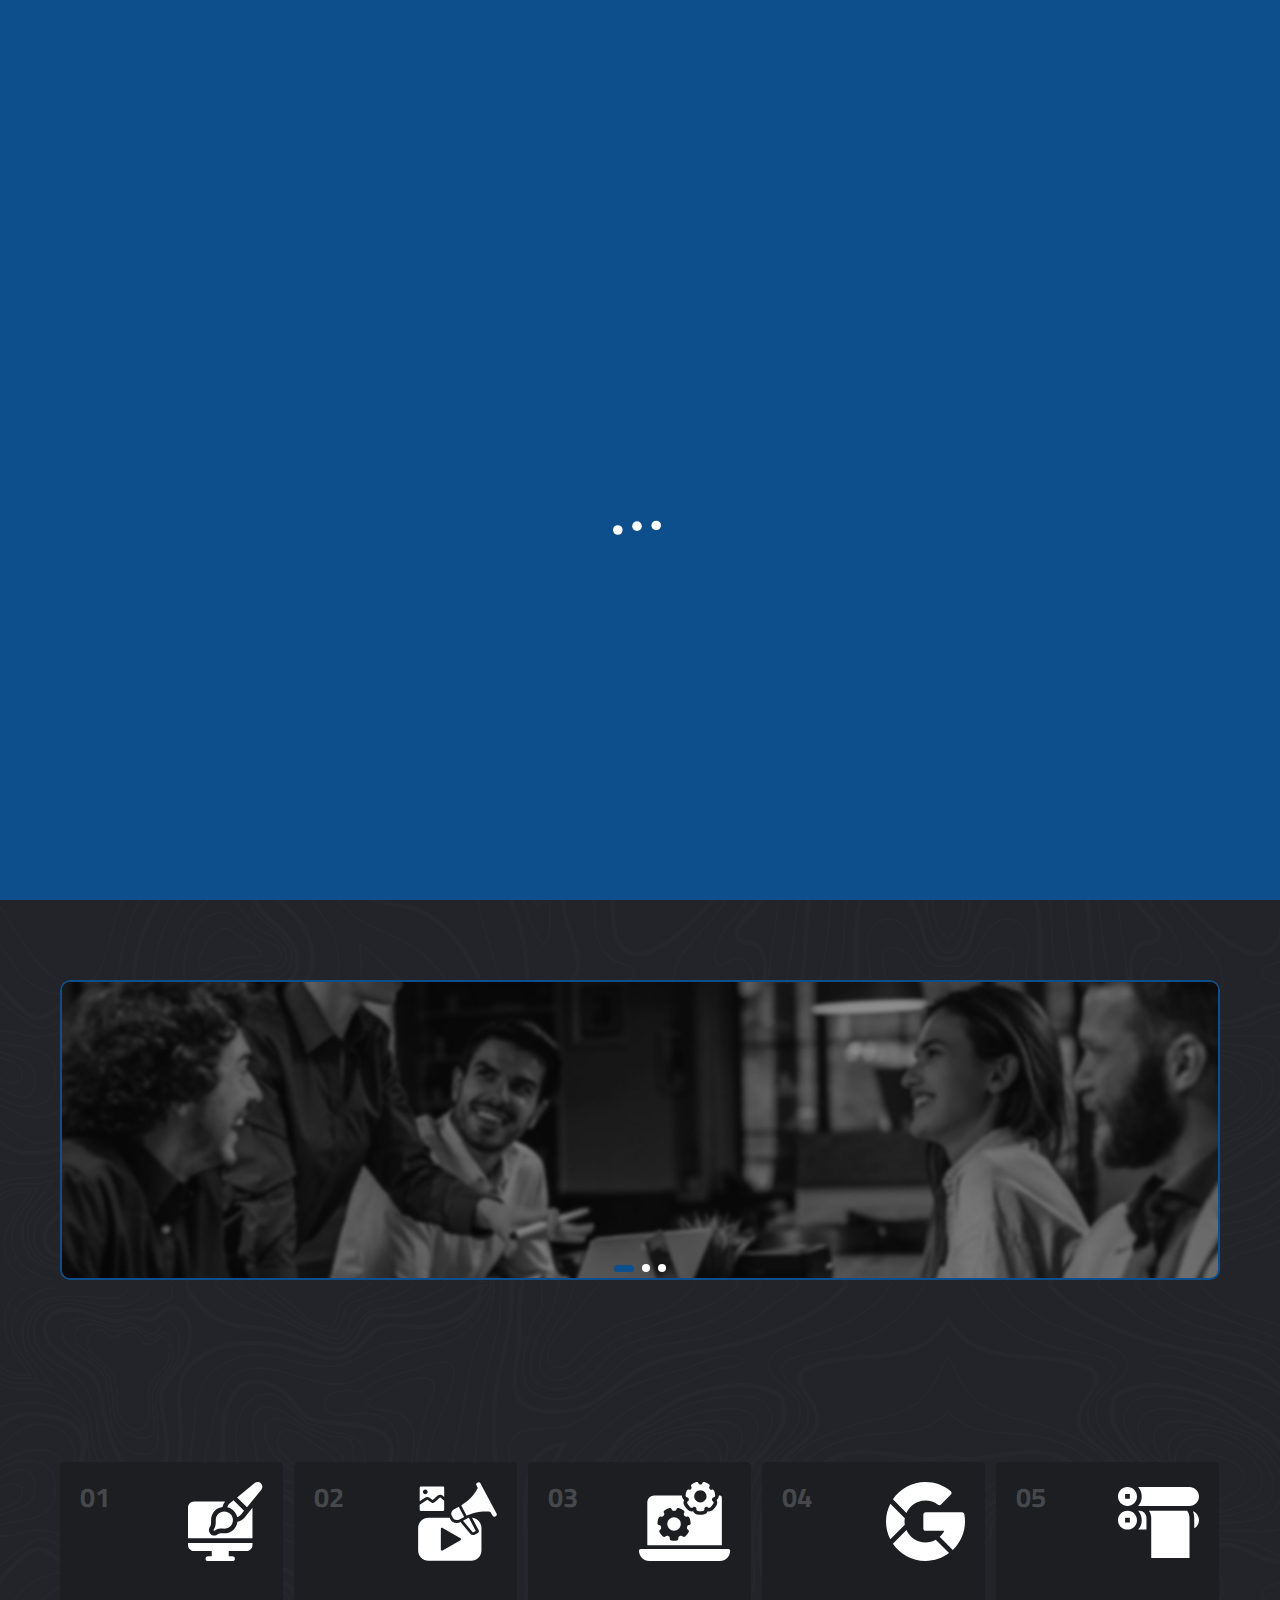
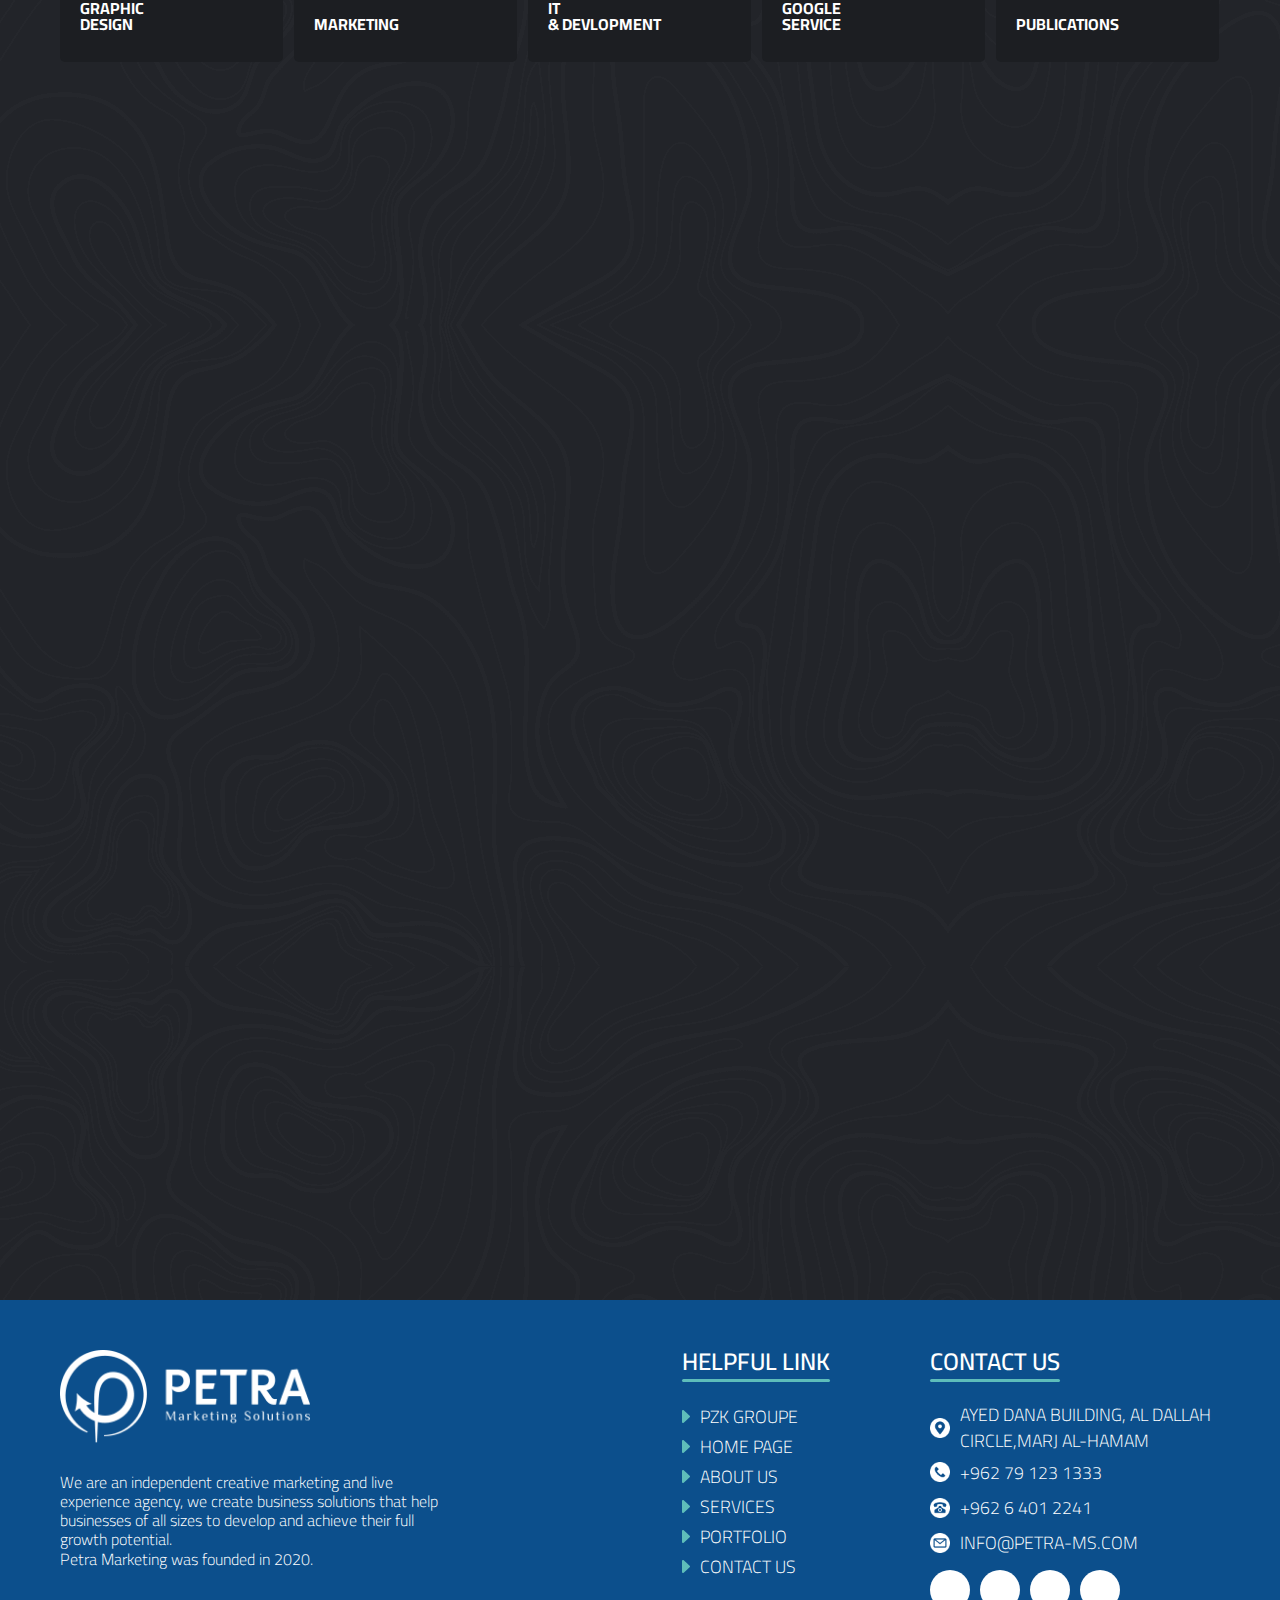
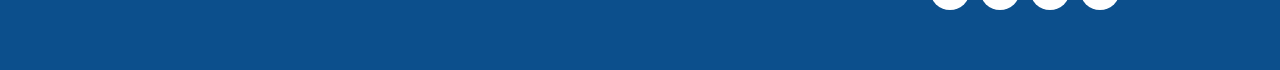
<file: index.html>
<!DOCTYPE html>
<html lang="en">

<head>
  <meta charset="UTF-8">
  <meta name="viewport" content="width=device-width, initial-scale=1.0">
  <link rel="icon" href="./media/tap-icon.svg" type="image/x-icon" />
  <link rel="shortcut icon" href="./media/tap-icon.svg" />
  <link rel="apple-touch-icon" href="./media/tap-icon.svg" />
  <meta name="color-scheme" content="light only">
  <link rel="stylesheet" href="https://site-assets.fontawesome.com/releases/v6.4.2/css/all.css">
  <link rel="stylesheet" href="./js/swiper-bundle.min.css">
  <link rel="stylesheet" href="./scss/style.css">
  <title>Petra</title>
</head>

<body>
    <!-- Start Loader -->
    <div class="loader">
      <div class="loaderLogo"><img src="./media/about-logo.png" alt=""></div>
      <img src="./media/icons/loader.svg" alt="">
    </div>
    <!--End Loader -->

  <!-- Start Nav -->
  <nav>
    <div class="box f-s">
      <a href="./index.html" class="logo">
        <img src="./media/logo.png" alt="">
      </a>
      <div class="links">
        <div class="ls">
          <ul class="mainLinks">
            <li><a class="link active" href="./index.html">Home</a></li>
            <li><a class="link" href="./pages/about.html">about us</a></li>
            <li><a class="link" href="./pages/services.html">services</a></li>
            <li><a class="link" href="./pages/portfolio.html">portfolio</a></li>
            <li><a class="link" href="./pages/contact.html">contact</a></li>
          </ul>
          <div class="mLinks">
            <a href="tel:+9620791231333">
              <img src="./media/icons/callany.png" alt="">
              <div class="ll">
                <span>call anytime</span>
                <span>079 123 1333</span>
              </div>
            </a>
            <div class="drop"><a href="##">
                <img class="lang" src="./media/icons/language.png" alt="">EN<img class="drop-icon"
                  src="./media/icons/arrow.png" alt=""></a>
              <span class="dropMenu">
                <a href="./ar-index.html"><img class="lang" src="./media/icons/language.png" alt=""> AR </a>
              </span>
            </div>
          </div>
        </div>
      </div>
      <div class="last">
        <div class="mLinks">
          <a href="tel:+9620791231333">
            <img src="./media/icons/callany.png" alt="">
            <div class="ll">
              <span>call anytime</span>
              <span>079 123 1333</span>
            </div>
          </a>
          <div class="drop"><a href="##">
              <img class="lang" src="./media/icons/language.png" alt="">EN<img class="drop-icon"
                src="./media/icons/arrow.png" alt=""></a>
            <span class="dropMenu">
              <a href="./ar-index.html"><img class="lang" src="./media/icons/language.png" alt=""> AR </a>
            </span>
          </div>
        </div>
        <button class="menu">
          <span></span>
          <span></span>
          <span></span>
        </button>
      </div>
    </div>
  </nav>
  <!-- End Nav -->


  <!-- start home -->
  <div class="home">
    <img class="homeImg homeAnimation2" src="./media/home.jpg" alt="">
    <img class="layer layerAnimation2" src="./media/layer.png" alt="">
    <div class="box hm">
      <h4 class="btmAni20002">welcome to Petra marketing solutions</h4>
      <h1 class="btmAni25002">Petra marketing <br>
        <span>solutions</span>
      </h1>
      <a href="./pages/about.html" class="btn btmAni30002">
        <span>about us</span>
        <img src="./media/icons/about.png" alt="">
        <i></i>
      </a>
    </div>
    <div class="homeMedia" id="homeMedia">
      <div class="icon"><i class="fa-duotone fa-share-nodes"></i></div>
      <div class="hlk">
        <a class="fadeL" href="##"><img src="./media/icons/facebook.png" alt=""></a>
        <a class="fadeL200" href="##"><img src="./media/icons/instagram.png" alt=""></a>
        <a class="fadeL400" href="##"><img src="./media/icons/whatsapp.png" alt=""></a>
        <a class="fadeL600" href="##"><img src="./media/icons/linkedin.png" alt=""></a>
      </div>
    </div>
  </div>
  <!-- end home -->

  <div class="goTop">
    <span>
      <i class="fa-solid fa-angle-up"></i>
    </span>
  </div>

  <div class="container">
    <!-- Start Ads Slider -->
    <div class="section">
      <div class="box ads">
        <div class="swiper adsSw">
          <div class="swiper-wrapper">
            <div class="swiper-slide">
              <img src="./media/home.jpg" alt="">
            </div>
            <div class="swiper-slide">
              <img src="./media/home.jpg" alt="">
            </div>
            <div class="swiper-slide">
              <img src="./media/home.jpg" alt="">
            </div>
          </div>
          <div class="swiper-pagination"></div>
        </div>
      </div>
    </div>
    <!-- End Ads Slider -->

    <!-- start services -->
    <div class="section">
      <div class="box sec">
        <header class="js-scroll fade-top">our services</header>
        <div class="sw">
          <div class="swiper mySwiper3">
            <div class="swiper-wrapper">
              <div class="swiper-slide">
                <div class="cat mainPage" id="GD">
                  <span class="num">01</span>
                  <span class="title">
                    <span>Graphic</span>
                    <span>Design</span>
                  </span>
                  <svg width="75" height="79" viewBox="0 0 75 79" fill="none" xmlns="http://www.w3.org/2000/svg">
                    <path
                      d="M49.42 39.8299C49.0652 42.7292 47.7614 45.4926 45.6135 47.6405C43.0028 50.2527 39.3537 51.4825 34.771 51.2973C31.557 51.1692 30.0727 52.0102 29.8289 52.1629C28.8445 53.0254 27.5947 53.4976 26.2754 53.4976C24.8328 53.4976 23.4765 52.936 22.4566 51.916C20.696 50.1555 20.4121 47.4399 21.6141 45.3708L22.4766 44.0037C22.7698 43.2893 23.1663 41.879 23.0738 39.6C22.8901 35.0159 24.1199 31.3683 26.7306 28.7575C28.8692 26.6205 31.6033 25.2967 34.5597 24.9433C34.9778 22.9328 35.8835 21.0519 37.1904 19.4719H6.17973C2.77285 19.4719 0.00012207 22.2431 0.00012207 25.65V56.2919H64.4656V25.866L56.6319 35.4664C54.7896 37.7176 52.2313 39.2498 49.42 39.8299Z"
                      fill="white" />
                    <path
                      d="M0.00015436 62.8959C0.00015436 66.3013 2.77288 69.0724 6.17977 69.0724H23.7417V74.371H19.8491C18.5709 74.371 17.5347 75.4073 17.5347 76.6855C17.5347 77.9637 18.5709 78.9999 19.8491 78.9999H44.6159C45.8941 78.9999 46.9303 77.9637 46.9303 76.6855C46.9303 75.4073 45.8941 74.371 44.6159 74.371H40.7233V69.0724H58.2859C61.6927 69.0724 64.4655 66.3013 64.4655 62.8959V60.9209H0V62.8959H0.00015436Z"
                      fill="white" />
                    <path
                      d="M25.7857 47.4982C25.7853 47.4985 25.7848 47.4989 25.7845 47.4994C25.7842 47.4996 25.784 47.4997 25.7839 47.5L25.7833 47.5006C25.7829 47.5008 25.7828 47.5011 25.7825 47.5014C25.7823 47.5019 25.7822 47.5019 25.7817 47.5022L25.7816 47.5023C25.7814 47.5026 25.7811 47.5028 25.7808 47.5031C25.7808 47.5031 25.7808 47.5031 25.7806 47.5033C25.7805 47.5034 25.7802 47.5037 25.78 47.504C25.78 47.504 25.78 47.504 25.7799 47.5042C25.7796 47.5043 25.7794 47.5047 25.7791 47.505C25.7791 47.505 25.7791 47.505 25.7789 47.5051L25.7782 47.5059C25.4856 47.8078 25.4885 48.2897 25.7868 48.5881C25.9376 48.7387 26.1349 48.814 26.3324 48.814C26.528 48.814 26.7237 48.7401 26.8738 48.5921C26.921 48.5474 29.2582 46.3868 35.0156 46.6182C38.2547 46.7488 40.7383 45.9728 42.3981 44.3132C45.7992 40.912 45.7992 35.378 42.3981 31.9769C40.7505 30.3293 38.5599 29.4219 36.2299 29.4219C33.8999 29.4219 31.7093 30.3291 30.0617 31.9769C28.4021 33.6365 27.6265 36.1203 27.7567 39.3593C27.9894 45.1481 25.8044 47.4789 25.7868 47.4971C25.7862 47.4976 25.786 47.4979 25.7857 47.4982Z"
                      fill="white" />
                    <path
                      d="M49.2194 35.0715C50.7284 34.6194 52.0878 33.7245 53.1015 32.4855L56.0588 28.8614L45.524 18.3267L41.915 21.2743C40.6729 22.2865 39.7749 23.6443 39.3213 25.1534C41.7067 25.7135 43.8946 26.9278 45.6706 28.7037C47.4882 30.5213 48.6717 32.7355 49.2194 35.0715Z"
                      fill="white" />
                    <path
                      d="M72.9858 1.38979C71.2623 -0.333703 68.5374 -0.471027 66.6488 1.07194L49.1272 15.3834L59.0002 25.2564L73.3052 7.72536C74.8466 5.83816 74.7093 3.11328 72.9858 1.38979Z"
                      fill="white" />
                  </svg>
                </div>
              </div>
              <div class="swiper-slide">
                <div class="cat" id="sub">
                  <span class="num">02</span>
                  <span class="title">
                    <span>Marketing</span>
                  </span>
                  <svg width="79" height="79" viewBox="0 0 79 79" fill="none" xmlns="http://www.w3.org/2000/svg">
                    <g clip-path="url(#clip0_156_148)">
                      <path
                        d="M33.6367 33.4824C33.1275 32.5258 33.0967 31.3531 33.5287 30.2267C34.007 29.0078 34.9637 27.9586 36.2135 27.3105L40.7961 24.8726L42.3854 27.866C42.3854 27.8814 42.4008 27.8814 42.4008 27.8814C42.4162 27.8969 42.4162 27.9277 42.4316 27.9586L46.1656 34.9636L42.4471 36.9386L42.1539 37.0929L41.583 37.3861C40.6109 37.9107 39.5463 38.1576 38.5125 38.0959C36.9541 38.0342 35.6426 37.2781 35.01 36.0746L33.6367 33.4824ZM63.4623 46.0422V68.5387C63.4623 74.2322 58.8488 78.8457 53.1707 78.8457H10.4613C4.76777 78.8457 0.154297 74.2322 0.154297 68.5387V46.0422C0.154297 40.364 4.76777 35.7506 10.4459 35.7506H31.6309L32.5103 37.4015C33.6213 39.5 35.8123 40.8115 38.3891 40.9195C38.5279 40.9349 38.6822 40.9349 38.8211 40.9349C40.0555 40.9349 41.3053 40.6418 42.4625 40.0863L52.4764 51.998C53.0936 52.7232 54.0039 53.0935 54.9605 53.0935C55.5469 53.0935 56.1641 52.9392 56.7195 52.6461L59.8518 50.9797C60.8084 50.4859 61.2096 49.3133 60.7158 48.3566L54.0193 35.7814C59.2963 36.2135 63.4623 40.6418 63.4623 46.0422ZM42.4779 56.272L24.6104 45.9496C23.8234 45.5021 22.8359 46.0576 22.8359 46.9679V67.5974C22.8359 68.5078 23.8234 69.0787 24.6104 68.6158L42.4779 58.2933C43.2648 57.8613 43.2648 56.7195 42.4779 56.272ZM55.3926 50.1619L57.7996 48.8812L50.8408 35.7969C50.81 35.8123 50.7791 35.8123 50.7482 35.8277C50.5477 35.9049 50.3625 35.982 50.1773 36.0746C50.0076 36.1517 49.8533 36.2289 49.699 36.2906C49.6219 36.3215 49.5293 36.3678 49.4521 36.3986C49.3287 36.4603 49.2207 36.5066 49.1127 36.5683C49.0047 36.6146 48.9121 36.6763 48.8195 36.7226C48.7887 36.7381 48.7578 36.7535 48.7424 36.7689L45.0238 38.7439L54.652 50.1619C54.7445 50.2853 55.0531 50.347 55.3926 50.1619ZM7.35996 15.5531L1.69727 19.3025V5.66267C1.69727 4.98377 2.2373 4.4283 2.91621 4.4283H24.9652C25.6441 4.4283 26.1842 4.98377 26.1842 5.66267V14.9668L24.5332 13.5164C23.1754 12.3437 21.1387 12.3746 19.7809 13.5627L14.6736 18.1144L11.526 15.692C10.3225 14.7662 8.64062 14.7045 7.35996 15.5531ZM7.31367 12.1431C8.60977 12.1431 9.65898 11.0939 9.65898 9.7824C9.65898 8.48631 8.60977 7.43709 7.31367 7.43709C6.00215 7.43709 4.95293 8.48631 4.95293 9.7824C4.96836 11.0939 6.01758 12.1431 7.31367 12.1431ZM78.568 31.5537C74.618 24.1012 70.6371 16.664 66.6717 9.2115C65.2522 6.54217 63.8018 3.90369 62.4131 1.21892C61.1633 -1.18811 57.1207 0.879471 58.4322 3.34822L59.2654 4.92205C59.4506 5.2615 59.6357 5.61638 59.8209 5.95584C58.6637 8.20857 57.2904 10.3842 55.6857 12.4363C54.5902 13.8558 53.4021 15.1828 52.0752 16.5252C50.918 17.6824 49.6682 18.7933 48.3412 19.858C46.7365 21.1387 45.0393 22.3422 43.234 23.4685L43.8666 24.6412C43.9437 24.7955 44.0209 24.9189 44.0672 25.0424L48.6652 33.683C48.7732 33.6213 48.8967 33.575 49.0047 33.5287C49.159 33.4515 49.3441 33.3744 49.5447 33.2972C49.6682 33.2355 49.7916 33.1892 49.9459 33.1275C50.1002 33.0658 50.2699 32.9887 50.4551 32.9115C50.5014 32.8961 50.5477 32.8806 50.5939 32.8498L50.918 32.7109C53.9885 31.4765 58.8643 29.9181 64.7584 29.5015C67.3043 29.3164 69.8193 29.3935 72.3035 29.6713C73.0441 31.0291 73.8002 32.356 74.5871 33.6676C75.9758 35.982 79.8949 34.007 78.568 31.5537ZM2.91621 28.9152H24.9652C25.6441 28.9152 26.1842 28.3597 26.1842 27.6808V18.7008L22.6816 15.6611C22.3885 15.4142 21.9564 15.4142 21.6633 15.6765L16.5715 20.2283C15.5531 21.1541 14.041 21.2004 12.9609 20.3672L9.81328 17.9601C9.55098 17.7596 9.19609 17.7595 8.91836 17.9293L1.69727 22.6971V27.6808C1.69727 28.3597 2.25273 28.9152 2.91621 28.9152Z"
                        fill="white" />
                    </g>
                    <defs>
                      <clipPath id="clip0_156_148">
                        <rect width="79" height="79" fill="white" />
                      </clipPath>
                    </defs>
                  </svg>
                </div>
              </div>
              <div class="swiper-slide">
                <div class="cat mainPage">
                  <span class="num">03</span>
                  <span class="title">
                    <span>it</span>
                    <span>& devlopment</span>
                  </span>
                  <svg width="92" height="79" viewBox="0 0 92 79" fill="none" xmlns="http://www.w3.org/2000/svg">
                    <path
                      d="M50.1557 7.71346C49.6999 7.49468 49.1711 7.45822 48.6971 7.64054C48.2231 7.82285 47.8584 8.18749 47.6579 8.64329C47.038 10.1748 46.6551 11.7974 46.564 13.5112C46.5458 14.0034 46.7281 14.4957 47.0745 14.8603C47.4027 15.225 47.8949 15.4255 48.3872 15.4255H48.4054C48.8977 15.4255 49.554 16.0272 49.7728 16.9935C50.0098 17.9597 49.6452 18.7802 49.2076 18.999C48.7518 19.1995 48.4054 19.6006 48.2413 20.0746C48.0955 20.5669 48.1502 21.0774 48.3872 21.5332C49.1894 22.9735 50.2286 24.2679 51.4866 25.3983C51.8694 25.7447 52.3617 25.9088 52.8722 25.8541C53.3645 25.8176 53.8203 25.5624 54.1484 25.1795C54.4401 24.7967 55.3335 24.6326 56.2268 25.0701C57.1202 25.4895 57.5395 26.2734 57.4301 26.7657C57.3208 27.258 57.4119 27.7685 57.6854 28.1878C57.9771 28.6071 58.4147 28.8988 58.9069 28.9718C59.7821 29.1176 60.6025 29.1905 61.3864 29.1905C62.1704 29.1905 62.9908 29.1176 63.866 28.9718C64.3582 28.8988 64.814 28.6071 65.0875 28.1878C65.361 27.7685 65.4521 27.258 65.3428 26.7657C65.2334 26.2734 65.6527 25.4895 66.5461 25.0701C67.4394 24.6326 68.3328 24.7784 68.6427 25.1795C68.9527 25.5624 69.4084 25.8176 69.9007 25.8541C70.4112 25.9088 70.9035 25.7447 71.2863 25.3983C72.5443 24.2679 73.5835 22.9735 74.3857 21.5332C74.641 21.0774 74.6774 20.5669 74.5316 20.0746C74.3675 19.6006 74.0211 19.1995 73.5653 18.999C73.2189 18.8349 72.9272 18.2879 72.9272 17.5769C72.9272 17.3946 72.9454 17.194 73.0001 16.9935C73.2189 16.0272 73.8752 15.4255 74.3857 15.4255C74.878 15.4255 75.3702 15.225 75.7166 14.8603C76.0631 14.4957 76.2271 14.0034 76.2089 13.5112C76.1177 11.7974 75.7531 10.1748 75.115 8.64329C74.9145 8.18749 74.5498 7.82285 74.0758 7.64054C73.6018 7.45822 73.073 7.49468 72.6172 7.71346C72.1797 7.93225 71.3228 7.69523 70.7029 6.91127C70.083 6.14553 70.0283 5.25217 70.3383 4.85107C70.6664 4.4682 70.7941 3.95771 70.7211 3.46545C70.6664 2.97319 70.393 2.5174 69.9736 2.22569C68.6062 1.25941 67.1112 0.530133 65.5068 0.0743376C65.0146 -0.0715168 64.5041 0.00140937 64.0665 0.256655C63.629 0.5119 63.319 0.931232 63.2096 1.42349C63.1002 1.91575 62.371 2.42624 61.3864 2.42624C60.4019 2.42624 59.6727 1.91575 59.5633 1.42349C59.4539 0.931232 59.1439 0.5119 58.7064 0.256655C58.287 0.00140937 57.7583 -0.0715168 57.2843 0.0743376C55.6617 0.530133 54.1667 1.25941 52.7993 2.22569C52.3799 2.5174 52.1065 2.97319 52.0518 3.46545C51.9788 3.95771 52.1247 4.4682 52.4346 4.85107C52.7446 5.25217 52.6899 6.14553 52.0882 6.91127C51.4683 7.69523 50.5932 7.93225 50.1557 7.71346ZM61.3864 8.18749C64.7776 8.18749 67.5306 10.9587 67.5306 14.3316C67.5306 17.7227 64.7776 20.4757 61.3864 20.4757C57.9953 20.4757 55.2423 17.7227 55.2423 14.3316C55.2423 10.9587 57.9953 8.18749 61.3864 8.18749Z"
                      fill="white" />
                    <path
                      d="M81.0222 13.6023H79.8371C79.8189 15.0244 79.2901 16.3735 78.3603 17.358C78.1233 17.5951 77.8681 17.8138 77.5946 18.0144C77.7587 18.2879 77.8681 18.5613 77.9775 18.8713C78.4515 20.4757 78.2874 21.9889 77.5581 23.3016C76.5736 25.0701 75.2791 26.6927 73.7294 28.0966C72.7267 28.9899 71.4322 29.5004 70.0831 29.5004C69.9008 29.5004 69.7002 29.4822 69.5179 29.464C69.208 29.4457 68.898 29.391 68.6063 29.2999C68.4787 29.6098 68.3146 29.8833 68.1323 30.1568C67.2936 31.4512 65.9262 32.3264 64.3948 32.5634C63.3738 32.7275 62.371 32.8186 61.3865 32.8186C60.402 32.8186 59.3992 32.7275 58.3053 32.5451C56.9015 32.3446 55.5523 31.5059 54.6954 30.2479C54.4949 29.938 54.3126 29.6281 54.1849 29.2999C53.8385 29.391 53.4921 29.4457 53.1457 29.464C53.0728 29.4822 52.8723 29.5004 52.6899 29.5004C51.3408 29.5004 50.0463 28.9899 49.0436 28.0783C47.4939 26.6927 46.1994 25.0701 45.1967 23.2834C44.4856 21.8978 44.3398 20.421 44.7409 19.0171C44.8685 18.6707 45.0144 18.3243 45.1784 18.0144C44.8867 17.8138 44.6132 17.5586 44.3762 17.2851C43.4646 16.3371 42.9542 14.9879 42.9359 13.6023H15.3877C11.4861 13.6023 8.31372 16.7746 8.31372 20.6762V63.211H82.8453V15.4984L82.8271 15.4802C82.8271 15.4619 82.8453 15.4437 82.8453 15.4437C82.8453 14.441 82.0249 13.6023 81.0222 13.6023ZM51.1767 42.4815C50.8303 42.8461 50.3563 43.0649 49.8458 43.0649C49.1712 43.0649 48.2961 43.7942 48.0226 45.0339C47.7309 46.2737 48.2049 47.3129 48.8066 47.6046C49.2624 47.8052 49.6088 48.2063 49.7728 48.6803C49.9369 49.1726 49.8822 49.683 49.627 50.1388C48.7336 51.7432 47.5668 53.22 46.1447 54.478C45.7801 54.8062 45.2878 54.9885 44.7773 54.9338C44.2851 54.8973 43.8111 54.6421 43.5011 54.2592C43.0818 53.7305 41.9696 53.5117 40.821 54.0587C39.6724 54.6056 39.1619 55.6084 39.3078 56.2647C39.4172 56.757 39.326 57.2857 39.0525 57.705C38.7791 58.1244 38.3233 58.3978 37.831 58.489C36.8465 58.6531 35.9349 58.726 35.0598 58.726C34.1664 58.726 33.2548 58.6531 32.2703 58.489C31.7781 58.3978 31.3405 58.1244 31.0488 57.705C30.7753 57.2857 30.6841 56.757 30.7935 56.2647C30.9576 55.6084 30.4289 54.6056 29.2803 54.0587C28.1317 53.4935 27.0196 53.7123 26.6002 54.2592C26.2903 54.6421 25.8345 54.8973 25.324 54.9338C24.8317 54.9885 24.3395 54.8244 23.9566 54.478C22.5345 53.22 21.3677 51.7432 20.4743 50.1388C20.2191 49.683 20.1826 49.1726 20.3285 48.6803C20.4926 48.2063 20.839 47.8052 21.2948 47.6046C21.8964 47.3129 22.3704 46.2737 22.0787 45.0339C21.8053 43.7942 20.9301 43.0649 20.2556 43.0649C19.7451 43.0649 19.271 42.8461 18.9246 42.4815C18.5782 42.1168 18.4141 41.6428 18.4324 41.1323C18.5418 39.218 18.9611 37.3948 19.6539 35.6992C19.8545 35.2252 20.2191 34.8606 20.6931 34.6783C21.1671 34.5142 21.6959 34.5324 22.1517 34.7512C22.7533 35.0611 23.8655 34.7694 24.6494 33.7849C25.4516 32.7822 25.4881 31.6518 25.0505 31.1231C24.7406 30.722 24.5947 30.2297 24.6677 29.7192C24.7406 29.227 25.0141 28.7712 25.4152 28.4794C26.9466 27.4038 28.6422 26.5833 30.4471 26.0728C30.9212 25.927 31.4499 25.9999 31.8692 26.2552C32.3068 26.5104 32.6167 26.9297 32.7261 27.422C32.872 28.0783 33.7836 28.7712 35.0598 28.7712C36.3178 28.7712 37.2294 28.0783 37.3752 27.422C37.4846 26.9297 37.7946 26.5104 38.2321 26.2552C38.6514 25.9999 39.1802 25.927 39.6724 26.0728C41.4591 26.5833 43.1547 27.4038 44.6862 28.4794C45.1055 28.7712 45.3608 29.227 45.4337 29.7192C45.5066 30.2297 45.3608 30.722 45.0508 31.1231C44.6315 31.6518 44.6679 32.7822 45.4519 33.7849C46.2541 34.7694 47.348 35.0611 47.9497 34.7512C48.4055 34.5324 48.9342 34.5142 49.4082 34.6783C49.8822 34.8606 50.2469 35.2252 50.4474 35.6992C51.1585 37.3948 51.5596 39.2362 51.669 41.1323C51.7054 41.6246 51.5231 42.1351 51.1767 42.4815Z"
                      fill="white" />
                    <path
                      d="M35.0597 35.3347C31.3404 35.3347 28.314 38.343 28.314 42.0623C28.314 45.7815 31.3404 48.808 35.0597 48.808C38.779 48.808 41.7873 45.7815 41.7873 42.0623C41.7873 38.3247 38.779 35.3347 35.0597 35.3347Z"
                      fill="white" />
                    <path
                      d="M89.3359 66.8757H1.82318C0.820431 66.8757 0 67.6962 0 68.6989C0 74.3872 4.61265 78.9999 10.301 78.9999H80.8581C86.5464 78.9999 91.159 74.3872 91.159 68.6989C91.159 67.6962 90.3386 66.8757 89.3359 66.8757Z"
                      fill="white" />
                  </svg>
                </div>
              </div>
              <div class="swiper-slide">
                <div class="cat mainPage" id="GS">
                  <span class="num">04</span>
                  <span class="title">
                    <span>Google </span>
                    <span>Service</span>
                  </span>
                  <svg width="79" height="79" viewBox="0 0 79 79" fill="none" xmlns="http://www.w3.org/2000/svg">
                    <path
                      d="M78.9998 39.4999C78.9998 37.0182 78.7669 34.5342 78.3059 32.1225C78.0979 31.0309 77.1419 30.2419 76.0322 30.2419H39.6542C38.3749 30.2419 37.3397 31.2771 37.3397 32.5564V46.4431C37.3397 47.7224 38.3749 48.7575 39.6542 48.7575H58.319C57.156 51.1118 55.5533 53.1545 53.6714 54.8731L66.7527 67.9543C74.2794 60.7834 78.9998 50.6924 78.9998 39.4999Z"
                      fill="white" />
                    <path
                      d="M39.4998 18.5156C44.0406 18.5156 48.3598 19.9576 51.9896 22.6879C52.9072 23.3773 54.2024 23.2937 55.016 22.4731L64.8932 12.596C65.352 12.1371 65.5983 11.5065 65.569 10.8578C65.5397 10.2092 65.2412 9.60342 64.7439 9.18527C57.6764 3.26152 48.7101 0 39.4998 0C25.945 0 13.9702 6.88996 6.89124 17.351L20.4767 30.9365C23.7179 23.6358 31.0103 18.5156 39.4998 18.5156Z"
                      fill="white" />
                    <path
                      d="M39.4998 78.9997C48.3353 78.9997 56.4713 76.0372 63.0458 71.1017L49.719 57.775C46.6729 59.4901 43.1913 60.4841 39.4998 60.4841C31.0103 60.4841 23.7179 55.3639 20.4767 48.0632L6.89124 61.6487C13.9702 72.1097 25.945 78.9997 39.4998 78.9997Z"
                      fill="white" />
                    <path
                      d="M18.8526 42.8335C18.6753 41.7412 18.5156 40.6412 18.5156 39.4999C18.5156 38.3586 18.6753 37.2586 18.8526 36.1663L4.32956 21.6433C1.58185 27.0097 0 33.0682 0 39.4999C0 45.9316 1.58185 51.99 4.32972 57.3563L18.8526 42.8335Z"
                      fill="white" />
                  </svg>
                </div>
              </div>
              <div class="swiper-slide">
                <div class="cat mainPage">
                  <span class="num">05</span>
                  <span class="title">
                    <span>Publications</span>
                  </span>
                  <svg width="81" height="81" viewBox="0 0 81 81" fill="none" xmlns="http://www.w3.org/2000/svg">
                    <path
                      d="M28.4766 35.7539V47.6191H20.095C22.3557 45.099 23.7305 41.7704 23.7305 38.127C23.7305 34.4835 22.3557 31.1549 20.095 28.6348H21.3574C25.2825 28.6348 28.4766 31.8289 28.4766 35.7539Z"
                      fill="white" />
                    <path
                      d="M76.2536 46.3519V35.7539C76.2536 33.5074 75.8122 31.3306 74.9563 29.3103C78.3687 30.6519 80.8177 33.8586 80.9902 37.6919C81.1547 41.4081 79.2025 44.6513 76.2536 46.3519Z"
                      fill="white" />
                    <path
                      d="M71.5076 23.8888H20.095C22.3557 21.3687 23.7305 18.0401 23.7305 14.3967C23.7305 10.7533 22.3557 7.42471 20.095 4.90454H71.3716C76.5385 4.90454 80.7625 8.88333 80.9903 13.9616C81.2339 19.4402 76.877 23.8888 71.5076 23.8888Z"
                      fill="white" />
                    <path
                      d="M69.1283 28.6348H30.8433C32.3367 30.6202 33.2226 33.085 33.2226 35.7539V76.0955H71.5076V35.7539C71.5076 33.085 70.6217 30.6202 69.1283 28.6348Z"
                      fill="white" />
                    <path
                      d="M9.49219 4.90454C4.25883 4.90454 0 9.16337 0 14.3967C0 19.6301 4.25883 23.8889 9.49219 23.8889C14.7255 23.8889 18.9844 19.6301 18.9844 14.3967C18.9844 9.16337 14.7255 4.90454 9.49219 4.90454ZM11.8652 16.7698H7.11914V12.0237H11.8652V16.7698Z"
                      fill="white" />
                    <path
                      d="M9.49219 28.6348C4.25883 28.6348 0 32.8936 0 38.127C0 43.3603 4.25883 47.6191 9.49219 47.6191C14.7255 47.6191 18.9844 43.3603 18.9844 38.127C18.9844 32.8936 14.7255 28.6348 9.49219 28.6348ZM11.8652 40.5H7.11914V35.7539H11.8652V40.5Z"
                      fill="white" />
                  </svg>
                </div>
              </div>
              <div class="swiper-slide">
                <div class="cat mainPage" id="PR">
                  <span class="num">06</span>
                  <span class="title">
                    <span>Public</span>
                    <span>Relations</span>
                  </span>
                  <svg width="78" height="78" viewBox="0 0 78 78" fill="none" xmlns="http://www.w3.org/2000/svg">
                    <path
                      d="M34.5312 30.5469C34.5312 32.3425 33.3386 33.8632 31.7037 34.3599C31.8152 33.9934 31.875 33.6055 31.875 33.2031C31.875 31.0064 30.0873 29.2188 27.8906 29.2188C25.6939 29.2188 23.9062 31.0064 23.9062 33.2031C23.9062 35.3998 25.6939 37.1875 27.8906 37.1875H30.5469C34.2085 37.1875 37.1875 34.2085 37.1875 30.5469V15.9375C37.1875 17.8952 36.1117 19.5898 34.5312 20.5116V30.5469Z"
                      fill="white" />
                    <path
                      d="M34.5312 15.9375C34.5312 14.4726 33.3399 13.2812 31.875 13.2812V18.5938C33.3399 18.5938 34.5312 17.4024 34.5312 15.9375Z"
                      fill="white" />
                    <path
                      d="M29.2188 18.5938V11.475C29.2188 10.8442 28.7698 10.2957 28.1509 10.1721L17.1434 7.97144C15.0025 8.03519 13.2812 9.79628 13.2812 11.9532V18.5938C13.2812 22.9885 16.8552 26.5625 21.25 26.5625C25.6448 26.5625 29.2188 22.9885 29.2188 18.5938ZM15.9375 11.9532C15.9375 11.22 16.5325 10.625 17.2656 10.625C17.9988 10.625 18.5938 11.22 18.5938 11.9532C18.5938 12.6863 17.9988 13.2813 17.2656 13.2813C16.5325 13.2813 15.9375 12.6863 15.9375 11.9532ZM25.2344 18.5938C25.2344 20.7945 23.4507 22.5782 21.25 22.5782C19.0493 22.5782 17.2656 20.7945 17.2656 18.5938V17.2657H25.2344V18.5938ZM25.2344 13.2813C24.5013 13.2813 23.9062 12.6863 23.9062 11.9532C23.9062 11.22 24.5013 10.625 25.2344 10.625C25.9675 10.625 26.5625 11.22 26.5625 11.9532C26.5625 12.6863 25.9675 13.2813 25.2344 13.2813Z"
                      fill="white" />
                    <path
                      d="M31.875 27.8933V21.25H31.5257C30.9811 23.3537 29.8071 25.2012 28.22 26.5891C29.584 26.6581 30.847 27.1216 31.875 27.8933Z"
                      fill="white" />
                    <path
                      d="M17.729 28.6064L17.3877 29.2891C18.0358 30.8443 19.5446 31.875 21.2499 31.875C21.2964 31.875 21.3402 31.8657 21.3854 31.8643C21.5979 30.8311 22.0733 29.904 22.7055 29.1058C22.2287 29.1736 21.7453 29.2187 21.2499 29.2187C20.0147 29.2187 18.8327 28.9956 17.729 28.6064Z"
                      fill="white" />
                    <path
                      d="M56.9965 42.2357C57.132 40.8717 58.2688 39.8438 59.6395 39.8438H62.548C63.9187 39.8438 65.0555 40.8717 65.191 42.237L65.7488 47.8125H71.7188V34.5312H50.4688V47.8125H56.4387L56.9965 42.2357Z"
                      fill="white" />
                    <path d="M59.6394 42.5L58.5769 53.125H63.6105L62.548 42.5H59.6394Z" fill="white" />
                    <path
                      d="M15.0317 28.0593L15.3491 27.4231C12.503 25.5159 10.625 22.27 10.625 18.5938V11.9531C10.625 8.74703 12.9107 6.06422 15.9375 5.44664V2.65625H18.5938V5.55156L28.6716 7.56766C30.2414 7.88109 31.438 9.10961 31.7714 10.625H31.875C32.8472 10.625 33.7463 10.9066 34.5312 11.3634V9.29688C34.5312 4.17031 30.3609 0 25.2344 0H17.2656C12.1391 0 7.96875 4.17031 7.96875 9.29688V23.5835C7.96875 25.5903 8.48539 27.5427 9.41906 29.3064L15.0317 28.0593Z"
                      fill="white" />
                    <path
                      d="M32.5444 47.2109C32.1061 47.8683 31.875 48.632 31.875 49.4209V53.125H37.1875V42.5H34.4821C34.3705 43.8281 33.9482 45.1045 33.2031 46.2227L32.5444 47.2109Z"
                      fill="white" />
                    <path d="M0 55.7812H77.0326V58.4375H0V55.7812Z" fill="white" />
                    <path
                      d="M7.96875 37.1875H21.25V42.7271C22.7959 43.2756 23.9062 44.7525 23.9062 46.4844C23.9062 48.2136 22.792 49.6745 21.25 50.2244V53.125H29.2188V49.4209C29.2188 48.106 29.6052 46.8324 30.3344 45.738L30.9931 44.7499C31.5709 43.8839 31.875 42.8759 31.875 41.8359C31.875 41.1281 31.7236 40.4401 31.4513 39.7986C31.1538 39.8265 30.8523 39.8438 30.5469 39.8438H27.8906C24.6805 39.8438 21.9964 37.5541 21.3828 34.522C21.339 34.5233 21.2952 34.5313 21.25 34.5313C18.6296 34.5313 16.2855 33.0477 15.134 30.7581L9.47352 32.0158C7.02313 32.5603 5.3125 34.6933 5.3125 37.2021V39.8438H7.96875V37.1875Z"
                      fill="white" />
                    <path
                      d="M37.1874 37.2021C37.1874 37.1516 37.1768 37.1052 37.1755 37.0547C36.2883 37.9578 35.2178 38.679 34.0251 39.1624C34.1048 39.3895 34.1991 39.6113 34.2602 39.8438H37.1874V37.2021Z"
                      fill="white" />
                    <path d="M5.3125 61.0938H71.7188V77.0312H5.3125V61.0938Z" fill="white" />
                    <path d="M10.625 50.4688H18.5938V53.125H10.625V50.4688Z" fill="white" />
                    <path d="M10.625 39.8438H18.5938V42.5H10.625V39.8438Z" fill="white" />
                    <path
                      d="M6.64062 47.8125H19.9219C20.6537 47.8125 21.25 47.2162 21.25 46.4844C21.25 45.7526 20.6537 45.1562 19.9219 45.1562H7.96875V42.5H5.3125V46.4844C5.3125 47.2162 5.90883 47.8125 6.64062 47.8125Z"
                      fill="white" />
                  </svg>
                </div>
              </div>
              <div class="swiper-slide">
                <div class="cat mainPage" id="CM">
                  <span class="num">07</span>
                  <span class="title">
                    <span>Celebrity</span>
                    <span>Management</span>
                  </span>
                  <svg width="68" height="83" viewBox="0 0 68 83" fill="none" xmlns="http://www.w3.org/2000/svg">
                    <path
                      d="M1.92371 74.8315V80.0681C1.92371 81.5732 3.15 82.7978 4.65745 82.7978H63.3423C64.8498 82.7978 66.0761 81.5732 66.0761 80.0681V74.8315H1.92371Z"
                      fill="white" />
                    <path
                      d="M30.3268 20.7957C28.7817 20.7957 27.5247 22.0507 27.5247 23.5935C27.5247 24.0868 27.1312 24.4902 26.6374 24.5031C25.403 24.5355 24.4297 24.9496 23.6619 25.7697C21.6772 27.8897 21.8185 31.8904 21.8201 31.9306C21.8206 31.9436 21.821 31.9566 21.821 31.9699C21.8131 36.0416 23.2136 37.4793 24.1925 37.9868V27.5699C24.4052 26.6888 24.9113 26.4626 25.7111 26.8915C30.3025 30.989 35.2117 34.225 41.717 32.279C42.4808 32.0482 43.633 31.9919 43.7409 33.0563V37.203C45.8682 34.6222 46.0549 30.7925 44.5219 27.8803C42.2217 23.5104 37.7214 20.7957 32.7769 20.7957H30.3268Z"
                      fill="white" />
                    <path
                      d="M26.0149 29.6033V39.0604C26.0149 43.4383 29.5819 47 33.9667 47C38.3514 47 41.9184 43.4385 41.9184 39.0604V34.1145C36.7321 35.5445 31.0682 34.189 27.0622 30.5377L26.0149 29.6033Z"
                      fill="white" />
                    <path
                      d="M33.3251 56.458L31.2861 68.3434L34 72.0973L36.7191 68.336L34.8907 56.458C34.5928 56.458 33.3251 56.458 33.3251 56.458Z"
                      fill="white" />
                    <path d="M44.6084 68.5212H50.0095V73.0119H44.6084V68.5212Z" fill="white" />
                    <path d="M17.9905 68.5212H23.3422V73.0119H17.9905V68.5212Z" fill="white" />
                    <path
                      d="M29.5847 69.099C29.4414 68.901 29.384 68.6536 29.4254 68.4128L31.5679 55.9241C29.3726 54.9102 28.1262 52.6687 28.1847 50.303C22.305 51.5723 17.9908 56.8255 17.9908 62.9274V66.7015H23.3426V62.8844C23.3426 62.382 23.7506 61.9745 24.2539 61.9745C24.7572 61.9745 25.1652 62.382 25.1652 62.8844V73.012H32.4139L29.5847 69.099Z"
                      fill="white" />
                    <path
                      d="M59.9709 35.8892H46.6062C46.0131 37.3498 45.0302 38.7755 43.7208 39.6903C43.5325 42.6243 42.0382 45.2078 39.8156 46.8713V48.4486C46.7197 49.7472 51.832 55.8338 51.832 62.9271V73.0117H62.7046V38.6188C62.7046 37.1137 61.4783 35.8892 59.9709 35.8892Z"
                      fill="white" />
                    <path
                      d="M39.8155 50.303C39.8738 52.5894 38.7157 54.7635 36.6371 55.8244L38.5772 68.4282C38.6135 68.6644 38.5553 68.9052 38.4153 69.099L35.5864 73.0122H42.7858V63.0609C42.7858 62.5585 43.1938 62.151 43.6971 62.151C44.2004 62.151 44.6084 62.5585 44.6084 63.0609V66.7017H50.0096V62.9275C50.0095 56.8255 45.6953 51.5723 39.8155 50.303Z"
                      fill="white" />
                    <path
                      d="M16.1682 62.9271C16.1682 55.8338 21.2805 49.7471 28.1846 48.4486V46.921C25.9898 45.3073 24.4906 42.8026 24.2324 39.9445C23.1623 39.6515 21.3864 38.7374 20.5112 35.8892H8.02915C6.5217 35.8892 5.29541 37.1137 5.29541 38.6188V73.0119H16.1682V62.9271Z"
                      fill="white" />
                    <path
                      d="M37.2805 48.2404C34.9355 49.0874 32.2864 48.9945 30.007 47.9839V50.6517C30.007 52.8501 31.7982 54.6385 33.9999 54.6385C36.2017 54.6385 37.9929 52.8499 37.9929 50.6517V47.9553C37.7706 48.0559 37.51 48.1577 37.2805 48.2404Z"
                      fill="white" />
                    <path
                      d="M6.66224 29.4294L10.7798 31.6054L9.99353 26.9965L13.3247 23.7327L8.72109 23.0603L6.66224 18.8672L4.60357 23.0603L0 23.7327L3.33112 26.9965L2.54471 31.6054L6.66224 29.4294Z"
                      fill="white" />
                    <path
                      d="M34 10.5622L38.1175 12.7382L37.3311 8.12952L40.6622 4.86552L36.0589 4.1931L34 0L31.9412 4.1931L27.3378 4.86552L30.6689 8.12952L29.8825 12.7382L34 10.5622Z"
                      fill="white" />
                    <path
                      d="M61.3377 27.6677L65.4552 29.8437L64.6688 25.2348L67.9999 21.971L63.3964 21.2986L61.3377 17.1055L59.2789 21.2986L54.6753 21.971L58.0064 25.2348L57.2202 29.8437L61.3377 27.6677Z"
                      fill="white" />
                  </svg>
                </div>
              </div>
            </div>
          </div>
        </div>
      </div>
    </div>
    <!-- End services -->


    <!-- start about -->
    <div class="section">
      <div class="box about">
        <img class="aImg js-scroll fade-left" src="./media/about-logo.png" alt="">
        <div class="aboutText js-scroll fade-right">
          <h1>about Petra <br>
            <span>marketing solutions</span>
          </h1>
          <article>
            <p>We are an independent creative marketing and live experience agency, we create business solutions that
              help businesses of all sizes to develop and achieve their full growth potential...</p>
          </article>
          <a href="./pages/about.html" class="btn">
            <span>Read more</span>
            <img src="./media/icons/arrow-left.png" alt="">
            <i></i>
          </a>
        </div>
      </div>
    </div>
    <!-- End about -->

    <!-- start client -->
    <div class="section">
      <div class="box sec clients">
        <header class="js-scroll fade-top">our Clinet</header>
        <div class="swiper mySwiper js-scroll fade-btm">
          <div class="swiper-wrapper">
            <div class="swiper-slide">
              <div class="client">
                <img src="./media/logos/arkan.png" alt="">
              </div>
            </div>
            <div class="swiper-slide">
              <div class="client">
                <img src="./media/logos/baseel.png" alt="">
              </div>
            </div>
            <div class="swiper-slide">
              <div class="client">
                <img src="./media/logos/ayeddana.png" alt="">
              </div>
            </div>
            <div class="swiper-slide">
              <div class="client">
                <img src="./media/logos/arkan.png" alt="">
              </div>
            </div>
            <div class="swiper-slide">
              <div class="client">
                <img src="./media/logos/baseel.png" alt="">
              </div>
            </div>
            <div class="swiper-slide">
              <div class="client">
                <img src="./media/logos/ayeddana.png" alt="">
              </div>
            </div>
            <div class="swiper-slide">
              <div class="client">
                <img src="./media/logos/arkan.png" alt="">
              </div>
            </div>
            <div class="swiper-slide">
              <div class="client">
                <img src="./media/logos/baseel.png" alt="">
              </div>
            </div>
            <div class="swiper-slide">
              <div class="client">
                <img src="./media/logos/ayeddana.png" alt="">
              </div>
            </div>
          </div>
        </div>
        <a href="./pages/clients.html" class="btn js-scroll fade-top">
          <span>View more</span>
          <img src="./media/icons/bold-arrow.png" alt="">
          <i></i>
        </a>
      </div>
    </div>
    <!-- end client -->

    <!-- start counter -->
    <div class="section">
      <div class="box sec">
        <header class="js-scroll fade-top">statistics</header>
        <div class="counter">
          <div class="counterCard js-scroll fade-btm">
            <h1 data-num="4">0</h1>
            <span>Departments</span>
          </div>
          <div class="counterCard js-scroll fade-btm">
            <h1 data-num="15">0</h1>
            <span>Employees</span>
          </div>
          <div class="counterCard js-scroll fade-btm">
            <h1 data-num="40">0</h1>
            <span>Clients</span>
          </div>
          <div class="counterCard js-scroll fade-btm">
            <h1 data-num="60">0</h1>
            <span>projects</span>
          </div>
        </div>
      </div>
    </div>
    <!-- start counter -->
  </div>

  <!-- start footer -->
  <footer>
    <div class="box footer">
      <div class="footerLogo">
        <img src="./media/logo.png" alt="">
        <div class="aboutText">
          <article>
            <p>We are an independent creative marketing and live experience agency, we create business solutions that
              help businesses of all sizes to develop and achieve their full growth potential.</p>
            <p>Petra Marketing was founded in 2020.</p>
          </article>
        </div>
      </div>
      <div class="footerLinkGroup">
        <div class="linkGroup">
          <h2>helpful link</h2>
          <ul>
            <li><a href="##"><img src="./media/icons/footerLink.png" alt=""> PZK Groupe</a></li>
            <li><a href="./index.html"><img src="./media/icons/footerLink.png" alt=""> Home Page </a></li>
            <li><a href="./pages/about.html"><img src="./media/icons/footerLink.png" alt=""> about us </a></li>
            <li><a href="./pages/services.html"><img src="./media/icons/footerLink.png" alt=""> services</a></li>
            <li><a href="./pages/portfolio.html"><img src="./media/icons/footerLink.png" alt=""> portfolio</a></li>
            <li><a href="./pages/contact.html"><img src="./media/icons/footerLink.png" alt=""> contact us</a></li>
          </ul>
        </div>
        <div class="linkGroup cont">
          <h2>Contact US</h2>
          <ul>
            <li><a href="https://www.google.com/maps?q=%D8%A7%D9%84%D8%A8%D8%AA%D8%B1%D8%A7%D8%A1+%D9%84%D9%84%D8%AD%D9%84%D9%88%D9%84+%D8%A7%D9%84%D8%AA%D8%B3%D9%88%D9%8A%D9%82%D9%8A%D8%A9+Petra+Marketing+Solution%D8%8C+%D9%85%D8%AC%D9%85%D8%B9+%D8%B9%D8%A7%D9%8A%D8%AF+%D8%AF%D8%B9%D9%86%D8%A7,+Dalleh+Cir,+Amman&ftid=0x151ca768dcae3b01:0xea37b12abb36fff4&entry=gps&lucs=,94207319,47071704,47069508,47084304,94208458&g_st=ic"><img src="./media/icons/location.png" alt="">Ayed Dana Building, Al Dallah Circle,Marj
                Al-Hamam</a></li>
            <li><a href="tel:+962791231333"><img src="./media/icons/call.png" alt=""> +962 79 123 1333 </a></li>
            <li><a href="tel:+96264012241"><img src="./media/icons/tel.png" alt=""> +962 6 401 2241 </a></li>
            <li><a href="mailto:info@petra-ms.com"><img src="./media/icons/mail.png" alt=""> info@petra-ms.com</a></li>
          </ul>
          <div class="media">
            <a href="https://www.facebook.com/petramsjo?mibextid=JRoKGi"><i class="fa-brands fa-facebook-f"></i></a>
            <a href="https://www.instagram.com/petra_marketing_?igsh=MWxxNmNjcDA4OWkzZQ=="><i class="fa-brands fa-instagram"></i></a>
            <a href="https://www.linkedin.com/company/90782606/admin/feed/posts/"><i class="fa-brands fa-linkedin-in"></i></a>
            <a href="https://api.whatsapp.com/send/?phone=%2B962791231333&text&type=phone_number&app_absent=0"><i class="fa-brands fa-whatsapp"></i></a>
          </div>
        </div>
      </div>
    </div>
  </footer>
  <!-- end footer -->
  
  <!--Start Pop Up Sub -->
  <div class="popInner" id="pop1">
    <div class="twoSUb">
      <div class="cat mainPage" id="DM">
        <span class="num">01</span>
        <span class="title">
          <span>digital</span>
          <span>marketing</span>
        </span>
        <svg width="79" height="79" viewBox="0 0 79 79" fill="none" xmlns="http://www.w3.org/2000/svg">
          <g clip-path="url(#clip0_513_3933)">
            <path
              d="M33.6367 33.4824C33.1275 32.5258 33.0967 31.3531 33.5287 30.2267C34.007 29.0078 34.9637 27.9586 36.2135 27.3105L40.7961 24.8726L42.3854 27.866C42.3854 27.8814 42.4008 27.8814 42.4008 27.8814C42.4162 27.8969 42.4162 27.9277 42.4316 27.9586L46.1656 34.9636L42.4471 36.9386L42.1539 37.0929L41.583 37.3861C40.6109 37.9107 39.5463 38.1576 38.5125 38.0959C36.9541 38.0342 35.6426 37.2781 35.01 36.0746L33.6367 33.4824ZM63.4623 46.0422V68.5387C63.4623 74.2322 58.8488 78.8457 53.1707 78.8457H10.4613C4.76777 78.8457 0.154297 74.2322 0.154297 68.5387V46.0422C0.154297 40.364 4.76777 35.7506 10.4459 35.7506H31.6309L32.5103 37.4015C33.6213 39.5 35.8123 40.8115 38.3891 40.9195C38.5279 40.9349 38.6822 40.9349 38.8211 40.9349C40.0555 40.9349 41.3053 40.6418 42.4625 40.0863L52.4764 51.998C53.0936 52.7232 54.0039 53.0935 54.9605 53.0935C55.5469 53.0935 56.1641 52.9392 56.7195 52.6461L59.8518 50.9797C60.8084 50.4859 61.2096 49.3133 60.7158 48.3566L54.0193 35.7814C59.2963 36.2135 63.4623 40.6418 63.4623 46.0422ZM42.4779 56.272L24.6104 45.9496C23.8234 45.5021 22.8359 46.0576 22.8359 46.9679V67.5974C22.8359 68.5078 23.8234 69.0787 24.6104 68.6158L42.4779 58.2933C43.2648 57.8613 43.2648 56.7195 42.4779 56.272ZM55.3926 50.1619L57.7996 48.8812L50.8408 35.7969C50.81 35.8123 50.7791 35.8123 50.7482 35.8277C50.5477 35.9049 50.3625 35.982 50.1773 36.0746C50.0076 36.1517 49.8533 36.2289 49.699 36.2906C49.6219 36.3215 49.5293 36.3678 49.4521 36.3986C49.3287 36.4603 49.2207 36.5066 49.1127 36.5683C49.0047 36.6146 48.9121 36.6763 48.8195 36.7226C48.7887 36.7381 48.7578 36.7535 48.7424 36.7689L45.0238 38.7439L54.652 50.1619C54.7445 50.2853 55.0531 50.347 55.3926 50.1619ZM7.35996 15.5531L1.69727 19.3025V5.66267C1.69727 4.98377 2.2373 4.4283 2.91621 4.4283H24.9652C25.6441 4.4283 26.1842 4.98377 26.1842 5.66267V14.9668L24.5332 13.5164C23.1754 12.3437 21.1387 12.3746 19.7809 13.5627L14.6736 18.1144L11.526 15.692C10.3225 14.7662 8.64062 14.7045 7.35996 15.5531ZM7.31367 12.1431C8.60977 12.1431 9.65898 11.0939 9.65898 9.7824C9.65898 8.48631 8.60977 7.43709 7.31367 7.43709C6.00215 7.43709 4.95293 8.48631 4.95293 9.7824C4.96836 11.0939 6.01758 12.1431 7.31367 12.1431ZM78.568 31.5537C74.618 24.1012 70.6371 16.664 66.6717 9.2115C65.2522 6.54217 63.8018 3.90369 62.4131 1.21892C61.1633 -1.18811 57.1207 0.879471 58.4322 3.34822L59.2654 4.92205C59.4506 5.2615 59.6357 5.61638 59.8209 5.95584C58.6637 8.20857 57.2904 10.3842 55.6857 12.4363C54.5902 13.8558 53.4021 15.1828 52.0752 16.5252C50.918 17.6824 49.6682 18.7933 48.3412 19.858C46.7365 21.1387 45.0393 22.3422 43.234 23.4685L43.8666 24.6412C43.9437 24.7955 44.0209 24.9189 44.0672 25.0424L48.6652 33.683C48.7732 33.6213 48.8967 33.575 49.0047 33.5287C49.159 33.4515 49.3441 33.3744 49.5447 33.2972C49.6682 33.2355 49.7916 33.1892 49.9459 33.1275C50.1002 33.0658 50.2699 32.9887 50.4551 32.9115C50.5014 32.8961 50.5477 32.8806 50.5939 32.8498L50.918 32.7109C53.9885 31.4765 58.8643 29.9181 64.7584 29.5015C67.3043 29.3164 69.8193 29.3935 72.3035 29.6713C73.0441 31.0291 73.8002 32.356 74.5871 33.6676C75.9758 35.982 79.8949 34.007 78.568 31.5537ZM2.91621 28.9152H24.9652C25.6441 28.9152 26.1842 28.3597 26.1842 27.6808V18.7008L22.6816 15.6611C22.3885 15.4142 21.9564 15.4142 21.6633 15.6765L16.5715 20.2283C15.5531 21.1541 14.041 21.2004 12.9609 20.3672L9.81328 17.9601C9.55098 17.7596 9.19609 17.7595 8.91836 17.9293L1.69727 22.6971V27.6808C1.69727 28.3597 2.25273 28.9152 2.91621 28.9152Z"
              fill="white" />
          </g>
          <defs>
            <clipPath id="clip0_513_3933">
              <rect width="79" height="79" fill="white" />
            </clipPath>
          </defs>
        </svg>
      </div>
      <div class="cat mainPage" id="OM">
        <span class="num">02</span>
        <span class="title">
          <span>offline</span>
          <span>marketing</span>
        </span>
        <svg width="78" height="75" viewBox="0 0 78 75" fill="none" xmlns="http://www.w3.org/2000/svg">
          <path
            d="M78 39.9926C78 40.6305 77.4866 41.1474 76.8529 41.1474H70.7722C70.1385 41.1474 69.6251 40.6305 69.6251 39.9926C69.6251 39.3546 70.1385 38.8377 70.7722 38.8377H76.8529C77.4866 38.8377 78 39.3546 78 39.9926ZM64.6875 31.3822C64.8682 31.4872 65.0655 31.5371 65.26 31.5371C65.6564 31.5371 66.042 31.33 66.2544 30.9595L69.2949 25.6575C69.6116 25.1051 69.4237 24.3988 68.8751 24.0799C68.3265 23.7611 67.6246 23.9501 67.3082 24.5026L64.2677 29.8046C63.951 30.3569 64.1389 31.0633 64.6875 31.3822ZM59.75 29.7299C60.3835 29.7299 60.897 29.213 60.897 28.575L60.8972 22.773C60.8972 22.1352 60.3838 21.6181 59.7501 21.6181C59.1167 21.6181 58.6031 22.1351 58.6031 22.773L58.6029 28.575C58.6029 29.2127 59.1164 29.7299 59.75 29.7299ZM68.2018 35.0798C68.4144 35.4503 68.7998 35.6574 69.1963 35.6574C69.3908 35.6574 69.5881 35.6075 69.7687 35.5025L75.1351 32.3829C75.6837 32.064 75.8717 31.3577 75.5549 30.8053C75.2382 30.2528 74.5363 30.0639 73.9881 30.3827L68.6217 33.5022C68.0731 33.8211 67.8849 34.5275 68.2018 35.0798ZM15.5514 13.9985H35.4935C36.1272 13.9985 36.6406 13.4816 36.6406 12.8436V6.24533C36.6406 5.60737 36.1272 5.09044 35.4935 5.09044H15.5514C14.9177 5.09044 14.4043 5.60737 14.4043 6.24533V12.8437C14.4043 13.4816 14.9177 13.9985 15.5514 13.9985ZM36.6404 26.0401C36.6404 25.4022 36.127 24.8852 35.4934 24.8852H5.87111C5.23747 24.8852 4.72405 25.4022 4.72405 26.0401C4.72405 26.6781 5.23747 27.195 5.87111 27.195H35.4935C36.127 27.195 36.6404 26.6779 36.6404 26.0401ZM68.8569 53.564C69.3313 54.3911 69.4567 55.3572 69.21 56.284C68.9633 57.2112 68.375 57.9846 67.5535 58.4622C67.0072 58.7797 66.3999 58.942 65.7835 58.942C65.473 58.942 65.1603 58.9007 64.8518 58.8176C63.9309 58.5692 63.1627 57.9768 62.6884 57.1497L62.5126 56.843L45.1303 60.7051L44.9846 60.7898L52.5662 68.4231C53.0539 68.9144 53.3226 69.5685 53.3226 70.2651C53.3226 70.9614 53.0539 71.6157 52.5662 72.1069L50.4493 74.2382C49.9614 74.7295 49.3118 75 48.6198 75C47.9279 75 47.2784 74.7295 46.7905 74.2382L37.6557 65.041C37.0636 65.3421 36.4289 65.4871 35.8014 65.4873C34.3714 65.4873 32.9793 64.7409 32.2145 63.4072L32.1828 63.3521C31.2633 63.8469 30.2547 64.1025 29.2307 64.1025C28.6795 64.1025 28.1245 64.0293 27.5768 63.8817C25.9433 63.441 24.5807 62.3908 23.7401 60.9248C22.9074 59.4728 22.6827 57.778 23.1039 56.1478H5.18731C4.55367 56.1478 4.04025 55.6308 4.04025 54.9929V52.0799H1.14706C0.513424 52.0799 0 51.563 0 50.925V10.6553C0 10.349 0.120824 10.0554 0.335859 9.83857L9.77187 0.338151C9.98706 0.121648 10.2787 0 10.5831 0H40.2174C40.851 0 41.3645 0.516928 41.3645 1.15489V4.06783H44.2575C44.8911 4.06783 45.4046 4.58475 45.4046 5.22271V30.516L46.6374 29.1588L46.4615 28.8522C45.9871 28.0251 45.8617 27.0589 46.1084 26.132C46.3551 25.2052 46.9435 24.4316 47.7651 23.9539C48.5867 23.4763 49.5462 23.3498 50.4666 23.5985C51.3875 23.8469 52.1557 24.4393 52.63 25.2663L57.0839 33.0334C57.6911 32.8784 58.3165 32.8001 58.9536 32.8001C63.1462 32.8001 66.5573 36.2344 66.5573 40.4556C66.5573 42.4842 65.7817 44.3745 64.4015 45.7946L68.8569 53.564ZM31.0364 61.3529L27.0201 54.3491C26.1881 54.8922 25.592 55.7192 25.331 56.699C25.0519 57.7478 25.1926 58.8385 25.7268 59.7701C26.2611 60.7017 27.129 61.3697 28.1707 61.6507C29.1434 61.9131 30.1531 61.8067 31.0364 61.3529ZM34.3463 40.3914H18.224V44.6799H30.6746L34.3463 42.5455V40.3914ZM36.6404 39.2365V40.1643L39.0704 37.4892V2.30978H11.7301V10.6553C11.7301 11.2933 11.2167 11.8102 10.5831 11.8102H2.29412V49.7702H25.3142C25.4291 48.7044 25.9491 47.6949 26.8086 46.9895H17.0771C16.4435 46.9895 15.93 46.4726 15.93 45.8346V39.2363C15.93 38.5984 16.4435 38.0815 17.0771 38.0815H35.4935C36.127 38.0816 36.6404 38.5985 36.6404 39.2365ZM42.9277 61.9855L39.7184 63.851L48.4129 72.6049C48.4828 72.6754 48.564 72.6902 48.62 72.6902C48.676 72.6902 48.7572 72.6754 48.8271 72.6049L50.9439 70.4736C51.014 70.4031 51.0287 70.3213 51.0287 70.2651C51.0287 70.2088 51.014 70.127 50.9439 70.0566L42.9277 61.9855ZM61.3094 54.7448L47.8405 31.2567L36.7648 43.4498L45.2836 58.3056L61.3094 54.7448ZM64.2631 40.4556C64.2631 37.5079 61.8814 35.1098 58.9536 35.1098C58.7328 35.1098 58.5145 35.1248 58.2984 35.1516L63.1896 43.6811C63.8815 42.7649 64.2631 41.6442 64.2631 40.4556ZM5.87111 20.5966H35.4935C36.1272 20.5966 36.6406 20.0797 36.6406 19.4417C36.6406 18.8037 36.1272 18.2868 35.4935 18.2868H5.87111C5.23747 18.2868 4.72405 18.8037 4.72405 19.4417C4.72405 20.0797 5.23747 20.5966 5.87111 20.5966ZM75.1351 47.6022L70.1445 44.7013C69.5956 44.3824 68.8942 44.5715 68.5776 45.124C68.2609 45.6763 68.4488 46.3826 68.9974 46.7015L73.9881 49.6025C74.1688 49.7075 74.366 49.7574 74.5605 49.7574C74.9569 49.7574 75.3425 49.5503 75.5549 49.1798C75.8717 48.6274 75.6836 47.9211 75.1351 47.6022ZM35.4934 31.4833H17.077C16.4433 31.4833 15.9299 32.0003 15.9299 32.6382C15.9299 33.2762 16.4433 33.7931 17.077 33.7931H35.4934C36.127 33.7931 36.6404 33.2762 36.6404 32.6382C36.6404 32.0003 36.127 31.4833 35.4934 31.4833ZM12.4243 31.4833H5.8708C5.23716 31.4833 4.72374 32.0003 4.72374 32.6382V45.8346C4.72374 46.4726 5.23716 46.9895 5.8708 46.9895H12.4243C13.058 46.9895 13.5714 46.4726 13.5714 45.8346V32.6382C13.5714 32.0004 13.058 31.4833 12.4243 31.4833Z"
            fill="white" />
        </svg>
      </div>
    </div>
    <div class="close">
      <img src="./media/icons/x.png" alt="">
    </div>
  </div>
  <!--End Pop Up Sub -->

  <!--Start Pop Up Page -->
  <div class="popInner" id="pop2">
    <div class="box itemsInner">
    </div>
    <div class="close">
      <img src="./media/icons/x.png" alt="">
    </div>
  </div>
  <!--End Pop Up Page -->


  <script src="./js/main.js"></script>
  <script src="./js/swiper-bundle.min.js"></script>
  <script src="./js/swiper.js"></script>
  <script src="./js/counter.js"></script>
  <script src="./js/scroll.js"></script>
  <script src="./js/pages.js"></script>

</body>

</html>
</file>
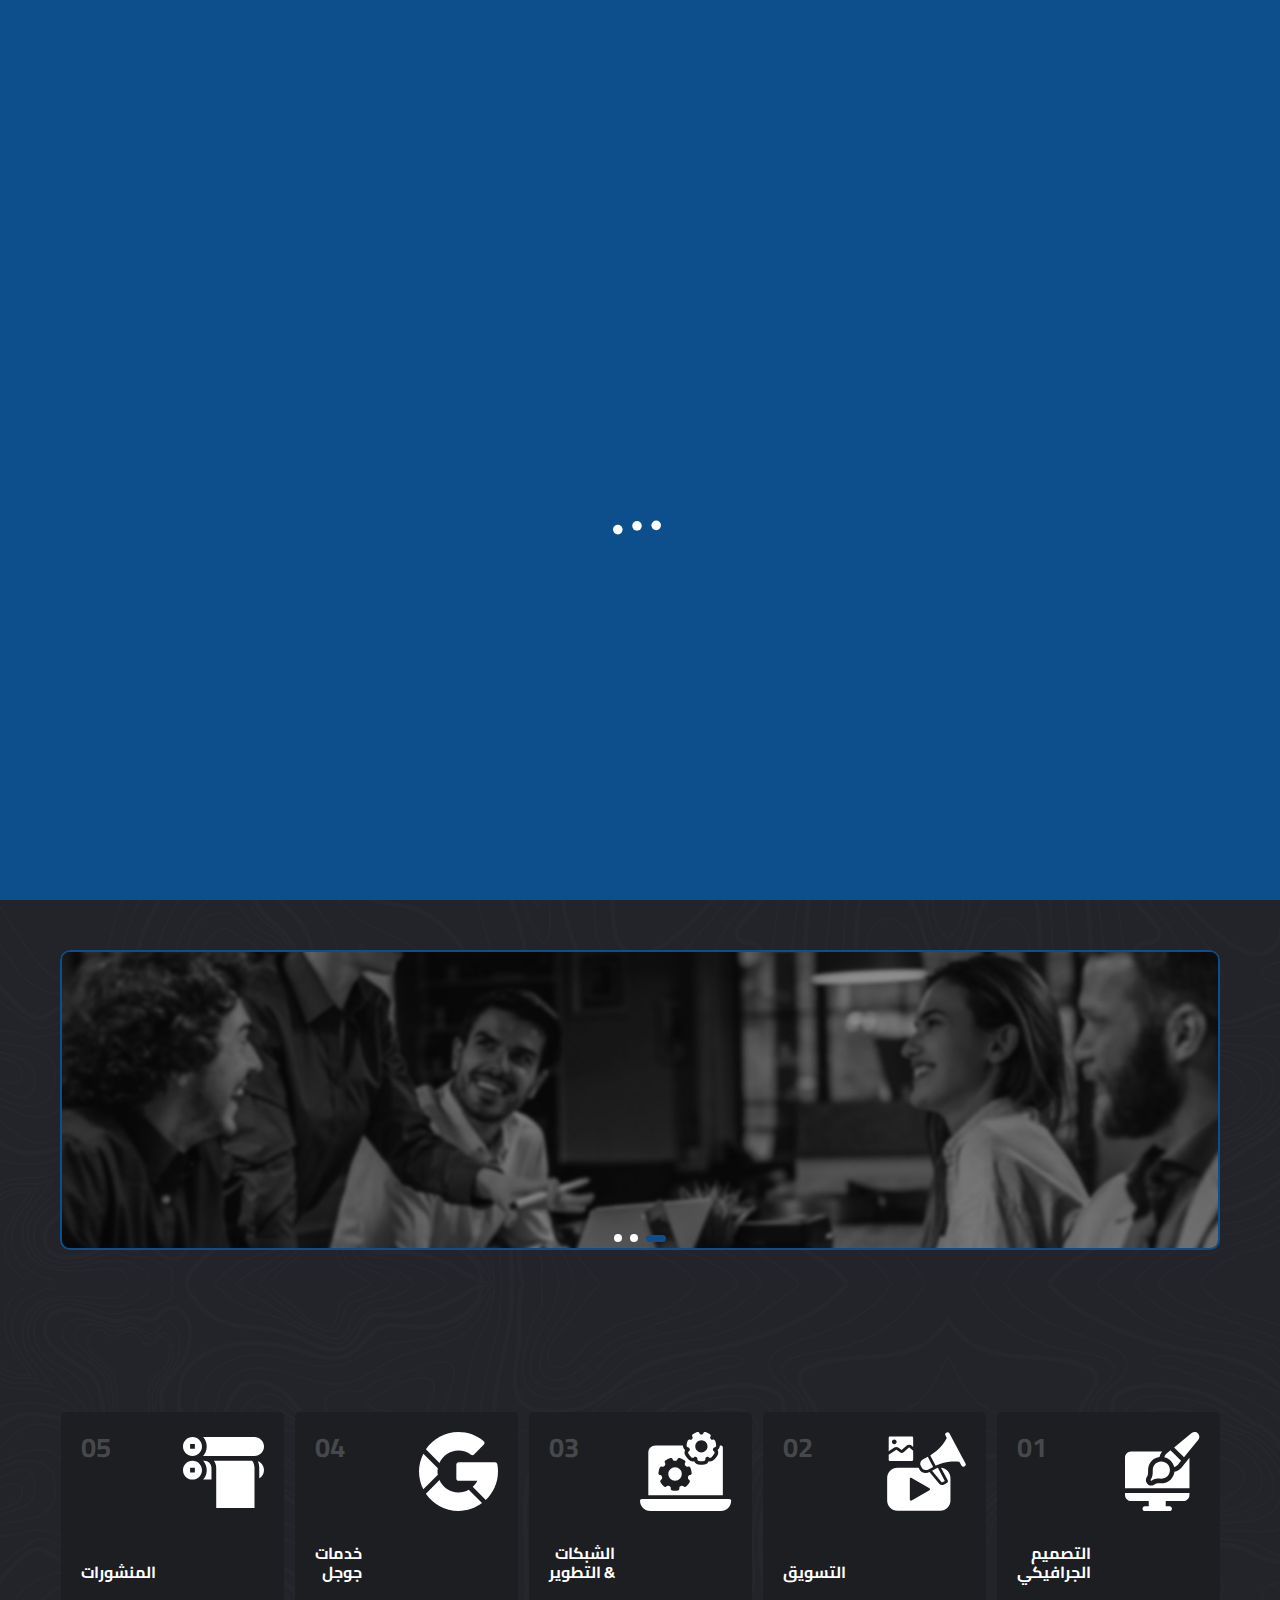
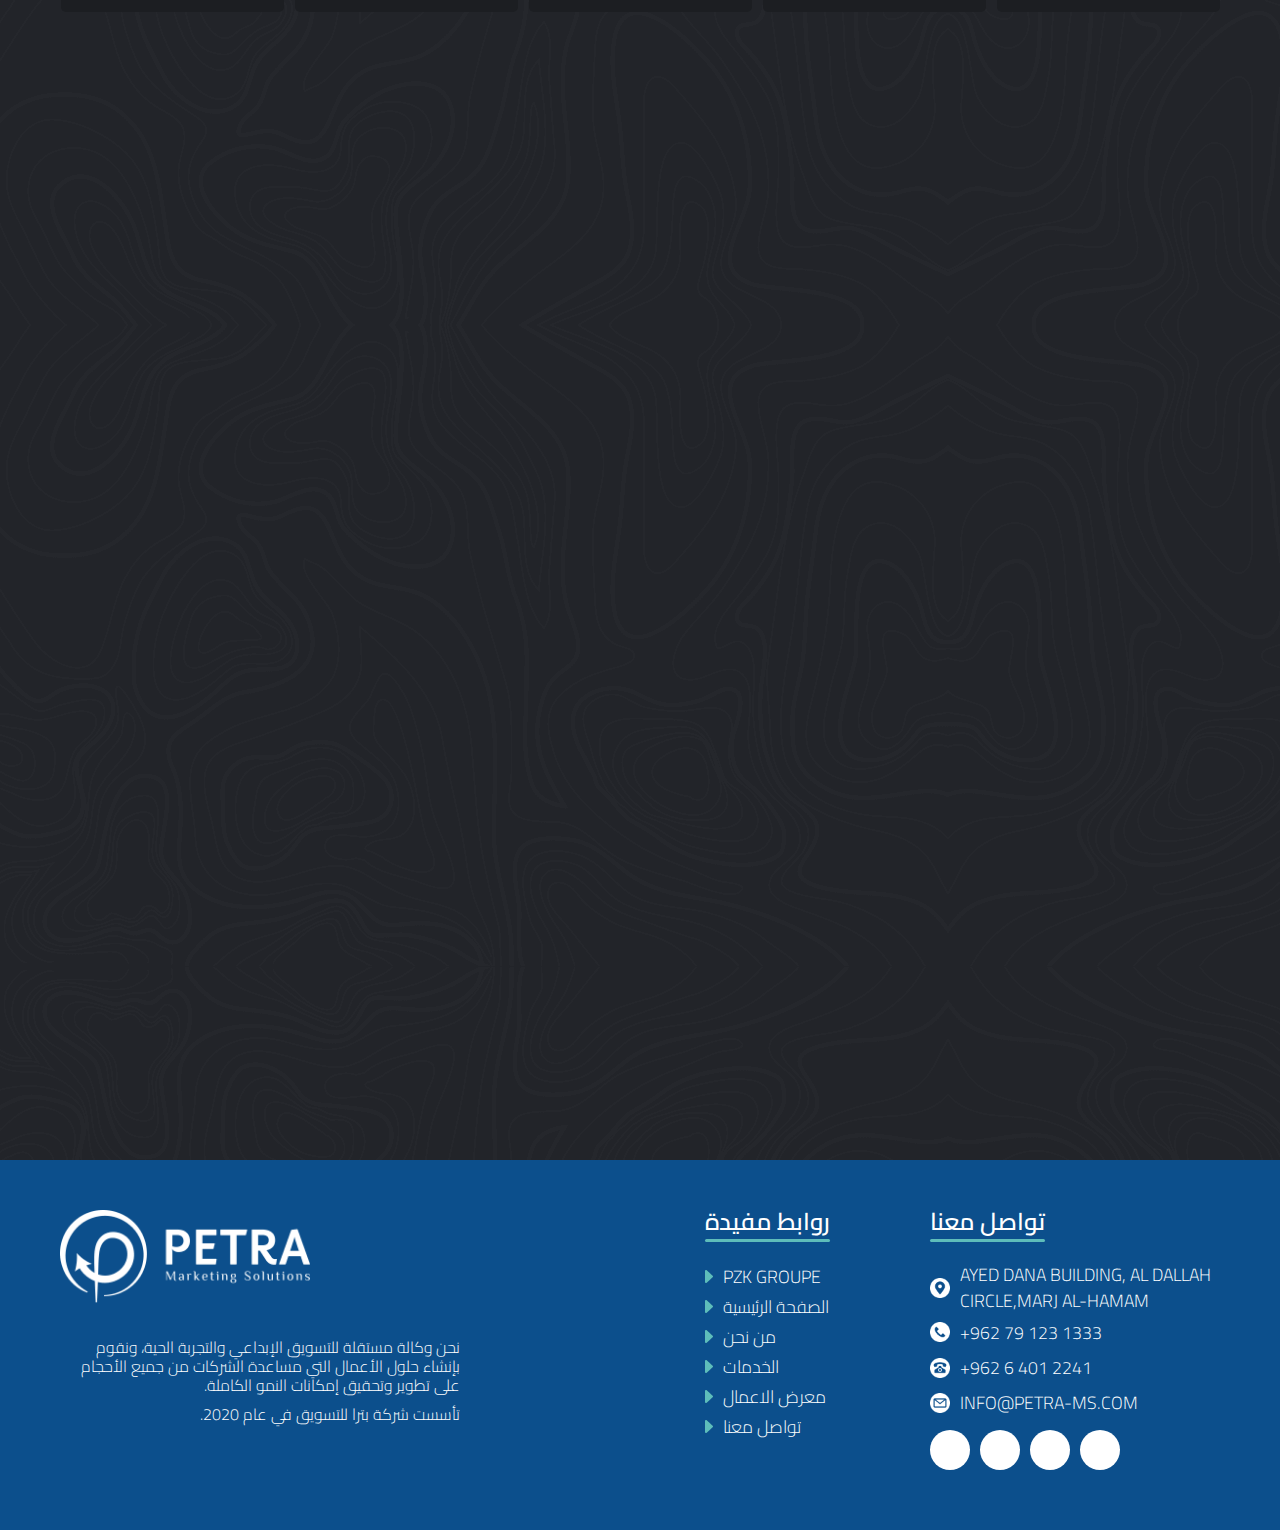
<file: ar-index.html>
<!DOCTYPE html>
<html lang="en">

<head>
  <meta charset="UTF-8">
  <meta name="viewport" content="width=device-width, initial-scale=1.0">
  <link rel="icon" href="./media/tap-icon.svg" type="image/x-icon" />
  <link rel="shortcut icon" href="./media/tap-icon.svg" />
  <link rel="apple-touch-icon" href="./media/tap-icon.svg" />
  <meta name="color-scheme" content="light only">
  <link rel="stylesheet" href="https://site-assets.fontawesome.com/releases/v6.4.2/css/all.css">
  <link rel="stylesheet" href="./js/swiper-bundle.min.css">
  <link rel="stylesheet" href="./ar-scss/style.css">
  <title>Petra</title>
</head>

<body>
    <!-- Start Loader -->
    <div class="loader">
      <div class="loaderLogo"><img src="./media/about-logo.png" alt=""></div>
      <img src="./media/icons/loader.svg" alt="">
    </div>
    <!--End Loader -->

  <!-- Start Nav -->
  <nav>
    <div class="box f-s">
      <a href="./ar-index.html" class="logo">
        <img src="./media/logo.png" alt="">
      </a>
      <div class="links">
        <div class="ls">
          <ul class="mainLinks">
            <li><a class="link active" href="./ar-index.html">الرئيسية</a></li>
            <li><a class="link" href="./ar-pages/about.html">من نحن</a></li>
            <li><a class="link" href="./ar-pages/services.html">الخدمات</a></li>
            <li><a class="link" href="./ar-pages/portfolio.html">معرض الاعمال</a></li>
            <li><a class="link" href="./ar-pages/contact.html">تواصل معنا</a></li>
          </ul>
          <div class="mLinks">
            <a href="tel:+9620791231333">
              <img src="./media/icons/callany.png" alt="">
              <div class="ll" dir="ltr">
                <span>اتصل في أي وقت</span>
                <span>079 123 1333</span>
              </div>
            </a>
            <div class="drop"><a href="##">
                <img class="lang" src="./media/icons/language.png" alt="">AR<img class="drop-icon"
                  src="./media/icons/arrow.png" alt=""></a>
              <span class="dropMenu">
                <a href="./index.html"><img class="lang" src="./media/icons/language.png" alt=""> EN </a>
              </span>
            </div>
          </div>
        </div>
      </div>
      <div class="last">
        <div class="mLinks">
          <a href="tel:+9620791231333">
            <img src="./media/icons/callany.png" alt="">
            <div class="ll" dir="ltr">
              <span>اتصل في أي وقت</span>
              <span>079 123 1333</span>
            </div>
          </a>
          <div class="drop"><a href="##">
              <img class="lang" src="./media/icons/language.png" alt="">AR<img class="drop-icon"
                src="./media/icons/arrow.png" alt=""></a>
            <span class="dropMenu">
              <a href="./index.html"><img class="lang" src="./media/icons/language.png" alt=""> EN </a>
            </span>
          </div>
        </div>
        <button class="menu">
          <span></span>
          <span></span>
          <span></span>
        </button>
      </div>
    </div>
  </nav>
  <!-- End Nav -->


  <!-- start home -->
  <div class="home">
    <img class="homeImg homeAnimation2" src="./media/home.jpg" alt="">
    <img class="layer layerAnimation2" src="./media/layer.png" alt="">
    <div class="box hm">
      <h4 class="btmAni20002">مرحباً بكم في شركة بترا للحلول التسويقية</h4>
      <h1 class="btmAni25002"> البتراء للحلول<br>
        <span>التسويقة</span>
      </h1>
      <a href="./ar-pages/about.html" class="btn btmAni30002">
        <span>من نحن</span>
        <img src="./media/icons/about.png" alt="">
        <i></i>
      </a>
    </div>

    <div class="homeMedia" id="homeMedia">
      <div class="icon"><i class="fa-duotone fa-share-nodes"></i></div>
      <div class="hlk">
        <a class="fadeL" href="##"><img src="./media/icons/facebook.png" alt=""></a>
        <a class="fadeL200" href="##"><img src="./media/icons/instagram.png" alt=""></a>
        <a class="fadeL400" href="##"><img src="./media/icons/whatsapp.png" alt=""></a>
        <a class="fadeL600" href="##"><img src="./media/icons/linkedin.png" alt=""></a>
      </div>
    </div>
  </div>
  <!-- end home -->

  <div class="goTop">
    <span>
      <i class="fa-solid fa-angle-up"></i>
    </span>
  </div>

  <div class="container">
    
    <!-- Start Ads Slider -->
    <div class="section">
      <div class="box ads">
        <div class="swiper adsSw">
          <div class="swiper-wrapper">
            <div class="swiper-slide">
              <img src="./media/home.jpg" alt="">
            </div>
            <div class="swiper-slide">
              <img src="./media/home.jpg" alt="">
            </div>
            <div class="swiper-slide">
              <img src="./media/home.jpg" alt="">
            </div>
          </div>
          <div class="swiper-pagination"></div>
        </div>
      </div>
    </div>
    <!-- End Ads Slider -->
    <!-- start services -->
    <div class="section">
      <div class="box sec">
        <header class="js-scroll fade-top">خدماتنا</header>
        <div class="sw">
          <div class="swiper mySwiper3">
            <div class="swiper-wrapper">
              <div class="swiper-slide">
                <div class="cat mainPage" id="GD">
                  <span class="num">01</span>
                  <span class="title">
                    <span>التصميم </span>
                    <span>الجرافيكي</span>
                  </span>
                  <svg width="75" height="79" viewBox="0 0 75 79" fill="none" xmlns="http://www.w3.org/2000/svg">
                    <path
                      d="M49.42 39.8299C49.0652 42.7292 47.7614 45.4926 45.6135 47.6405C43.0028 50.2527 39.3537 51.4825 34.771 51.2973C31.557 51.1692 30.0727 52.0102 29.8289 52.1629C28.8445 53.0254 27.5947 53.4976 26.2754 53.4976C24.8328 53.4976 23.4765 52.936 22.4566 51.916C20.696 50.1555 20.4121 47.4399 21.6141 45.3708L22.4766 44.0037C22.7698 43.2893 23.1663 41.879 23.0738 39.6C22.8901 35.0159 24.1199 31.3683 26.7306 28.7575C28.8692 26.6205 31.6033 25.2967 34.5597 24.9433C34.9778 22.9328 35.8835 21.0519 37.1904 19.4719H6.17973C2.77285 19.4719 0.00012207 22.2431 0.00012207 25.65V56.2919H64.4656V25.866L56.6319 35.4664C54.7896 37.7176 52.2313 39.2498 49.42 39.8299Z"
                      fill="white" />
                    <path
                      d="M0.00015436 62.8959C0.00015436 66.3013 2.77288 69.0724 6.17977 69.0724H23.7417V74.371H19.8491C18.5709 74.371 17.5347 75.4073 17.5347 76.6855C17.5347 77.9637 18.5709 78.9999 19.8491 78.9999H44.6159C45.8941 78.9999 46.9303 77.9637 46.9303 76.6855C46.9303 75.4073 45.8941 74.371 44.6159 74.371H40.7233V69.0724H58.2859C61.6927 69.0724 64.4655 66.3013 64.4655 62.8959V60.9209H0V62.8959H0.00015436Z"
                      fill="white" />
                    <path
                      d="M25.7857 47.4982C25.7853 47.4985 25.7848 47.4989 25.7845 47.4994C25.7842 47.4996 25.784 47.4997 25.7839 47.5L25.7833 47.5006C25.7829 47.5008 25.7828 47.5011 25.7825 47.5014C25.7823 47.5019 25.7822 47.5019 25.7817 47.5022L25.7816 47.5023C25.7814 47.5026 25.7811 47.5028 25.7808 47.5031C25.7808 47.5031 25.7808 47.5031 25.7806 47.5033C25.7805 47.5034 25.7802 47.5037 25.78 47.504C25.78 47.504 25.78 47.504 25.7799 47.5042C25.7796 47.5043 25.7794 47.5047 25.7791 47.505C25.7791 47.505 25.7791 47.505 25.7789 47.5051L25.7782 47.5059C25.4856 47.8078 25.4885 48.2897 25.7868 48.5881C25.9376 48.7387 26.1349 48.814 26.3324 48.814C26.528 48.814 26.7237 48.7401 26.8738 48.5921C26.921 48.5474 29.2582 46.3868 35.0156 46.6182C38.2547 46.7488 40.7383 45.9728 42.3981 44.3132C45.7992 40.912 45.7992 35.378 42.3981 31.9769C40.7505 30.3293 38.5599 29.4219 36.2299 29.4219C33.8999 29.4219 31.7093 30.3291 30.0617 31.9769C28.4021 33.6365 27.6265 36.1203 27.7567 39.3593C27.9894 45.1481 25.8044 47.4789 25.7868 47.4971C25.7862 47.4976 25.786 47.4979 25.7857 47.4982Z"
                      fill="white" />
                    <path
                      d="M49.2194 35.0715C50.7284 34.6194 52.0878 33.7245 53.1015 32.4855L56.0588 28.8614L45.524 18.3267L41.915 21.2743C40.6729 22.2865 39.7749 23.6443 39.3213 25.1534C41.7067 25.7135 43.8946 26.9278 45.6706 28.7037C47.4882 30.5213 48.6717 32.7355 49.2194 35.0715Z"
                      fill="white" />
                    <path
                      d="M72.9858 1.38979C71.2623 -0.333703 68.5374 -0.471027 66.6488 1.07194L49.1272 15.3834L59.0002 25.2564L73.3052 7.72536C74.8466 5.83816 74.7093 3.11328 72.9858 1.38979Z"
                      fill="white" />
                  </svg>
                </div>
              </div>
              <div class="swiper-slide">
                <div class="cat" id="sub">
                  <span class="num">02</span>
                  <span class="title">
                    <span>التسويق</span>
                  </span>
                  <svg width="79" height="79" viewBox="0 0 79 79" fill="none" xmlns="http://www.w3.org/2000/svg">
                    <g clip-path="url(#clip0_156_148)">
                      <path
                        d="M33.6367 33.4824C33.1275 32.5258 33.0967 31.3531 33.5287 30.2267C34.007 29.0078 34.9637 27.9586 36.2135 27.3105L40.7961 24.8726L42.3854 27.866C42.3854 27.8814 42.4008 27.8814 42.4008 27.8814C42.4162 27.8969 42.4162 27.9277 42.4316 27.9586L46.1656 34.9636L42.4471 36.9386L42.1539 37.0929L41.583 37.3861C40.6109 37.9107 39.5463 38.1576 38.5125 38.0959C36.9541 38.0342 35.6426 37.2781 35.01 36.0746L33.6367 33.4824ZM63.4623 46.0422V68.5387C63.4623 74.2322 58.8488 78.8457 53.1707 78.8457H10.4613C4.76777 78.8457 0.154297 74.2322 0.154297 68.5387V46.0422C0.154297 40.364 4.76777 35.7506 10.4459 35.7506H31.6309L32.5103 37.4015C33.6213 39.5 35.8123 40.8115 38.3891 40.9195C38.5279 40.9349 38.6822 40.9349 38.8211 40.9349C40.0555 40.9349 41.3053 40.6418 42.4625 40.0863L52.4764 51.998C53.0936 52.7232 54.0039 53.0935 54.9605 53.0935C55.5469 53.0935 56.1641 52.9392 56.7195 52.6461L59.8518 50.9797C60.8084 50.4859 61.2096 49.3133 60.7158 48.3566L54.0193 35.7814C59.2963 36.2135 63.4623 40.6418 63.4623 46.0422ZM42.4779 56.272L24.6104 45.9496C23.8234 45.5021 22.8359 46.0576 22.8359 46.9679V67.5974C22.8359 68.5078 23.8234 69.0787 24.6104 68.6158L42.4779 58.2933C43.2648 57.8613 43.2648 56.7195 42.4779 56.272ZM55.3926 50.1619L57.7996 48.8812L50.8408 35.7969C50.81 35.8123 50.7791 35.8123 50.7482 35.8277C50.5477 35.9049 50.3625 35.982 50.1773 36.0746C50.0076 36.1517 49.8533 36.2289 49.699 36.2906C49.6219 36.3215 49.5293 36.3678 49.4521 36.3986C49.3287 36.4603 49.2207 36.5066 49.1127 36.5683C49.0047 36.6146 48.9121 36.6763 48.8195 36.7226C48.7887 36.7381 48.7578 36.7535 48.7424 36.7689L45.0238 38.7439L54.652 50.1619C54.7445 50.2853 55.0531 50.347 55.3926 50.1619ZM7.35996 15.5531L1.69727 19.3025V5.66267C1.69727 4.98377 2.2373 4.4283 2.91621 4.4283H24.9652C25.6441 4.4283 26.1842 4.98377 26.1842 5.66267V14.9668L24.5332 13.5164C23.1754 12.3437 21.1387 12.3746 19.7809 13.5627L14.6736 18.1144L11.526 15.692C10.3225 14.7662 8.64062 14.7045 7.35996 15.5531ZM7.31367 12.1431C8.60977 12.1431 9.65898 11.0939 9.65898 9.7824C9.65898 8.48631 8.60977 7.43709 7.31367 7.43709C6.00215 7.43709 4.95293 8.48631 4.95293 9.7824C4.96836 11.0939 6.01758 12.1431 7.31367 12.1431ZM78.568 31.5537C74.618 24.1012 70.6371 16.664 66.6717 9.2115C65.2522 6.54217 63.8018 3.90369 62.4131 1.21892C61.1633 -1.18811 57.1207 0.879471 58.4322 3.34822L59.2654 4.92205C59.4506 5.2615 59.6357 5.61638 59.8209 5.95584C58.6637 8.20857 57.2904 10.3842 55.6857 12.4363C54.5902 13.8558 53.4021 15.1828 52.0752 16.5252C50.918 17.6824 49.6682 18.7933 48.3412 19.858C46.7365 21.1387 45.0393 22.3422 43.234 23.4685L43.8666 24.6412C43.9437 24.7955 44.0209 24.9189 44.0672 25.0424L48.6652 33.683C48.7732 33.6213 48.8967 33.575 49.0047 33.5287C49.159 33.4515 49.3441 33.3744 49.5447 33.2972C49.6682 33.2355 49.7916 33.1892 49.9459 33.1275C50.1002 33.0658 50.2699 32.9887 50.4551 32.9115C50.5014 32.8961 50.5477 32.8806 50.5939 32.8498L50.918 32.7109C53.9885 31.4765 58.8643 29.9181 64.7584 29.5015C67.3043 29.3164 69.8193 29.3935 72.3035 29.6713C73.0441 31.0291 73.8002 32.356 74.5871 33.6676C75.9758 35.982 79.8949 34.007 78.568 31.5537ZM2.91621 28.9152H24.9652C25.6441 28.9152 26.1842 28.3597 26.1842 27.6808V18.7008L22.6816 15.6611C22.3885 15.4142 21.9564 15.4142 21.6633 15.6765L16.5715 20.2283C15.5531 21.1541 14.041 21.2004 12.9609 20.3672L9.81328 17.9601C9.55098 17.7596 9.19609 17.7595 8.91836 17.9293L1.69727 22.6971V27.6808C1.69727 28.3597 2.25273 28.9152 2.91621 28.9152Z"
                        fill="white" />
                    </g>
                    <defs>
                      <clipPath id="clip0_156_148">
                        <rect width="79" height="79" fill="white" />
                      </clipPath>
                    </defs>
                  </svg>
                </div>
              </div>
              <div class="swiper-slide">
                <div class="cat mainPage">
                  <span class="num">03</span>
                  <span class="title">
                    <span>الشبكات</span>
                    <span>& التطوير</span>
                  </span>
                  <svg width="92" height="79" viewBox="0 0 92 79" fill="none" xmlns="http://www.w3.org/2000/svg">
                    <path
                      d="M50.1557 7.71346C49.6999 7.49468 49.1711 7.45822 48.6971 7.64054C48.2231 7.82285 47.8584 8.18749 47.6579 8.64329C47.038 10.1748 46.6551 11.7974 46.564 13.5112C46.5458 14.0034 46.7281 14.4957 47.0745 14.8603C47.4027 15.225 47.8949 15.4255 48.3872 15.4255H48.4054C48.8977 15.4255 49.554 16.0272 49.7728 16.9935C50.0098 17.9597 49.6452 18.7802 49.2076 18.999C48.7518 19.1995 48.4054 19.6006 48.2413 20.0746C48.0955 20.5669 48.1502 21.0774 48.3872 21.5332C49.1894 22.9735 50.2286 24.2679 51.4866 25.3983C51.8694 25.7447 52.3617 25.9088 52.8722 25.8541C53.3645 25.8176 53.8203 25.5624 54.1484 25.1795C54.4401 24.7967 55.3335 24.6326 56.2268 25.0701C57.1202 25.4895 57.5395 26.2734 57.4301 26.7657C57.3208 27.258 57.4119 27.7685 57.6854 28.1878C57.9771 28.6071 58.4147 28.8988 58.9069 28.9718C59.7821 29.1176 60.6025 29.1905 61.3864 29.1905C62.1704 29.1905 62.9908 29.1176 63.866 28.9718C64.3582 28.8988 64.814 28.6071 65.0875 28.1878C65.361 27.7685 65.4521 27.258 65.3428 26.7657C65.2334 26.2734 65.6527 25.4895 66.5461 25.0701C67.4394 24.6326 68.3328 24.7784 68.6427 25.1795C68.9527 25.5624 69.4084 25.8176 69.9007 25.8541C70.4112 25.9088 70.9035 25.7447 71.2863 25.3983C72.5443 24.2679 73.5835 22.9735 74.3857 21.5332C74.641 21.0774 74.6774 20.5669 74.5316 20.0746C74.3675 19.6006 74.0211 19.1995 73.5653 18.999C73.2189 18.8349 72.9272 18.2879 72.9272 17.5769C72.9272 17.3946 72.9454 17.194 73.0001 16.9935C73.2189 16.0272 73.8752 15.4255 74.3857 15.4255C74.878 15.4255 75.3702 15.225 75.7166 14.8603C76.0631 14.4957 76.2271 14.0034 76.2089 13.5112C76.1177 11.7974 75.7531 10.1748 75.115 8.64329C74.9145 8.18749 74.5498 7.82285 74.0758 7.64054C73.6018 7.45822 73.073 7.49468 72.6172 7.71346C72.1797 7.93225 71.3228 7.69523 70.7029 6.91127C70.083 6.14553 70.0283 5.25217 70.3383 4.85107C70.6664 4.4682 70.7941 3.95771 70.7211 3.46545C70.6664 2.97319 70.393 2.5174 69.9736 2.22569C68.6062 1.25941 67.1112 0.530133 65.5068 0.0743376C65.0146 -0.0715168 64.5041 0.00140937 64.0665 0.256655C63.629 0.5119 63.319 0.931232 63.2096 1.42349C63.1002 1.91575 62.371 2.42624 61.3864 2.42624C60.4019 2.42624 59.6727 1.91575 59.5633 1.42349C59.4539 0.931232 59.1439 0.5119 58.7064 0.256655C58.287 0.00140937 57.7583 -0.0715168 57.2843 0.0743376C55.6617 0.530133 54.1667 1.25941 52.7993 2.22569C52.3799 2.5174 52.1065 2.97319 52.0518 3.46545C51.9788 3.95771 52.1247 4.4682 52.4346 4.85107C52.7446 5.25217 52.6899 6.14553 52.0882 6.91127C51.4683 7.69523 50.5932 7.93225 50.1557 7.71346ZM61.3864 8.18749C64.7776 8.18749 67.5306 10.9587 67.5306 14.3316C67.5306 17.7227 64.7776 20.4757 61.3864 20.4757C57.9953 20.4757 55.2423 17.7227 55.2423 14.3316C55.2423 10.9587 57.9953 8.18749 61.3864 8.18749Z"
                      fill="white" />
                    <path
                      d="M81.0222 13.6023H79.8371C79.8189 15.0244 79.2901 16.3735 78.3603 17.358C78.1233 17.5951 77.8681 17.8138 77.5946 18.0144C77.7587 18.2879 77.8681 18.5613 77.9775 18.8713C78.4515 20.4757 78.2874 21.9889 77.5581 23.3016C76.5736 25.0701 75.2791 26.6927 73.7294 28.0966C72.7267 28.9899 71.4322 29.5004 70.0831 29.5004C69.9008 29.5004 69.7002 29.4822 69.5179 29.464C69.208 29.4457 68.898 29.391 68.6063 29.2999C68.4787 29.6098 68.3146 29.8833 68.1323 30.1568C67.2936 31.4512 65.9262 32.3264 64.3948 32.5634C63.3738 32.7275 62.371 32.8186 61.3865 32.8186C60.402 32.8186 59.3992 32.7275 58.3053 32.5451C56.9015 32.3446 55.5523 31.5059 54.6954 30.2479C54.4949 29.938 54.3126 29.6281 54.1849 29.2999C53.8385 29.391 53.4921 29.4457 53.1457 29.464C53.0728 29.4822 52.8723 29.5004 52.6899 29.5004C51.3408 29.5004 50.0463 28.9899 49.0436 28.0783C47.4939 26.6927 46.1994 25.0701 45.1967 23.2834C44.4856 21.8978 44.3398 20.421 44.7409 19.0171C44.8685 18.6707 45.0144 18.3243 45.1784 18.0144C44.8867 17.8138 44.6132 17.5586 44.3762 17.2851C43.4646 16.3371 42.9542 14.9879 42.9359 13.6023H15.3877C11.4861 13.6023 8.31372 16.7746 8.31372 20.6762V63.211H82.8453V15.4984L82.8271 15.4802C82.8271 15.4619 82.8453 15.4437 82.8453 15.4437C82.8453 14.441 82.0249 13.6023 81.0222 13.6023ZM51.1767 42.4815C50.8303 42.8461 50.3563 43.0649 49.8458 43.0649C49.1712 43.0649 48.2961 43.7942 48.0226 45.0339C47.7309 46.2737 48.2049 47.3129 48.8066 47.6046C49.2624 47.8052 49.6088 48.2063 49.7728 48.6803C49.9369 49.1726 49.8822 49.683 49.627 50.1388C48.7336 51.7432 47.5668 53.22 46.1447 54.478C45.7801 54.8062 45.2878 54.9885 44.7773 54.9338C44.2851 54.8973 43.8111 54.6421 43.5011 54.2592C43.0818 53.7305 41.9696 53.5117 40.821 54.0587C39.6724 54.6056 39.1619 55.6084 39.3078 56.2647C39.4172 56.757 39.326 57.2857 39.0525 57.705C38.7791 58.1244 38.3233 58.3978 37.831 58.489C36.8465 58.6531 35.9349 58.726 35.0598 58.726C34.1664 58.726 33.2548 58.6531 32.2703 58.489C31.7781 58.3978 31.3405 58.1244 31.0488 57.705C30.7753 57.2857 30.6841 56.757 30.7935 56.2647C30.9576 55.6084 30.4289 54.6056 29.2803 54.0587C28.1317 53.4935 27.0196 53.7123 26.6002 54.2592C26.2903 54.6421 25.8345 54.8973 25.324 54.9338C24.8317 54.9885 24.3395 54.8244 23.9566 54.478C22.5345 53.22 21.3677 51.7432 20.4743 50.1388C20.2191 49.683 20.1826 49.1726 20.3285 48.6803C20.4926 48.2063 20.839 47.8052 21.2948 47.6046C21.8964 47.3129 22.3704 46.2737 22.0787 45.0339C21.8053 43.7942 20.9301 43.0649 20.2556 43.0649C19.7451 43.0649 19.271 42.8461 18.9246 42.4815C18.5782 42.1168 18.4141 41.6428 18.4324 41.1323C18.5418 39.218 18.9611 37.3948 19.6539 35.6992C19.8545 35.2252 20.2191 34.8606 20.6931 34.6783C21.1671 34.5142 21.6959 34.5324 22.1517 34.7512C22.7533 35.0611 23.8655 34.7694 24.6494 33.7849C25.4516 32.7822 25.4881 31.6518 25.0505 31.1231C24.7406 30.722 24.5947 30.2297 24.6677 29.7192C24.7406 29.227 25.0141 28.7712 25.4152 28.4794C26.9466 27.4038 28.6422 26.5833 30.4471 26.0728C30.9212 25.927 31.4499 25.9999 31.8692 26.2552C32.3068 26.5104 32.6167 26.9297 32.7261 27.422C32.872 28.0783 33.7836 28.7712 35.0598 28.7712C36.3178 28.7712 37.2294 28.0783 37.3752 27.422C37.4846 26.9297 37.7946 26.5104 38.2321 26.2552C38.6514 25.9999 39.1802 25.927 39.6724 26.0728C41.4591 26.5833 43.1547 27.4038 44.6862 28.4794C45.1055 28.7712 45.3608 29.227 45.4337 29.7192C45.5066 30.2297 45.3608 30.722 45.0508 31.1231C44.6315 31.6518 44.6679 32.7822 45.4519 33.7849C46.2541 34.7694 47.348 35.0611 47.9497 34.7512C48.4055 34.5324 48.9342 34.5142 49.4082 34.6783C49.8822 34.8606 50.2469 35.2252 50.4474 35.6992C51.1585 37.3948 51.5596 39.2362 51.669 41.1323C51.7054 41.6246 51.5231 42.1351 51.1767 42.4815Z"
                      fill="white" />
                    <path
                      d="M35.0597 35.3347C31.3404 35.3347 28.314 38.343 28.314 42.0623C28.314 45.7815 31.3404 48.808 35.0597 48.808C38.779 48.808 41.7873 45.7815 41.7873 42.0623C41.7873 38.3247 38.779 35.3347 35.0597 35.3347Z"
                      fill="white" />
                    <path
                      d="M89.3359 66.8757H1.82318C0.820431 66.8757 0 67.6962 0 68.6989C0 74.3872 4.61265 78.9999 10.301 78.9999H80.8581C86.5464 78.9999 91.159 74.3872 91.159 68.6989C91.159 67.6962 90.3386 66.8757 89.3359 66.8757Z"
                      fill="white" />
                  </svg>
                </div>
              </div>
              <div class="swiper-slide">
                <div class="cat mainPage" id="GS">
                  <span class="num">04</span>
                  <span class="title">
                    <span>خدمات </span>
                    <span>جوجل</span>
                  </span>
                  <svg width="79" height="79" viewBox="0 0 79 79" fill="none" xmlns="http://www.w3.org/2000/svg">
                    <path
                      d="M78.9998 39.4999C78.9998 37.0182 78.7669 34.5342 78.3059 32.1225C78.0979 31.0309 77.1419 30.2419 76.0322 30.2419H39.6542C38.3749 30.2419 37.3397 31.2771 37.3397 32.5564V46.4431C37.3397 47.7224 38.3749 48.7575 39.6542 48.7575H58.319C57.156 51.1118 55.5533 53.1545 53.6714 54.8731L66.7527 67.9543C74.2794 60.7834 78.9998 50.6924 78.9998 39.4999Z"
                      fill="white" />
                    <path
                      d="M39.4998 18.5156C44.0406 18.5156 48.3598 19.9576 51.9896 22.6879C52.9072 23.3773 54.2024 23.2937 55.016 22.4731L64.8932 12.596C65.352 12.1371 65.5983 11.5065 65.569 10.8578C65.5397 10.2092 65.2412 9.60342 64.7439 9.18527C57.6764 3.26152 48.7101 0 39.4998 0C25.945 0 13.9702 6.88996 6.89124 17.351L20.4767 30.9365C23.7179 23.6358 31.0103 18.5156 39.4998 18.5156Z"
                      fill="white" />
                    <path
                      d="M39.4998 78.9997C48.3353 78.9997 56.4713 76.0372 63.0458 71.1017L49.719 57.775C46.6729 59.4901 43.1913 60.4841 39.4998 60.4841C31.0103 60.4841 23.7179 55.3639 20.4767 48.0632L6.89124 61.6487C13.9702 72.1097 25.945 78.9997 39.4998 78.9997Z"
                      fill="white" />
                    <path
                      d="M18.8526 42.8335C18.6753 41.7412 18.5156 40.6412 18.5156 39.4999C18.5156 38.3586 18.6753 37.2586 18.8526 36.1663L4.32956 21.6433C1.58185 27.0097 0 33.0682 0 39.4999C0 45.9316 1.58185 51.99 4.32972 57.3563L18.8526 42.8335Z"
                      fill="white" />
                  </svg>
                </div>
              </div>
              <div class="swiper-slide">
                <div class="cat mainPage">
                  <span class="num">05</span>
                  <span class="title">
                    <span>المنشورات</span>
                  </span>
                  <svg width="81" height="81" viewBox="0 0 81 81" fill="none" xmlns="http://www.w3.org/2000/svg">
                    <path
                      d="M28.4766 35.7539V47.6191H20.095C22.3557 45.099 23.7305 41.7704 23.7305 38.127C23.7305 34.4835 22.3557 31.1549 20.095 28.6348H21.3574C25.2825 28.6348 28.4766 31.8289 28.4766 35.7539Z"
                      fill="white" />
                    <path
                      d="M76.2536 46.3519V35.7539C76.2536 33.5074 75.8122 31.3306 74.9563 29.3103C78.3687 30.6519 80.8177 33.8586 80.9902 37.6919C81.1547 41.4081 79.2025 44.6513 76.2536 46.3519Z"
                      fill="white" />
                    <path
                      d="M71.5076 23.8888H20.095C22.3557 21.3687 23.7305 18.0401 23.7305 14.3967C23.7305 10.7533 22.3557 7.42471 20.095 4.90454H71.3716C76.5385 4.90454 80.7625 8.88333 80.9903 13.9616C81.2339 19.4402 76.877 23.8888 71.5076 23.8888Z"
                      fill="white" />
                    <path
                      d="M69.1283 28.6348H30.8433C32.3367 30.6202 33.2226 33.085 33.2226 35.7539V76.0955H71.5076V35.7539C71.5076 33.085 70.6217 30.6202 69.1283 28.6348Z"
                      fill="white" />
                    <path
                      d="M9.49219 4.90454C4.25883 4.90454 0 9.16337 0 14.3967C0 19.6301 4.25883 23.8889 9.49219 23.8889C14.7255 23.8889 18.9844 19.6301 18.9844 14.3967C18.9844 9.16337 14.7255 4.90454 9.49219 4.90454ZM11.8652 16.7698H7.11914V12.0237H11.8652V16.7698Z"
                      fill="white" />
                    <path
                      d="M9.49219 28.6348C4.25883 28.6348 0 32.8936 0 38.127C0 43.3603 4.25883 47.6191 9.49219 47.6191C14.7255 47.6191 18.9844 43.3603 18.9844 38.127C18.9844 32.8936 14.7255 28.6348 9.49219 28.6348ZM11.8652 40.5H7.11914V35.7539H11.8652V40.5Z"
                      fill="white" />
                  </svg>
                </div>
              </div>
              <div class="swiper-slide">
                <div class="cat mainPage" id="PR">
                  <span class="num">06</span>
                  <span class="title">
                    <span> العلاقات </span>
                    <span>العامة</span>
                  </span>
                  <svg width="78" height="78" viewBox="0 0 78 78" fill="none" xmlns="http://www.w3.org/2000/svg">
                    <path
                      d="M34.5312 30.5469C34.5312 32.3425 33.3386 33.8632 31.7037 34.3599C31.8152 33.9934 31.875 33.6055 31.875 33.2031C31.875 31.0064 30.0873 29.2188 27.8906 29.2188C25.6939 29.2188 23.9062 31.0064 23.9062 33.2031C23.9062 35.3998 25.6939 37.1875 27.8906 37.1875H30.5469C34.2085 37.1875 37.1875 34.2085 37.1875 30.5469V15.9375C37.1875 17.8952 36.1117 19.5898 34.5312 20.5116V30.5469Z"
                      fill="white" />
                    <path
                      d="M34.5312 15.9375C34.5312 14.4726 33.3399 13.2812 31.875 13.2812V18.5938C33.3399 18.5938 34.5312 17.4024 34.5312 15.9375Z"
                      fill="white" />
                    <path
                      d="M29.2188 18.5938V11.475C29.2188 10.8442 28.7698 10.2957 28.1509 10.1721L17.1434 7.97144C15.0025 8.03519 13.2812 9.79628 13.2812 11.9532V18.5938C13.2812 22.9885 16.8552 26.5625 21.25 26.5625C25.6448 26.5625 29.2188 22.9885 29.2188 18.5938ZM15.9375 11.9532C15.9375 11.22 16.5325 10.625 17.2656 10.625C17.9988 10.625 18.5938 11.22 18.5938 11.9532C18.5938 12.6863 17.9988 13.2813 17.2656 13.2813C16.5325 13.2813 15.9375 12.6863 15.9375 11.9532ZM25.2344 18.5938C25.2344 20.7945 23.4507 22.5782 21.25 22.5782C19.0493 22.5782 17.2656 20.7945 17.2656 18.5938V17.2657H25.2344V18.5938ZM25.2344 13.2813C24.5013 13.2813 23.9062 12.6863 23.9062 11.9532C23.9062 11.22 24.5013 10.625 25.2344 10.625C25.9675 10.625 26.5625 11.22 26.5625 11.9532C26.5625 12.6863 25.9675 13.2813 25.2344 13.2813Z"
                      fill="white" />
                    <path
                      d="M31.875 27.8933V21.25H31.5257C30.9811 23.3537 29.8071 25.2012 28.22 26.5891C29.584 26.6581 30.847 27.1216 31.875 27.8933Z"
                      fill="white" />
                    <path
                      d="M17.729 28.6064L17.3877 29.2891C18.0358 30.8443 19.5446 31.875 21.2499 31.875C21.2964 31.875 21.3402 31.8657 21.3854 31.8643C21.5979 30.8311 22.0733 29.904 22.7055 29.1058C22.2287 29.1736 21.7453 29.2187 21.2499 29.2187C20.0147 29.2187 18.8327 28.9956 17.729 28.6064Z"
                      fill="white" />
                    <path
                      d="M56.9965 42.2357C57.132 40.8717 58.2688 39.8438 59.6395 39.8438H62.548C63.9187 39.8438 65.0555 40.8717 65.191 42.237L65.7488 47.8125H71.7188V34.5312H50.4688V47.8125H56.4387L56.9965 42.2357Z"
                      fill="white" />
                    <path d="M59.6394 42.5L58.5769 53.125H63.6105L62.548 42.5H59.6394Z" fill="white" />
                    <path
                      d="M15.0317 28.0593L15.3491 27.4231C12.503 25.5159 10.625 22.27 10.625 18.5938V11.9531C10.625 8.74703 12.9107 6.06422 15.9375 5.44664V2.65625H18.5938V5.55156L28.6716 7.56766C30.2414 7.88109 31.438 9.10961 31.7714 10.625H31.875C32.8472 10.625 33.7463 10.9066 34.5312 11.3634V9.29688C34.5312 4.17031 30.3609 0 25.2344 0H17.2656C12.1391 0 7.96875 4.17031 7.96875 9.29688V23.5835C7.96875 25.5903 8.48539 27.5427 9.41906 29.3064L15.0317 28.0593Z"
                      fill="white" />
                    <path
                      d="M32.5444 47.2109C32.1061 47.8683 31.875 48.632 31.875 49.4209V53.125H37.1875V42.5H34.4821C34.3705 43.8281 33.9482 45.1045 33.2031 46.2227L32.5444 47.2109Z"
                      fill="white" />
                    <path d="M0 55.7812H77.0326V58.4375H0V55.7812Z" fill="white" />
                    <path
                      d="M7.96875 37.1875H21.25V42.7271C22.7959 43.2756 23.9062 44.7525 23.9062 46.4844C23.9062 48.2136 22.792 49.6745 21.25 50.2244V53.125H29.2188V49.4209C29.2188 48.106 29.6052 46.8324 30.3344 45.738L30.9931 44.7499C31.5709 43.8839 31.875 42.8759 31.875 41.8359C31.875 41.1281 31.7236 40.4401 31.4513 39.7986C31.1538 39.8265 30.8523 39.8438 30.5469 39.8438H27.8906C24.6805 39.8438 21.9964 37.5541 21.3828 34.522C21.339 34.5233 21.2952 34.5313 21.25 34.5313C18.6296 34.5313 16.2855 33.0477 15.134 30.7581L9.47352 32.0158C7.02313 32.5603 5.3125 34.6933 5.3125 37.2021V39.8438H7.96875V37.1875Z"
                      fill="white" />
                    <path
                      d="M37.1874 37.2021C37.1874 37.1516 37.1768 37.1052 37.1755 37.0547C36.2883 37.9578 35.2178 38.679 34.0251 39.1624C34.1048 39.3895 34.1991 39.6113 34.2602 39.8438H37.1874V37.2021Z"
                      fill="white" />
                    <path d="M5.3125 61.0938H71.7188V77.0312H5.3125V61.0938Z" fill="white" />
                    <path d="M10.625 50.4688H18.5938V53.125H10.625V50.4688Z" fill="white" />
                    <path d="M10.625 39.8438H18.5938V42.5H10.625V39.8438Z" fill="white" />
                    <path
                      d="M6.64062 47.8125H19.9219C20.6537 47.8125 21.25 47.2162 21.25 46.4844C21.25 45.7526 20.6537 45.1562 19.9219 45.1562H7.96875V42.5H5.3125V46.4844C5.3125 47.2162 5.90883 47.8125 6.64062 47.8125Z"
                      fill="white" />
                  </svg>
                </div>
              </div>
              <div class="swiper-slide">
                <div class="cat mainPage" id="CM">
                  <span class="num">07</span>
                  <span class="title">
                    <span>إدارة </span>
                    <span>المشاهير</span>
                  </span>
                  <svg width="68" height="83" viewBox="0 0 68 83" fill="none" xmlns="http://www.w3.org/2000/svg">
                    <path
                      d="M1.92371 74.8315V80.0681C1.92371 81.5732 3.15 82.7978 4.65745 82.7978H63.3423C64.8498 82.7978 66.0761 81.5732 66.0761 80.0681V74.8315H1.92371Z"
                      fill="white" />
                    <path
                      d="M30.3268 20.7957C28.7817 20.7957 27.5247 22.0507 27.5247 23.5935C27.5247 24.0868 27.1312 24.4902 26.6374 24.5031C25.403 24.5355 24.4297 24.9496 23.6619 25.7697C21.6772 27.8897 21.8185 31.8904 21.8201 31.9306C21.8206 31.9436 21.821 31.9566 21.821 31.9699C21.8131 36.0416 23.2136 37.4793 24.1925 37.9868V27.5699C24.4052 26.6888 24.9113 26.4626 25.7111 26.8915C30.3025 30.989 35.2117 34.225 41.717 32.279C42.4808 32.0482 43.633 31.9919 43.7409 33.0563V37.203C45.8682 34.6222 46.0549 30.7925 44.5219 27.8803C42.2217 23.5104 37.7214 20.7957 32.7769 20.7957H30.3268Z"
                      fill="white" />
                    <path
                      d="M26.0149 29.6033V39.0604C26.0149 43.4383 29.5819 47 33.9667 47C38.3514 47 41.9184 43.4385 41.9184 39.0604V34.1145C36.7321 35.5445 31.0682 34.189 27.0622 30.5377L26.0149 29.6033Z"
                      fill="white" />
                    <path
                      d="M33.3251 56.458L31.2861 68.3434L34 72.0973L36.7191 68.336L34.8907 56.458C34.5928 56.458 33.3251 56.458 33.3251 56.458Z"
                      fill="white" />
                    <path d="M44.6084 68.5212H50.0095V73.0119H44.6084V68.5212Z" fill="white" />
                    <path d="M17.9905 68.5212H23.3422V73.0119H17.9905V68.5212Z" fill="white" />
                    <path
                      d="M29.5847 69.099C29.4414 68.901 29.384 68.6536 29.4254 68.4128L31.5679 55.9241C29.3726 54.9102 28.1262 52.6687 28.1847 50.303C22.305 51.5723 17.9908 56.8255 17.9908 62.9274V66.7015H23.3426V62.8844C23.3426 62.382 23.7506 61.9745 24.2539 61.9745C24.7572 61.9745 25.1652 62.382 25.1652 62.8844V73.012H32.4139L29.5847 69.099Z"
                      fill="white" />
                    <path
                      d="M59.9709 35.8892H46.6062C46.0131 37.3498 45.0302 38.7755 43.7208 39.6903C43.5325 42.6243 42.0382 45.2078 39.8156 46.8713V48.4486C46.7197 49.7472 51.832 55.8338 51.832 62.9271V73.0117H62.7046V38.6188C62.7046 37.1137 61.4783 35.8892 59.9709 35.8892Z"
                      fill="white" />
                    <path
                      d="M39.8155 50.303C39.8738 52.5894 38.7157 54.7635 36.6371 55.8244L38.5772 68.4282C38.6135 68.6644 38.5553 68.9052 38.4153 69.099L35.5864 73.0122H42.7858V63.0609C42.7858 62.5585 43.1938 62.151 43.6971 62.151C44.2004 62.151 44.6084 62.5585 44.6084 63.0609V66.7017H50.0096V62.9275C50.0095 56.8255 45.6953 51.5723 39.8155 50.303Z"
                      fill="white" />
                    <path
                      d="M16.1682 62.9271C16.1682 55.8338 21.2805 49.7471 28.1846 48.4486V46.921C25.9898 45.3073 24.4906 42.8026 24.2324 39.9445C23.1623 39.6515 21.3864 38.7374 20.5112 35.8892H8.02915C6.5217 35.8892 5.29541 37.1137 5.29541 38.6188V73.0119H16.1682V62.9271Z"
                      fill="white" />
                    <path
                      d="M37.2805 48.2404C34.9355 49.0874 32.2864 48.9945 30.007 47.9839V50.6517C30.007 52.8501 31.7982 54.6385 33.9999 54.6385C36.2017 54.6385 37.9929 52.8499 37.9929 50.6517V47.9553C37.7706 48.0559 37.51 48.1577 37.2805 48.2404Z"
                      fill="white" />
                    <path
                      d="M6.66224 29.4294L10.7798 31.6054L9.99353 26.9965L13.3247 23.7327L8.72109 23.0603L6.66224 18.8672L4.60357 23.0603L0 23.7327L3.33112 26.9965L2.54471 31.6054L6.66224 29.4294Z"
                      fill="white" />
                    <path
                      d="M34 10.5622L38.1175 12.7382L37.3311 8.12952L40.6622 4.86552L36.0589 4.1931L34 0L31.9412 4.1931L27.3378 4.86552L30.6689 8.12952L29.8825 12.7382L34 10.5622Z"
                      fill="white" />
                    <path
                      d="M61.3377 27.6677L65.4552 29.8437L64.6688 25.2348L67.9999 21.971L63.3964 21.2986L61.3377 17.1055L59.2789 21.2986L54.6753 21.971L58.0064 25.2348L57.2202 29.8437L61.3377 27.6677Z"
                      fill="white" />
                  </svg>
                </div>
              </div>
            </div>
          </div>
        </div>
      </div>
    </div>
    <!-- End services -->


    <!-- start about -->
    <div class="section">
      <div class="box about">
        <img class="aImg js-scroll fade-left" src="./media/about-logo.png" alt="">
        <div class="aboutText js-scroll fade-right">
          <h1>حول البتراء <br>
            <span>حلول التسويق</span>
          </h1>
          <article>
            <p>نحن وكالة مستقلة للتسويق الإبداعي والتجربة الحية، ونقوم بإنشاء حلول الأعمال التي
              مساعدة الشركات من جميع الأحجام على تطوير وتحقيق إمكانات النمو الكاملة...</p>
          </article>
          <a href="./ar-pages/about.html" class="btn">
            <img src="./media/icons/arrow-left.png" alt="">
            <span>قراءة المزيد</span>
            <i></i>
          </a>
        </div>
      </div>
    </div>
    <!-- End about -->

    <!-- start client -->
    <div class="section">
      <div class="box sec clients">
        <header class="js-scroll fade-top">عملائنا</header>
        <div class="swiper mySwiper js-scroll fade-btm">
          <div class="swiper-wrapper">
            <div class="swiper-slide">
              <div class="client">
                <img src="./media/logos/arkan.png" alt="">
              </div>
            </div>
            <div class="swiper-slide">
              <div class="client">
                <img src="./media/logos/baseel.png" alt="">
              </div>
            </div>
            <div class="swiper-slide">
              <div class="client">
                <img src="./media/logos/ayeddana.png" alt="">
              </div>
            </div>
            <div class="swiper-slide">
              <div class="client">
                <img src="./media/logos/arkan.png" alt="">
              </div>
            </div>
            <div class="swiper-slide">
              <div class="client">
                <img src="./media/logos/baseel.png" alt="">
              </div>
            </div>
            <div class="swiper-slide">
              <div class="client">
                <img src="./media/logos/ayeddana.png" alt="">
              </div>
            </div>
            <div class="swiper-slide">
              <div class="client">
                <img src="./media/logos/arkan.png" alt="">
              </div>
            </div>
            <div class="swiper-slide">
              <div class="client">
                <img src="./media/logos/baseel.png" alt="">
              </div>
            </div>
            <div class="swiper-slide">
              <div class="client">
                <img src="./media/logos/ayeddana.png" alt="">
              </div>
            </div>
          </div>
        </div>
        <a href="./ar-pages/clients.html" class="btn js-scroll fade-top">
          <img src="./media/icons/bold-arrow.png" alt="">
          <span>عرض المزيد</span>
          <i></i>
        </a>
      </div>
    </div>
    <!-- end client -->

    <!-- start counter -->
    <div class="section">
      <div class="box sec">
        <header class="js-scroll fade-top">إحصائيات</header>
        <div class="counter">
          <div class="counterCard js-scroll fade-btm">
            <h1 data-num="4">0</h1>
            <span>الأقسام</span>
          </div>
          <div class="counterCard js-scroll fade-btm">
            <h1 data-num="15">0</h1>
            <span>موظفين</span>
          </div>
          <div class="counterCard js-scroll fade-btm">
            <h1 data-num="40">0</h1>
            <span>العملاء</span>
          </div>
          <div class="counterCard js-scroll fade-btm">
            <h1 data-num="60">0</h1>
            <span>المشاريع</span>
          </div>
        </div>
      </div>
    </div>
    <!-- End counter -->
  </div>

  <!-- start footer -->
  <footer dir="ltr">
    <div class="box footer">
      <div class="footerLogo">
        <img src="./media/logo.png" alt="">
        <div class="aboutText">
          <article dir="rtl">
            <p>نحن وكالة مستقلة للتسويق الإبداعي والتجربة الحية، ونقوم بإنشاء حلول الأعمال التي
              مساعدة الشركات من جميع الأحجام على تطوير وتحقيق إمكانات النمو الكاملة.</p>
            <p>تأسست شركة بترا للتسويق في عام 2020.</p>
          </article>
        </div>
      </div>
      <div class="footerLinkGroup">
        <div class="linkGroup">
          <h2>روابط مفيدة</h2>
          <ul>
            <li><a href="##"><img src="./media/icons/footerLink.png" alt=""> PZK Groupe</a></li>
            <li><a href="./ar-index.html"><img src="./media/icons/footerLink.png" alt=""> الصفحة الرئيسية </a></li>
            <li><a href="./ar-pages/about.html"><img src="./media/icons/footerLink.png" alt=""> من نحن </a></li>
            <li><a href="./ar-pages/services.html"><img src="./media/icons/footerLink.png" alt=""> الخدمات</a></li>
            <li><a href="./ar-pages/portfolio.html"><img src="./media/icons/footerLink.png" alt=""> معرض الاعمال</a></li>
            <li><a href="./ar-pages/contact.html"><img src="./media/icons/footerLink.png" alt=""> تواصل معنا</a></li>
          </ul>
        </div>
        <div class="linkGroup cont">
          <h2>تواصل معنا</h2>
          <ul>
            <li><a href="https://www.google.com/maps?q=%D8%A7%D9%84%D8%A8%D8%AA%D8%B1%D8%A7%D8%A1+%D9%84%D9%84%D8%AD%D9%84%D9%88%D9%84+%D8%A7%D9%84%D8%AA%D8%B3%D9%88%D9%8A%D9%82%D9%8A%D8%A9+Petra+Marketing+Solution%D8%8C+%D9%85%D8%AC%D9%85%D8%B9+%D8%B9%D8%A7%D9%8A%D8%AF+%D8%AF%D8%B9%D9%86%D8%A7,+Dalleh+Cir,+Amman&ftid=0x151ca768dcae3b01:0xea37b12abb36fff4&entry=gps&lucs=,94207319,47071704,47069508,47084304,94208458&g_st=ic"><img src="./media/icons/location.png" alt="">Ayed Dana Building, Al Dallah Circle,Marj
                Al-Hamam</a></li>
            <li><a href="tel:+962791231333"><img src="./media/icons/call.png" alt=""> +962 79 123 1333 </a></li>
            <li><a href="tel:+96264012241"><img src="./media/icons/tel.png" alt=""> +962 6 401 2241 </a></li>
            <li><a href="mailto:info@petra-ms.com"><img src="./media/icons/mail.png" alt=""> info@petra-ms.com</a></li>
          </ul>
          <div class="media">
            <a href="https://www.facebook.com/petramsjo?mibextid=JRoKGi"><i class="fa-brands fa-facebook-f"></i></a>
            <a href="https://www.instagram.com/petra_marketing_?igsh=MWxxNmNjcDA4OWkzZQ=="><i class="fa-brands fa-instagram"></i></a>
            <a href="https://www.linkedin.com/company/90782606/admin/feed/posts/"><i class="fa-brands fa-linkedin-in"></i></a>
            <a href="https://api.whatsapp.com/send/?phone=%2B962791231333&text&type=phone_number&app_absent=0"><i class="fa-brands fa-whatsapp"></i></a>
          </div>
        </div>
      </div>
    </div>
  </footer>
  <!-- end footer -->
  
  <!--Start Pop Up Sub -->
  <div class="popInner" id="pop1">
    <div class="twoSUb">
      <div class="cat mainPage" id="DM">
        <span class="num">01</span>
        <span class="title">
          <span>التسويق </span>
          <span>الرقمي</span>
        </span>
        <svg width="79" height="79" viewBox="0 0 79 79" fill="none" xmlns="http://www.w3.org/2000/svg">
          <g clip-path="url(#clip0_513_3933)">
            <path
              d="M33.6367 33.4824C33.1275 32.5258 33.0967 31.3531 33.5287 30.2267C34.007 29.0078 34.9637 27.9586 36.2135 27.3105L40.7961 24.8726L42.3854 27.866C42.3854 27.8814 42.4008 27.8814 42.4008 27.8814C42.4162 27.8969 42.4162 27.9277 42.4316 27.9586L46.1656 34.9636L42.4471 36.9386L42.1539 37.0929L41.583 37.3861C40.6109 37.9107 39.5463 38.1576 38.5125 38.0959C36.9541 38.0342 35.6426 37.2781 35.01 36.0746L33.6367 33.4824ZM63.4623 46.0422V68.5387C63.4623 74.2322 58.8488 78.8457 53.1707 78.8457H10.4613C4.76777 78.8457 0.154297 74.2322 0.154297 68.5387V46.0422C0.154297 40.364 4.76777 35.7506 10.4459 35.7506H31.6309L32.5103 37.4015C33.6213 39.5 35.8123 40.8115 38.3891 40.9195C38.5279 40.9349 38.6822 40.9349 38.8211 40.9349C40.0555 40.9349 41.3053 40.6418 42.4625 40.0863L52.4764 51.998C53.0936 52.7232 54.0039 53.0935 54.9605 53.0935C55.5469 53.0935 56.1641 52.9392 56.7195 52.6461L59.8518 50.9797C60.8084 50.4859 61.2096 49.3133 60.7158 48.3566L54.0193 35.7814C59.2963 36.2135 63.4623 40.6418 63.4623 46.0422ZM42.4779 56.272L24.6104 45.9496C23.8234 45.5021 22.8359 46.0576 22.8359 46.9679V67.5974C22.8359 68.5078 23.8234 69.0787 24.6104 68.6158L42.4779 58.2933C43.2648 57.8613 43.2648 56.7195 42.4779 56.272ZM55.3926 50.1619L57.7996 48.8812L50.8408 35.7969C50.81 35.8123 50.7791 35.8123 50.7482 35.8277C50.5477 35.9049 50.3625 35.982 50.1773 36.0746C50.0076 36.1517 49.8533 36.2289 49.699 36.2906C49.6219 36.3215 49.5293 36.3678 49.4521 36.3986C49.3287 36.4603 49.2207 36.5066 49.1127 36.5683C49.0047 36.6146 48.9121 36.6763 48.8195 36.7226C48.7887 36.7381 48.7578 36.7535 48.7424 36.7689L45.0238 38.7439L54.652 50.1619C54.7445 50.2853 55.0531 50.347 55.3926 50.1619ZM7.35996 15.5531L1.69727 19.3025V5.66267C1.69727 4.98377 2.2373 4.4283 2.91621 4.4283H24.9652C25.6441 4.4283 26.1842 4.98377 26.1842 5.66267V14.9668L24.5332 13.5164C23.1754 12.3437 21.1387 12.3746 19.7809 13.5627L14.6736 18.1144L11.526 15.692C10.3225 14.7662 8.64062 14.7045 7.35996 15.5531ZM7.31367 12.1431C8.60977 12.1431 9.65898 11.0939 9.65898 9.7824C9.65898 8.48631 8.60977 7.43709 7.31367 7.43709C6.00215 7.43709 4.95293 8.48631 4.95293 9.7824C4.96836 11.0939 6.01758 12.1431 7.31367 12.1431ZM78.568 31.5537C74.618 24.1012 70.6371 16.664 66.6717 9.2115C65.2522 6.54217 63.8018 3.90369 62.4131 1.21892C61.1633 -1.18811 57.1207 0.879471 58.4322 3.34822L59.2654 4.92205C59.4506 5.2615 59.6357 5.61638 59.8209 5.95584C58.6637 8.20857 57.2904 10.3842 55.6857 12.4363C54.5902 13.8558 53.4021 15.1828 52.0752 16.5252C50.918 17.6824 49.6682 18.7933 48.3412 19.858C46.7365 21.1387 45.0393 22.3422 43.234 23.4685L43.8666 24.6412C43.9437 24.7955 44.0209 24.9189 44.0672 25.0424L48.6652 33.683C48.7732 33.6213 48.8967 33.575 49.0047 33.5287C49.159 33.4515 49.3441 33.3744 49.5447 33.2972C49.6682 33.2355 49.7916 33.1892 49.9459 33.1275C50.1002 33.0658 50.2699 32.9887 50.4551 32.9115C50.5014 32.8961 50.5477 32.8806 50.5939 32.8498L50.918 32.7109C53.9885 31.4765 58.8643 29.9181 64.7584 29.5015C67.3043 29.3164 69.8193 29.3935 72.3035 29.6713C73.0441 31.0291 73.8002 32.356 74.5871 33.6676C75.9758 35.982 79.8949 34.007 78.568 31.5537ZM2.91621 28.9152H24.9652C25.6441 28.9152 26.1842 28.3597 26.1842 27.6808V18.7008L22.6816 15.6611C22.3885 15.4142 21.9564 15.4142 21.6633 15.6765L16.5715 20.2283C15.5531 21.1541 14.041 21.2004 12.9609 20.3672L9.81328 17.9601C9.55098 17.7596 9.19609 17.7595 8.91836 17.9293L1.69727 22.6971V27.6808C1.69727 28.3597 2.25273 28.9152 2.91621 28.9152Z"
              fill="white" />
          </g>
          <defs>
            <clipPath id="clip0_513_3933">
              <rect width="79" height="79" fill="white" />
            </clipPath>
          </defs>
        </svg>
      </div>
      <div class="cat mainPage" id="OM">
        <span class="num">02</span>
        <span class="title">
          <span>التسويق</span>
          <span>خارج الانترنت </span>
        </span>
        <svg width="78" height="75" viewBox="0 0 78 75" fill="none" xmlns="http://www.w3.org/2000/svg">
          <path
            d="M78 39.9926C78 40.6305 77.4866 41.1474 76.8529 41.1474H70.7722C70.1385 41.1474 69.6251 40.6305 69.6251 39.9926C69.6251 39.3546 70.1385 38.8377 70.7722 38.8377H76.8529C77.4866 38.8377 78 39.3546 78 39.9926ZM64.6875 31.3822C64.8682 31.4872 65.0655 31.5371 65.26 31.5371C65.6564 31.5371 66.042 31.33 66.2544 30.9595L69.2949 25.6575C69.6116 25.1051 69.4237 24.3988 68.8751 24.0799C68.3265 23.7611 67.6246 23.9501 67.3082 24.5026L64.2677 29.8046C63.951 30.3569 64.1389 31.0633 64.6875 31.3822ZM59.75 29.7299C60.3835 29.7299 60.897 29.213 60.897 28.575L60.8972 22.773C60.8972 22.1352 60.3838 21.6181 59.7501 21.6181C59.1167 21.6181 58.6031 22.1351 58.6031 22.773L58.6029 28.575C58.6029 29.2127 59.1164 29.7299 59.75 29.7299ZM68.2018 35.0798C68.4144 35.4503 68.7998 35.6574 69.1963 35.6574C69.3908 35.6574 69.5881 35.6075 69.7687 35.5025L75.1351 32.3829C75.6837 32.064 75.8717 31.3577 75.5549 30.8053C75.2382 30.2528 74.5363 30.0639 73.9881 30.3827L68.6217 33.5022C68.0731 33.8211 67.8849 34.5275 68.2018 35.0798ZM15.5514 13.9985H35.4935C36.1272 13.9985 36.6406 13.4816 36.6406 12.8436V6.24533C36.6406 5.60737 36.1272 5.09044 35.4935 5.09044H15.5514C14.9177 5.09044 14.4043 5.60737 14.4043 6.24533V12.8437C14.4043 13.4816 14.9177 13.9985 15.5514 13.9985ZM36.6404 26.0401C36.6404 25.4022 36.127 24.8852 35.4934 24.8852H5.87111C5.23747 24.8852 4.72405 25.4022 4.72405 26.0401C4.72405 26.6781 5.23747 27.195 5.87111 27.195H35.4935C36.127 27.195 36.6404 26.6779 36.6404 26.0401ZM68.8569 53.564C69.3313 54.3911 69.4567 55.3572 69.21 56.284C68.9633 57.2112 68.375 57.9846 67.5535 58.4622C67.0072 58.7797 66.3999 58.942 65.7835 58.942C65.473 58.942 65.1603 58.9007 64.8518 58.8176C63.9309 58.5692 63.1627 57.9768 62.6884 57.1497L62.5126 56.843L45.1303 60.7051L44.9846 60.7898L52.5662 68.4231C53.0539 68.9144 53.3226 69.5685 53.3226 70.2651C53.3226 70.9614 53.0539 71.6157 52.5662 72.1069L50.4493 74.2382C49.9614 74.7295 49.3118 75 48.6198 75C47.9279 75 47.2784 74.7295 46.7905 74.2382L37.6557 65.041C37.0636 65.3421 36.4289 65.4871 35.8014 65.4873C34.3714 65.4873 32.9793 64.7409 32.2145 63.4072L32.1828 63.3521C31.2633 63.8469 30.2547 64.1025 29.2307 64.1025C28.6795 64.1025 28.1245 64.0293 27.5768 63.8817C25.9433 63.441 24.5807 62.3908 23.7401 60.9248C22.9074 59.4728 22.6827 57.778 23.1039 56.1478H5.18731C4.55367 56.1478 4.04025 55.6308 4.04025 54.9929V52.0799H1.14706C0.513424 52.0799 0 51.563 0 50.925V10.6553C0 10.349 0.120824 10.0554 0.335859 9.83857L9.77187 0.338151C9.98706 0.121648 10.2787 0 10.5831 0H40.2174C40.851 0 41.3645 0.516928 41.3645 1.15489V4.06783H44.2575C44.8911 4.06783 45.4046 4.58475 45.4046 5.22271V30.516L46.6374 29.1588L46.4615 28.8522C45.9871 28.0251 45.8617 27.0589 46.1084 26.132C46.3551 25.2052 46.9435 24.4316 47.7651 23.9539C48.5867 23.4763 49.5462 23.3498 50.4666 23.5985C51.3875 23.8469 52.1557 24.4393 52.63 25.2663L57.0839 33.0334C57.6911 32.8784 58.3165 32.8001 58.9536 32.8001C63.1462 32.8001 66.5573 36.2344 66.5573 40.4556C66.5573 42.4842 65.7817 44.3745 64.4015 45.7946L68.8569 53.564ZM31.0364 61.3529L27.0201 54.3491C26.1881 54.8922 25.592 55.7192 25.331 56.699C25.0519 57.7478 25.1926 58.8385 25.7268 59.7701C26.2611 60.7017 27.129 61.3697 28.1707 61.6507C29.1434 61.9131 30.1531 61.8067 31.0364 61.3529ZM34.3463 40.3914H18.224V44.6799H30.6746L34.3463 42.5455V40.3914ZM36.6404 39.2365V40.1643L39.0704 37.4892V2.30978H11.7301V10.6553C11.7301 11.2933 11.2167 11.8102 10.5831 11.8102H2.29412V49.7702H25.3142C25.4291 48.7044 25.9491 47.6949 26.8086 46.9895H17.0771C16.4435 46.9895 15.93 46.4726 15.93 45.8346V39.2363C15.93 38.5984 16.4435 38.0815 17.0771 38.0815H35.4935C36.127 38.0816 36.6404 38.5985 36.6404 39.2365ZM42.9277 61.9855L39.7184 63.851L48.4129 72.6049C48.4828 72.6754 48.564 72.6902 48.62 72.6902C48.676 72.6902 48.7572 72.6754 48.8271 72.6049L50.9439 70.4736C51.014 70.4031 51.0287 70.3213 51.0287 70.2651C51.0287 70.2088 51.014 70.127 50.9439 70.0566L42.9277 61.9855ZM61.3094 54.7448L47.8405 31.2567L36.7648 43.4498L45.2836 58.3056L61.3094 54.7448ZM64.2631 40.4556C64.2631 37.5079 61.8814 35.1098 58.9536 35.1098C58.7328 35.1098 58.5145 35.1248 58.2984 35.1516L63.1896 43.6811C63.8815 42.7649 64.2631 41.6442 64.2631 40.4556ZM5.87111 20.5966H35.4935C36.1272 20.5966 36.6406 20.0797 36.6406 19.4417C36.6406 18.8037 36.1272 18.2868 35.4935 18.2868H5.87111C5.23747 18.2868 4.72405 18.8037 4.72405 19.4417C4.72405 20.0797 5.23747 20.5966 5.87111 20.5966ZM75.1351 47.6022L70.1445 44.7013C69.5956 44.3824 68.8942 44.5715 68.5776 45.124C68.2609 45.6763 68.4488 46.3826 68.9974 46.7015L73.9881 49.6025C74.1688 49.7075 74.366 49.7574 74.5605 49.7574C74.9569 49.7574 75.3425 49.5503 75.5549 49.1798C75.8717 48.6274 75.6836 47.9211 75.1351 47.6022ZM35.4934 31.4833H17.077C16.4433 31.4833 15.9299 32.0003 15.9299 32.6382C15.9299 33.2762 16.4433 33.7931 17.077 33.7931H35.4934C36.127 33.7931 36.6404 33.2762 36.6404 32.6382C36.6404 32.0003 36.127 31.4833 35.4934 31.4833ZM12.4243 31.4833H5.8708C5.23716 31.4833 4.72374 32.0003 4.72374 32.6382V45.8346C4.72374 46.4726 5.23716 46.9895 5.8708 46.9895H12.4243C13.058 46.9895 13.5714 46.4726 13.5714 45.8346V32.6382C13.5714 32.0004 13.058 31.4833 12.4243 31.4833Z"
            fill="white" />
        </svg>
      </div>
    </div>
    <div class="close">
      <img src="./media/icons/x.png" alt="">
    </div>
  </div>
  <!--End Pop Up Sub -->

  <!--Start Pop Up Page -->
  <div class="popInner" id="pop2">
    <div class="box itemsInner">
    </div>
    <div class="close">
      <img src="./media/icons/x.png" alt="">
    </div>
  </div>
  <!--End Pop Up Page -->


  <script src="./js/main.js"></script>
  <script src="./js/swiper-bundle.min.js"></script>
  <script src="./js/swiper.js"></script>
  <script src="./js/counter.js"></script>
  <script src="./js/scroll.js"></script>
  <script src="./js/ar-pages.js"></script>

</body>

</html>
</file>
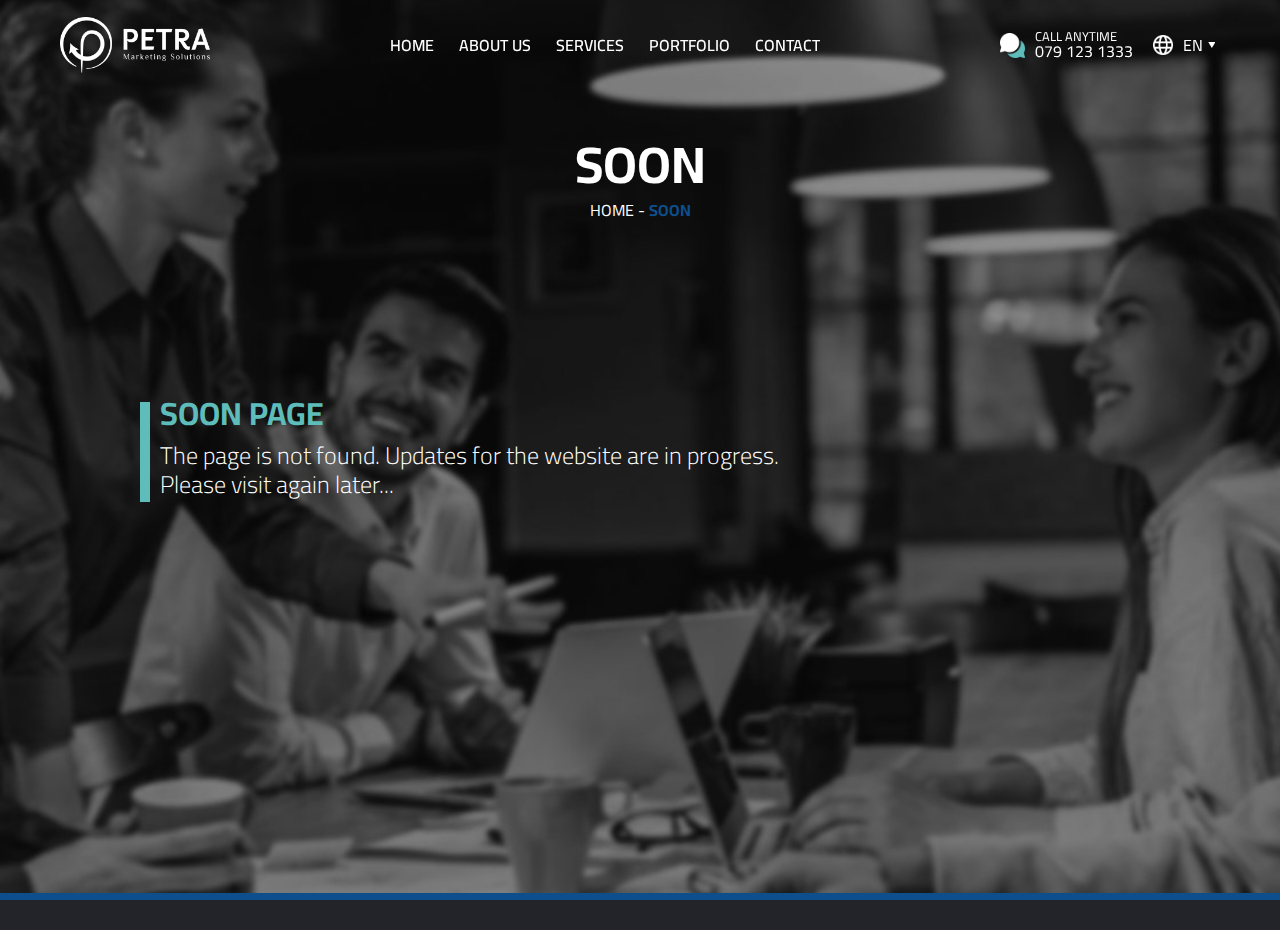
<file: soon.html>
<!DOCTYPE html>
<html lang="en">

<head>
  <meta charset="UTF-8">
  <meta name="viewport" content="width=device-width, initial-scale=1.0">
  <link rel="icon" href="./media/tap-icon.svg" type="image/x-icon" />
  <link rel="shortcut icon" href="./media/tap-icon.svg" />
  <link rel="apple-touch-icon" href="./media/tap-icon.svg" />
  <meta name="color-scheme" content="light only">
  <link rel="stylesheet" href="https://site-assets.fontawesome.com/releases/v6.4.2/css/all.css">
  <link rel="stylesheet" href="./js/swiper-bundle.min.css">
  <link rel="stylesheet" href="./scss/style.css">
  <title>Petra</title>
</head>

<body style="overflow: hidden;height: 100vh;">
  <!-- Start Nav -->
  <nav>
    <div class="box f-s">
      <a href="./index.html" class="logo">
        <img src="./media/logo.png" alt="">
      </a>
      <div class="links">
        <div class="ls">
          <ul class="mainLinks">
            <li><a class="link" href="./index.html">Home</a></li>
            <li><a class="link" href="./pages/about.html">about us</a></li>
            <li><a class="link" href="./pages/services.html">services</a></li>
            <li><a class="link" href="./soon.html">portfolio</a></li>
            <li><a class="link" href="./soon.html">contact</a></li>
          </ul>
          <div class="mLinks">
            <a href="tel:+9620791231333">
              <img src="./media/icons/callany.png" alt="">
              <div class="ll">
                <span>call anytime</span>
                <span>079 123 1333</span>
              </div>
            </a>
            <div class="drop"><a href="##">
                <img class="lang" src="./media/icons/language.png" alt="">EN<img class="drop-icon"
                  src="./media/icons/arrow.png" alt=""></a>
              <span class="dropMenu">
                <a href="./ar-index.html"><img class="lang" src="./media/icons/language.png" alt=""> AR </a>
              </span>
            </div>
          </div>
        </div>
      </div>
      <div class="last">
        <div class="mLinks">
          <a href="tel:+9620791231333">
            <img src="./media/icons/callany.png" alt="">
            <div class="ll">
              <span>call anytime</span>
              <span>079 123 1333</span>
            </div>
          </a>
          <div class="drop"><a href="##">
              <img class="lang" src="./media/icons/language.png" alt="">EN<img class="drop-icon"
                src="./media/icons/arrow.png" alt=""></a>
            <span class="dropMenu">
              <a href="./soon.html"><img class="lang" src="./media/icons/language.png" alt=""> AR </a>
            </span>
          </div>
        </div>
        <button class="menu">
          <span></span>
          <span></span>
          <span></span>
        </button>
      </div>
    </div>
  </nav>
  <!-- End Nav -->


  <!-- start home -->
  <div class="home">
    <img class="homeImg homeAnimation" src="./media/home.jpg" alt="">
    <img class="layer layerAnimation" src="./media/layer.png" alt="">
    <div class="box hm">
      <div class="aboutText abtTw">
        <h3>Soon page</h3>
        <p>The page is not found. Updates for the website are in progress.
          Please visit again later...
        </p>
      </div>
    </div>

    <div class="ghc">
      <h1>SOON</h1>
      <p>HOME - <span > SOON </span></p>
    </div>

    <div class="homeMedia" id="homeMedia">
      <div class="icon"><i class="fa-duotone fa-share-nodes"></i></div>
      <div class="hlk">
        <a class="fadeL" href="##"><img src="./media/icons/facebook.png" alt=""></a>
        <a class="fadeL200" href="##"><img src="./media/icons/instagram.png" alt=""></a>
        <a class="fadeL400" href="##"><img src="./media/icons/whatsapp.png" alt=""></a>
        <a class="fadeL600" href="##"><img src="./media/icons/linkedin.png" alt=""></a>
      </div>
    </div>
  </div>
  <!-- end home -->

  
  <script src="./js/main.js"></script>>
  <script src="./js/counter.js"></script>
  <script src="./js/scroll.js"></script>
</body>

</html>
</file>
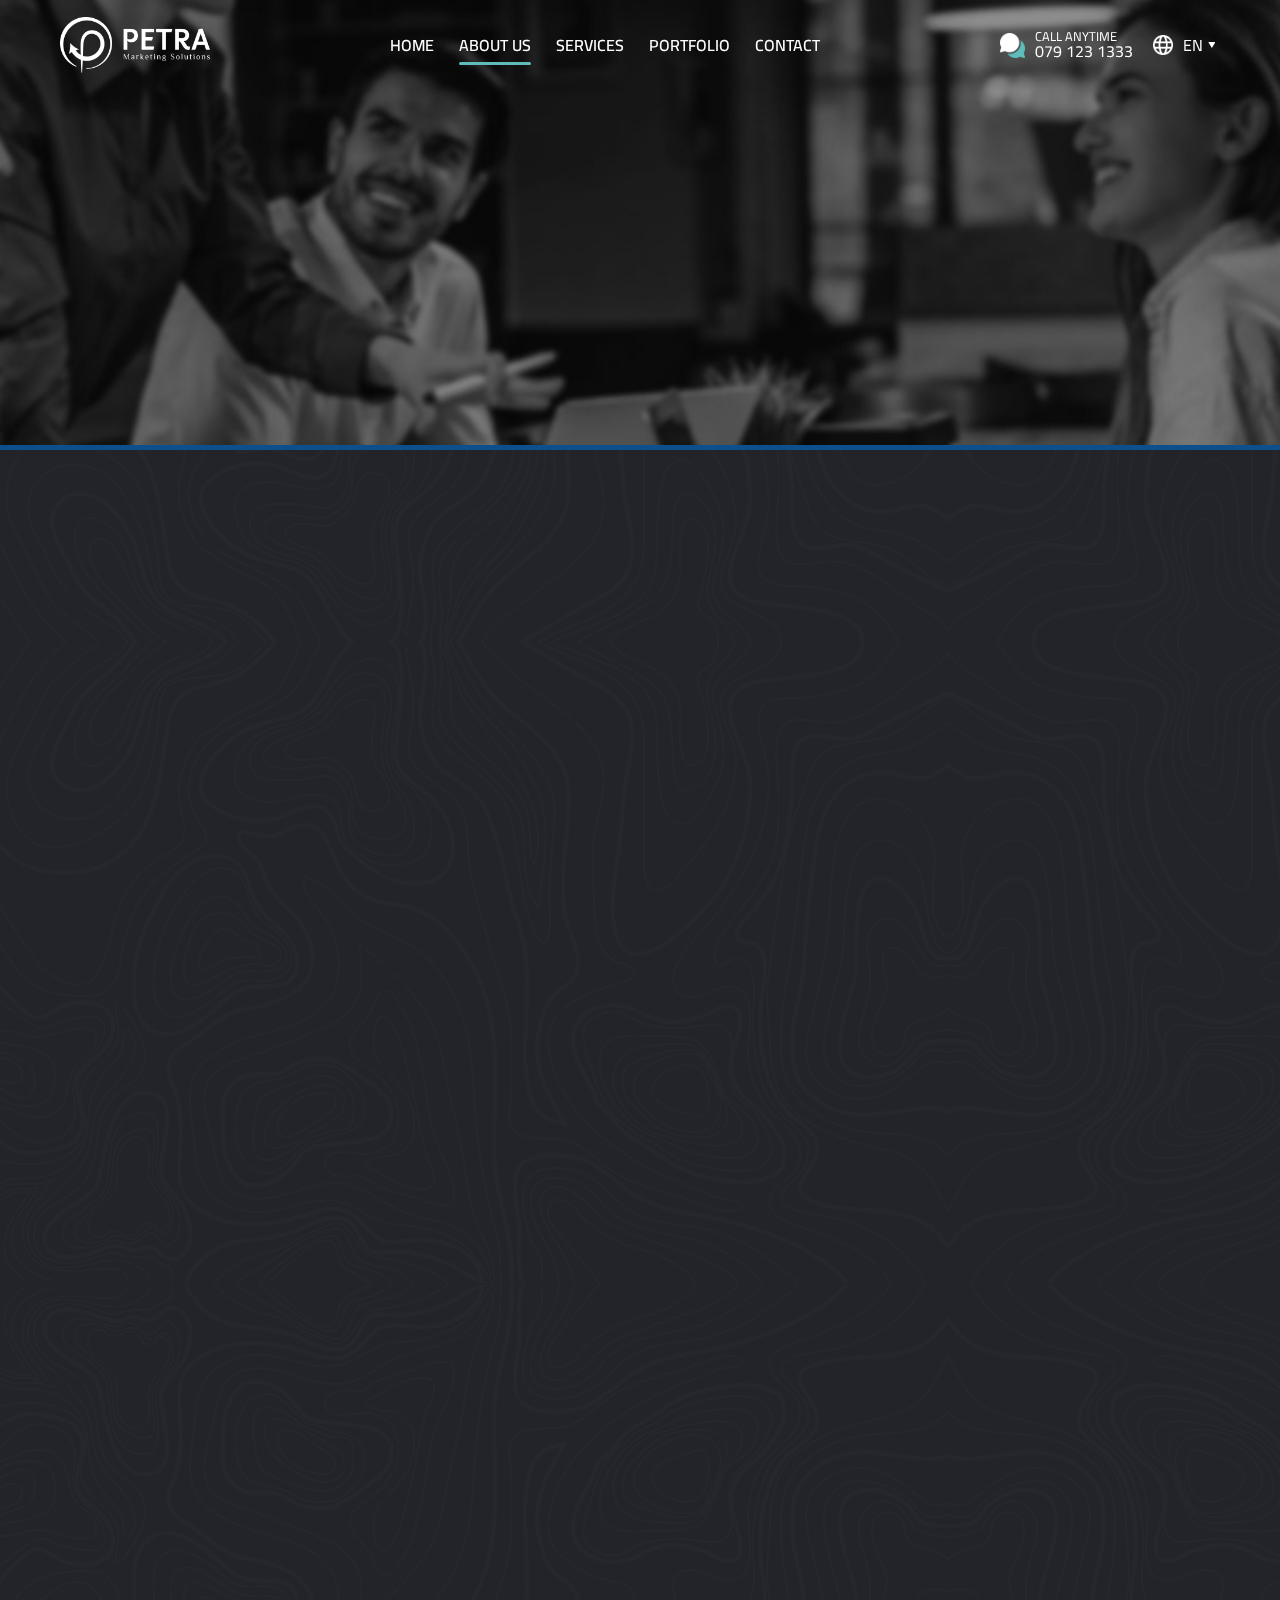
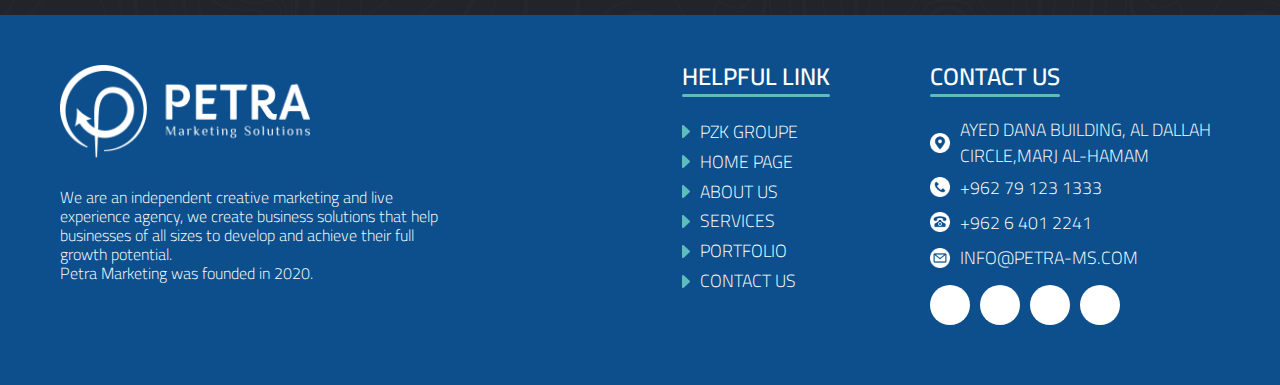
<file: pages/about.html>
<!DOCTYPE html>
<html lang="en">

<head>
  <meta charset="UTF-8">
  <meta name="viewport" content="width=device-width, initial-scale=1.0">
  <link rel="icon" href="../media/tap-icon.svg" type="image/x-icon" />
  <link rel="shortcut icon" href="../media/tap-icon.svg" />
  <link rel="apple-touch-icon" href="../media/tap-icon.svg" />
  <meta name="color-scheme" content="light only">
  <link rel="stylesheet" href="https://site-assets.fontawesome.com/releases/v6.4.2/css/all.css">
  <link rel="stylesheet" href="../js/swiper-bundle.min.css">
  <link rel="stylesheet" href="../scss/style.css">
  <title>Petra</title>
</head>

<body>
  <!-- Start Nav -->
  <nav>
    <div class="box f-s">
      <a href="../index.html" class="logo">
        <img src="../media/logo.png" alt="">
      </a>
      <div class="links">
        <div class="ls">
          <ul class="mainLinks">
            <li><a class="link" href="../index.html">Home</a></li>
            <li><a class="link active" href="./about.html">about us</a></li>
            <li><a class="link" href="./services.html">services</a></li>
            <li><a class="link" href="./portfolio.html">portfolio</a></li>
            <li><a class="link" href="./contact.html">contact</a></li>
          </ul>
          <div class="mLinks">
            <a href="##">
              <img src="../media/icons/callany.png" alt="">
              <div class="ll">
                <span>call anytime</span>
                <span>079 123 1333</span>
              </div>
            </a>
            <div class="drop"><a href="##">
                <img class="lang" src="../media/icons/language.png" alt="">EN<img class="drop-icon"
                  src="../media/icons/arrow.png" alt=""></a>
              <span class="dropMenu">
                <a href="../ar-pages/about.html"><img class="lang" src="../media/icons/language.png" alt=""> AR </a>
              </span>
            </div>
          </div>
        </div>
      </div>
      <div class="last">
        <div class="mLinks">
          <a href="##">
            <img src="../media/icons/callany.png" alt="">
            <div class="ll">
              <span>call anytime</span>
              <span>079 123 1333</span>
            </div>
          </a>
          <div class="drop"><a href="##">
              <img class="lang" src="../media/icons/language.png" alt="">EN<img class="drop-icon"
                src="../media/icons/arrow.png" alt=""></a>
            <span class="dropMenu">
              <a href="../ar-pages/about.html"><img class="lang" src="../media/icons/language.png" alt=""> AR </a>
            </span>
          </div>
        </div>
        <button class="menu">
          <span></span>
          <span></span>
          <span></span>
        </button>
      </div>
    </div>
  </nav>
  <!-- End Nav -->
  <!-- start header -->
  <div class="header">
    <img class="hm1 homeAnimation" src="../media/home.jpg" alt="">
    <img class="hm2 layerAnimation" src="../media/layer.png" alt="">
    <div class="headerText">
      <h1 class="btmAni2000">About us</h1>
      <h2 class="btmAni2500">Home - <span>About us</span></h2>
    </div>
  </div>
  <!-- end header -->

  <div class="container">
    <!-- start about -->
    <div class="section">
      <div class="box about fdc">
        <div class="aboutText w100 opacity" style="animation: fadebtm 800ms cubic-bezier(0.215, 0.61, 0.355, 1) 1500ms forwards;">
          <h1>about Petra <br>
            <span>marketing solutions</span>
          </h1>
          <article>
            <p>We are an independent creative marketing and live experience agency, we create business solutions that help businesses of all sizes to develop and achieve their full growth potential.</p>
            <p>Petra Marketing was founded in 2020.</p>
            <p>We specialize in crafting impactful online and offline marketing campaigns, adept social media management, and cutting-edge SEO/SEM strategies, among other services.</p>
            <p>Our remarkable achievements and sustained growth have propelled us to the forefront of the market, solidifying our position as a leading competitor.</p>
          </article>
        </div>
        <div class="aboutText w100">
          <h1 class="fs1 js-scroll fade-btm">mission <span>&</span> vision </h1>
          <p class="txt js-scroll fade-left">Our mission is to lead the development of the local digital space by pioneering innovative modern marketing solutions. We are committed to providing a wide range of products and services to a diverse audience in the region, aiming to set the standard for excellence in the ever-evolving field of digital marketing.</p>
          <p class="txt js-scroll fade-right">At Petra Marketing Solutions, we aspire to be the premier choice for companies of all sizes seeking to assess their options for social media and marketing services in the region. Our goal is to stand out as the go-to partner, offering unparalleled expertise and innovative solutions for businesses navigating the dynamic landscape of social media and marketing.</p>
        </div>
      </div>
    </div>
    <!-- End about -->

    <!-- start counter -->
    <div class="section">
      <div class="box sec">
        <header class="js-scroll fade-top">statistics</header>
        <div class="counter">
          <div class="counterCard js-scroll fade-btm">
            <h1 data-num="4">0</h1>
            <span>Departments</span>
          </div>
          <div class="counterCard js-scroll fade-btm">
            <h1 data-num="15">0</h1>
            <span>Employees</span>
          </div>
          <div class="counterCard js-scroll fade-btm">
            <h1 data-num="40">0</h1>
            <span>Clients</span>
          </div>
          <div class="counterCard js-scroll fade-btm">
            <h1 data-num="60">0</h1>
            <span>projects</span>
          </div>
        </div>
      </div>
    </div>
    <!-- start counter -->
  </div>
  <div class="goTop">
    <span>
      <i class="fa-solid fa-angle-up"></i>
    </span>
  </div>
  <!-- start footer -->
  <footer>
    <div class="box footer">
      <div class="footerLogo">
        <img src="../media/logo.png" alt="">
        <div class="aboutText">
          <article>
            <p>We are an independent creative marketing and live experience agency, we create business solutions that
              help businesses of all sizes to develop and achieve their full growth potential.</p>
            <p>Petra Marketing was founded in 2020.</p>
          </article>
        </div>
      </div>
      <div class="footerLinkGroup">
        <div class="linkGroup">
          <h2>helpful link</h2>
          <ul>
            <li><a href="##"><img src="../media/icons/footerLink.png" alt=""> PZK Groupe</a></li>
            <li><a href="../index.html"><img src="../media/icons/footerLink.png" alt=""> Home Page </a></li>
            <li><a href="./about.html"><img src="../media/icons/footerLink.png" alt=""> about us </a></li>
            <li><a href="./services.html"><img src="../media/icons/footerLink.png" alt=""> services</a></li>
            <li><a href="./portfolio.html"><img src="../media/icons/footerLink.png" alt=""> portfolio</a></li>
            <li><a href="./contact.html"><img src="../media/icons/footerLink.png" alt=""> contact us</a></li>
          </ul>
        </div>
        <div class="linkGroup cont">
          <h2>Contact US</h2>
          <ul>
            <li><a href="https://www.google.com/maps?q=%D8%A7%D9%84%D8%A8%D8%AA%D8%B1%D8%A7%D8%A1+%D9%84%D9%84%D8%AD%D9%84%D9%88%D9%84+%D8%A7%D9%84%D8%AA%D8%B3%D9%88%D9%8A%D9%82%D9%8A%D8%A9+Petra+Marketing+Solution%D8%8C+%D9%85%D8%AC%D9%85%D8%B9+%D8%B9%D8%A7%D9%8A%D8%AF+%D8%AF%D8%B9%D9%86%D8%A7,+Dalleh+Cir,+Amman&ftid=0x151ca768dcae3b01:0xea37b12abb36fff4&entry=gps&lucs=,94207319,47071704,47069508,47084304,94208458&g_st=ic"><img src="../media/icons/location.png" alt="">Ayed Dana Building, Al Dallah Circle,Marj
                Al-Hamam</a></li>
            <li><a href="tel:+962791231333"><img src="../media/icons/call.png" alt=""> +962 79 123 1333 </a></li>
            <li><a href="tel:+96264012241"><img src="../media/icons/tel.png" alt=""> +962 6 401 2241 </a></li>
            <li><a href="mailto:info@petra-ms.com"><img src="../media/icons/mail.png" alt=""> info@petra-ms.com</a></li>
          </ul>
          <div class="media">
            <a href="https://www.facebook.com/petramsjo?mibextid=JRoKGi"><i class="fa-brands fa-facebook-f"></i></a>
            <a href="https://www.instagram.com/petra_marketing_?igsh=MWxxNmNjcDA4OWkzZQ=="><i class="fa-brands fa-instagram"></i></a>
            <a href="https://www.linkedin.com/company/90782606/admin/feed/posts/"><i class="fa-brands fa-linkedin-in"></i></a>
            <a href="https://api.whatsapp.com/send/?phone=%2B962791231333&text&type=phone_number&app_absent=0"><i class="fa-brands fa-whatsapp"></i></a>
          </div>
        </div>
      </div>
    </div>
  </footer>
  <!-- end footer -->

  <script src="../js/main.js"></script>
  <script src="../js/counter.js"></script>
  <script src="../js/scroll.js"></script>
</body>

</html>
</file>
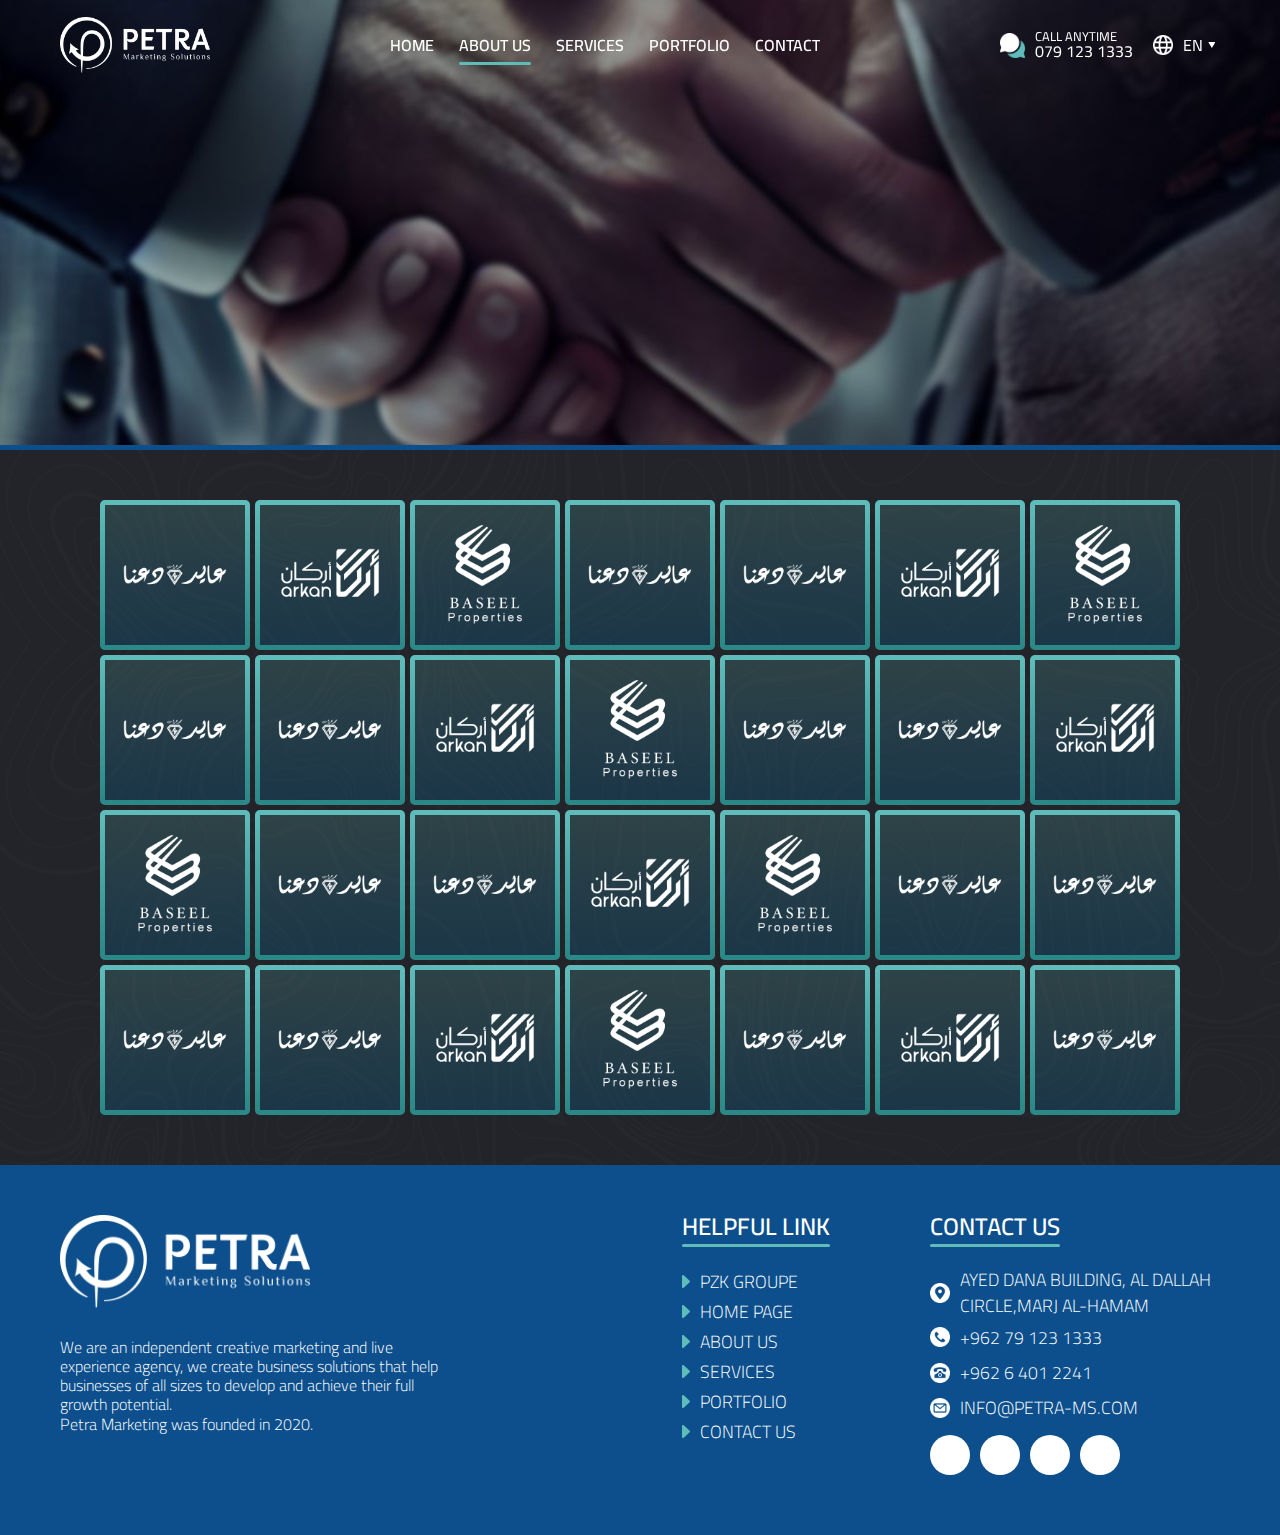
<file: pages/clients.html>
<!DOCTYPE html>
<html lang="en">

<head>
  <meta charset="UTF-8">
  <meta name="viewport" content="width=device-width, initial-scale=1.0">
  <link rel="icon" href="../media/tap-icon.svg" type="image/x-icon" />
  <link rel="shortcut icon" href="../media/tap-icon.svg" />
  <link rel="apple-touch-icon" href="../media/tap-icon.svg" />
  <meta name="color-scheme" content="light only">
  <link rel="stylesheet" href="https://site-assets.fontawesome.com/releases/v6.4.2/css/all.css">
  <link rel="stylesheet" href="../js/swiper-bundle.min.css">
  <link rel="stylesheet" href="../scss/style.css">
  <title>Petra</title>
</head>

<body>
  <!-- Start Nav -->
  <nav>
    <div class="box f-s">
      <a href="../index.html" class="logo">
        <img src="../media/logo.png" alt="">
      </a>
      <div class="links">
        <div class="ls">
          <ul class="mainLinks">
            <li><a class="link" href="../index.html">Home</a></li>
            <li><a class="link active" href="./about.html">about us</a></li>
            <li><a class="link" href="./services.html">services</a></li>
            <li><a class="link" href="./portfolio.html">portfolio</a></li>
            <li><a class="link" href="./contact.html">contact</a></li>
          </ul>
          <div class="mLinks">
            <a href="##">
              <img src="../media/icons/callany.png" alt="">
              <div class="ll">
                <span>call anytime</span>
                <span>079 123 1333</span>
              </div>
            </a>
            <div class="drop"><a href="##">
                <img class="lang" src="../media/icons/language.png" alt="">EN<img class="drop-icon"
                  src="../media/icons/arrow.png" alt=""></a>
              <span class="dropMenu">
                <a href="../ar-pages/clients.html"><img class="lang" src="../media/icons/language.png" alt=""> AR </a>
              </span>
            </div>
          </div>
        </div>
      </div>
      <div class="last">
        <div class="mLinks">
          <a href="##">
            <img src="../media/icons/callany.png" alt="">
            <div class="ll">
              <span>call anytime</span>
              <span>079 123 1333</span>
            </div>
          </a>
          <div class="drop"><a href="##">
              <img class="lang" src="../media/icons/language.png" alt="">EN<img class="drop-icon"
                src="../media/icons/arrow.png" alt=""></a>
            <span class="dropMenu">
              <a href="../ar-pages/clients.html"><img class="lang" src="../media/icons/language.png" alt=""> AR </a>
            </span>
          </div>
        </div>
        <button class="menu">
          <span></span>
          <span></span>
          <span></span>
        </button>
      </div>
    </div>
  </nav>
  <!-- End Nav -->
  <!-- start header -->
  <div class="header">
    <img class="hm1 homeAnimation" src="../media/pages/clients.jpg" alt="">
    <img class="hm2 layerAnimation" src="../media/layer.png" alt="">
    <div class="headerText">
      <h1 class="btmAni2000">our Client</h1>
      <h2 class="btmAni2500">Home - <span>our Client</span></h2>
    </div>
  </div>
  <!-- end header -->

    <!-- Start Clients -->
  <div class="container">
    <div class="box clientsInner">
      <div class="clientWrapper">
        <div class="client">
          <img src="../media/logos/ayeddana.png" alt="">
        </div>
      </div>
      <div class="clientWrapper">
        <div class="client">
          <img src="../media/logos/arkan.png" alt="">
        </div>
      </div>
      <div class="clientWrapper">
        <div class="client">
          <img src="../media/logos/baseel.png" alt="">
        </div>
      </div>
      <div class="clientWrapper">
        <div class="client">
          <img src="../media/logos/ayeddana.png" alt="">
        </div>
      </div>
      <div class="clientWrapper">
        <div class="client">
          <img src="../media/logos/ayeddana.png" alt="">
        </div>
      </div>
      <div class="clientWrapper">
        <div class="client">
          <img src="../media/logos/arkan.png" alt="">
        </div>
      </div>
      <div class="clientWrapper">
        <div class="client">
          <img src="../media/logos/baseel.png" alt="">
        </div>
      </div>
      <div class="clientWrapper">
        <div class="client">
          <img src="../media/logos/ayeddana.png" alt="">
        </div>
      </div>
      <div class="clientWrapper">
        <div class="client">
          <img src="../media/logos/ayeddana.png" alt="">
        </div>
      </div>
      <div class="clientWrapper">
        <div class="client">
          <img src="../media/logos/arkan.png" alt="">
        </div>
      </div>
      <div class="clientWrapper">
        <div class="client">
          <img src="../media/logos/baseel.png" alt="">
        </div>
      </div>
      <div class="clientWrapper">
        <div class="client">
          <img src="../media/logos/ayeddana.png" alt="">
        </div>
      </div>
      <div class="clientWrapper">
        <div class="client">
          <img src="../media/logos/ayeddana.png" alt="">
        </div>
      </div>
      <div class="clientWrapper">
        <div class="client">
          <img src="../media/logos/arkan.png" alt="">
        </div>
      </div>
      <div class="clientWrapper">
        <div class="client">
          <img src="../media/logos/baseel.png" alt="">
        </div>
      </div>
      <div class="clientWrapper">
        <div class="client">
          <img src="../media/logos/ayeddana.png" alt="">
        </div>
      </div>
      <div class="clientWrapper">
        <div class="client">
          <img src="../media/logos/ayeddana.png" alt="">
        </div>
      </div>
      <div class="clientWrapper">
        <div class="client">
          <img src="../media/logos/arkan.png" alt="">
        </div>
      </div>
      <div class="clientWrapper">
        <div class="client">
          <img src="../media/logos/baseel.png" alt="">
        </div>
      </div>
      <div class="clientWrapper">
        <div class="client">
          <img src="../media/logos/ayeddana.png" alt="">
        </div>
      </div>
      <div class="clientWrapper">
        <div class="client">
          <img src="../media/logos/ayeddana.png" alt="">
        </div>
      </div>
      <div class="clientWrapper">
        <div class="client">
          <img src="../media/logos/ayeddana.png" alt="">
        </div>
      </div>
      <div class="clientWrapper">
        <div class="client">
          <img src="../media/logos/ayeddana.png" alt="">
        </div>
      </div>
      <div class="clientWrapper">
        <div class="client">
          <img src="../media/logos/arkan.png" alt="">
        </div>
      </div>
      <div class="clientWrapper">
        <div class="client">
          <img src="../media/logos/baseel.png" alt="">
        </div>
      </div>
      <div class="clientWrapper">
        <div class="client">
          <img src="../media/logos/ayeddana.png" alt="">
        </div>
      </div>
      <div class="clientWrapper">
        <div class="client">
          <img src="../media/logos/arkan.png" alt="">
        </div>
      </div>
      <div class="clientWrapper">
        <div class="client">
          <img src="../media/logos/ayeddana.png" alt="">
        </div>
      </div>
    </div>
  </div>
  <!-- End Clients -->

  <div class="goTop">
    <span>
      <i class="fa-solid fa-angle-up"></i>
    </span>
  </div>

  <!-- start footer -->
  <footer>
    <div class="box footer">
      <div class="footerLogo">
        <img src="../media/logo.png" alt="">
        <div class="aboutText">
          <article>
            <p>We are an independent creative marketing and live experience agency, we create business solutions that
              help businesses of all sizes to develop and achieve their full growth potential.</p>
            <p>Petra Marketing was founded in 2020.</p>
          </article>
        </div>
      </div>
      <div class="footerLinkGroup">
        <div class="linkGroup">
          <h2>helpful link</h2>
          <ul>
            <li><a href="##"><img src="../media/icons/footerLink.png" alt=""> PZK Groupe</a></li>
            <li><a href="../index.html"><img src="../media/icons/footerLink.png" alt=""> Home Page </a></li>
            <li><a href="./about.html"><img src="../media/icons/footerLink.png" alt=""> about us </a></li>
            <li><a href="./services.html"><img src="../media/icons/footerLink.png" alt=""> services</a></li>
            <li><a href="./portfolio.html"><img src="../media/icons/footerLink.png" alt=""> portfolio</a></li>
            <li><a href="./contact.html"><img src="../media/icons/footerLink.png" alt=""> contact us</a></li>
          </ul>
        </div>
        <div class="linkGroup cont">
          <h2>Contact US</h2>
          <ul>
            <li><a href="https://www.google.com/maps?q=%D8%A7%D9%84%D8%A8%D8%AA%D8%B1%D8%A7%D8%A1+%D9%84%D9%84%D8%AD%D9%84%D9%88%D9%84+%D8%A7%D9%84%D8%AA%D8%B3%D9%88%D9%8A%D9%82%D9%8A%D8%A9+Petra+Marketing+Solution%D8%8C+%D9%85%D8%AC%D9%85%D8%B9+%D8%B9%D8%A7%D9%8A%D8%AF+%D8%AF%D8%B9%D9%86%D8%A7,+Dalleh+Cir,+Amman&ftid=0x151ca768dcae3b01:0xea37b12abb36fff4&entry=gps&lucs=,94207319,47071704,47069508,47084304,94208458&g_st=ic"><img src="../media/icons/location.png" alt="">Ayed Dana Building, Al Dallah Circle,Marj
                Al-Hamam</a></li>
            <li><a href="tel:+962791231333"><img src="../media/icons/call.png" alt=""> +962 79 123 1333 </a></li>
            <li><a href="tel:+96264012241"><img src="../media/icons/tel.png" alt=""> +962 6 401 2241 </a></li>
            <li><a href="mailto:info@petra-ms.com"><img src="../media/icons/mail.png" alt=""> info@petra-ms.com</a></li>
          </ul>
          <div class="media">
            <a href="https://www.facebook.com/petramsjo?mibextid=JRoKGi"><i class="fa-brands fa-facebook-f"></i></a>
            <a href="https://www.instagram.com/petra_marketing_?igsh=MWxxNmNjcDA4OWkzZQ=="><i class="fa-brands fa-instagram"></i></a>
            <a href="https://www.linkedin.com/company/90782606/admin/feed/posts/"><i class="fa-brands fa-linkedin-in"></i></a>
            <a href="https://api.whatsapp.com/send/?phone=%2B962791231333&text&type=phone_number&app_absent=0"><i class="fa-brands fa-whatsapp"></i></a>
          </div>
        </div>
      </div>
    </div>
  </footer>
  <!-- end footer -->

  <script src="../js/main.js"></script>
  <script src="../js/scroll.js"></script>
</body>

</html>
</file>
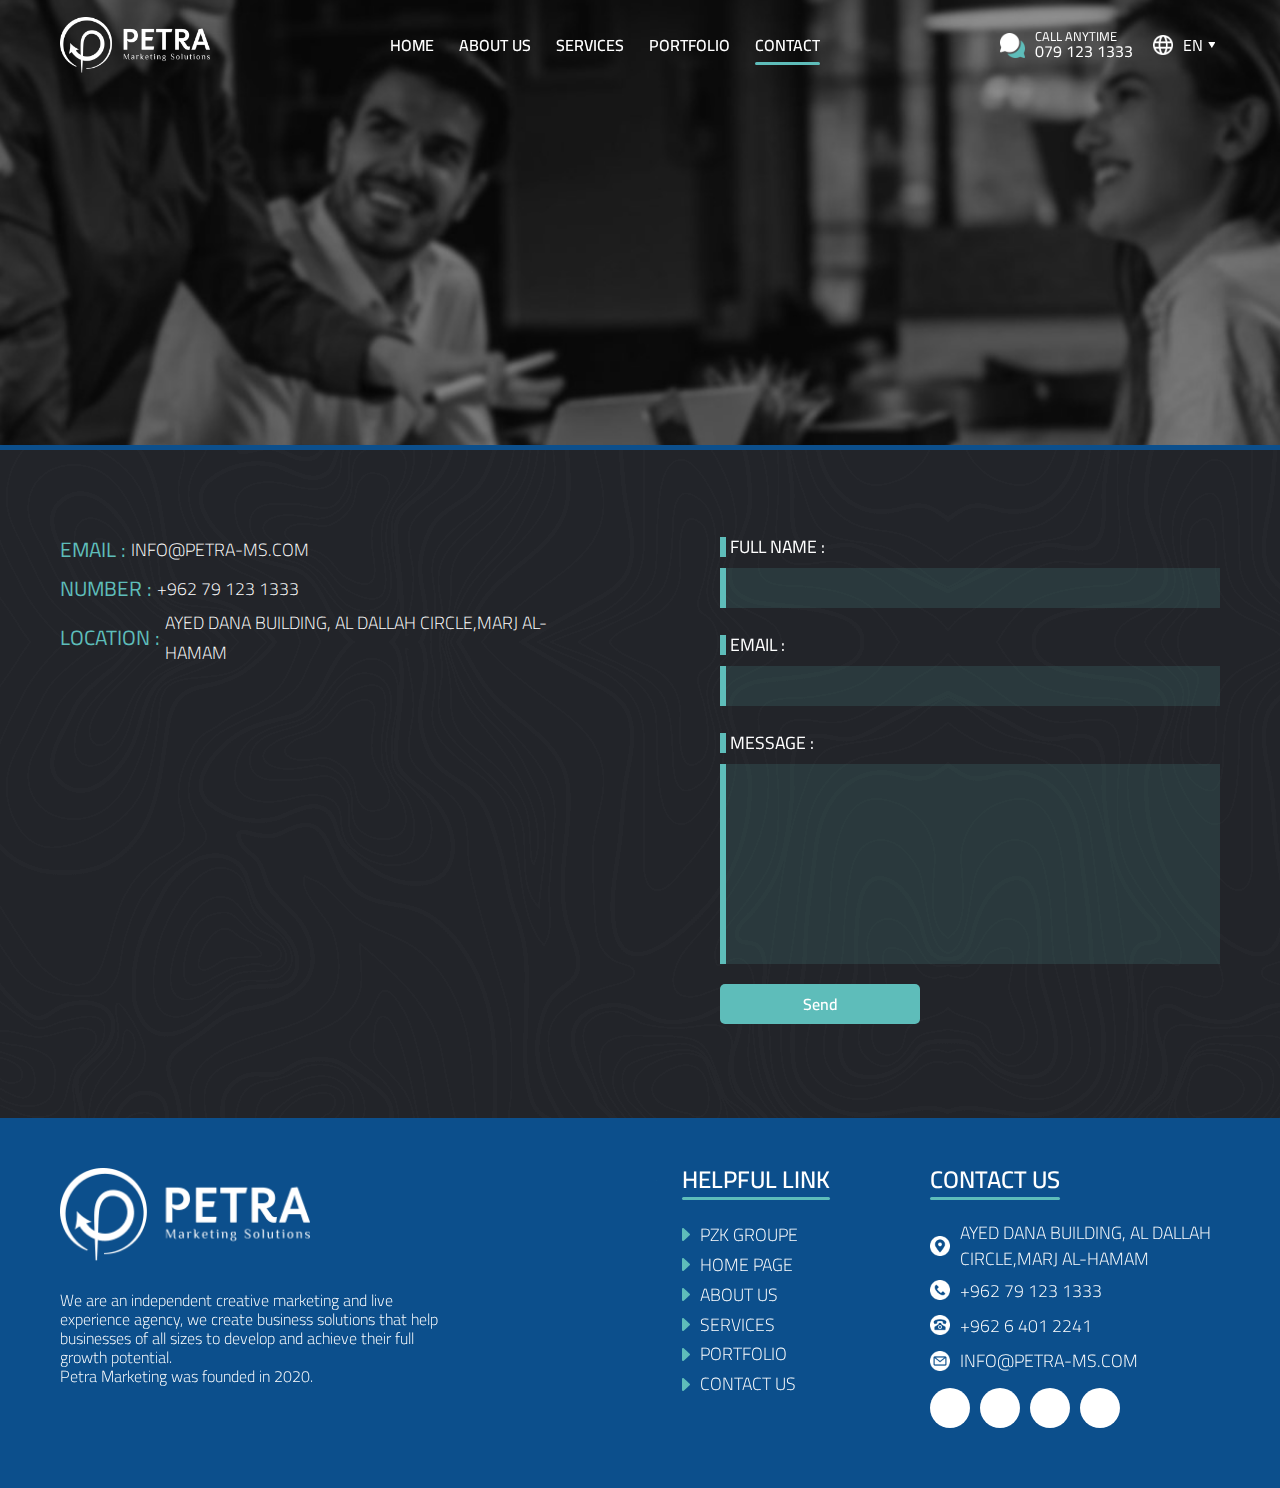
<file: pages/contact.html>
<!DOCTYPE html>
<html lang="en">

<head>
  <meta charset="UTF-8">
  <meta name="viewport" content="width=device-width, initial-scale=1.0">
  <link rel="icon" href="../media/tap-icon.svg" type="image/x-icon" />
  <link rel="shortcut icon" href="../media/tap-icon.svg" />
  <link rel="apple-touch-icon" href="../media/tap-icon.svg" />
  <meta name="color-scheme" content="light only">
  <link rel="stylesheet" href="https://site-assets.fontawesome.com/releases/v6.4.2/css/all.css">
  <link rel="stylesheet" href="../js/swiper-bundle.min.css">
  <link rel="stylesheet" href="../scss/style.css">
  <title>Petra</title>
</head>

<body>
  <!-- Start Nav -->
  <nav>
    <div class="box f-s">
      <a href="../index.html" class="logo">
        <img src="../media/logo.png" alt="">
      </a>
      <div class="links">
        <div class="ls">
          <ul class="mainLinks">
            <li><a class="link" href="../index.html">Home</a></li>
            <li><a class="link" href="./about.html">about us</a></li>
            <li><a class="link" href="./services.html">services</a></li>
            <li><a class="link" href="./portfolio.html">portfolio</a></li>
            <li><a class="link active" href="./contact.html">contact</a></li>
          </ul>
          <div class="mLinks">
            <a href="##">
              <img src="../media/icons/callany.png" alt="">
              <div class="ll">
                <span>call anytime</span>
                <span>079 123 1333</span>
              </div>
            </a>
            <div class="drop"><a href="##">
                <img class="lang" src="../media/icons/language.png" alt="">EN<img class="drop-icon"
                  src="../media/icons/arrow.png" alt=""></a>
              <span class="dropMenu">
                <a href="../ar-pages/contact.html"><img class="lang" src="../media/icons/language.png" alt=""> AR </a>
              </span>
            </div>
          </div>
        </div>
      </div>
      <div class="last">
        <div class="mLinks">
          <a href="##">
            <img src="../media/icons/callany.png" alt="">
            <div class="ll">
              <span>call anytime</span>
              <span>079 123 1333</span>
            </div>
          </a>
          <div class="drop"><a href="##">
              <img class="lang" src="../media/icons/language.png" alt="">EN<img class="drop-icon"
                src="../media/icons/arrow.png" alt=""></a>
            <span class="dropMenu">
              <a href="../ar-pages/contact.html"><img class="lang" src="../media/icons/language.png" alt=""> AR </a>
            </span>
          </div>
        </div>
        <button class="menu">
          <span></span>
          <span></span>
          <span></span>
        </button>
      </div>
    </div>
  </nav>
  <!-- End Nav -->

    <!-- start header -->
    <div class="header">
      <img class="hm1 homeAnimation" src="../media/home.jpg" alt="">
      <img class="hm2 layerAnimation" src="../media/layer.png" alt="">
      <div class="headerText">
        <h1 class="btmAni2000">contact</h1>
        <h2 class="btmAni2500">Home - <span> contact</span></h2>
      </div>
    </div>
    <!-- end header -->

  <!-- Start Contact -->
  
  <div class="container">
    <!-- start Job -->
    <div class="section">
      <div class="box contact">
        <div class="location">
          <div class="linkGroup">
            <ul class="coLinks">
              <li>
                <span>Email :</span>
                <a href="info@petra-ms.com"> info@petra-ms.com</a>
              </li>
              <li><span>Number :</span><a href="tel:+962791231333"> +962 79 123 1333 </a></li>
              <li>
                <span>Location :</span>
                <a
                  href="https://www.google.com/maps?q=%D8%A7%D9%84%D8%A8%D8%AA%D8%B1%D8%A7%D8%A1+%D9%84%D9%84%D8%AD%D9%84%D9%88%D9%84+%D8%A7%D9%84%D8%AA%D8%B3%D9%88%D9%8A%D9%82%D9%8A%D8%A9+Petra+Marketing+Solution%D8%8C+%D9%85%D8%AC%D9%85%D8%B9+%D8%B9%D8%A7%D9%8A%D8%AF+%D8%AF%D8%B9%D9%86%D8%A7,+Dalleh+Cir,+Amman&ftid=0x151ca768dcae3b01:0xea37b12abb36fff4&entry=gps&lucs=,94207319,47071704,47069508,47084304,94208458&g_st=ic">
                  Ayed Dana Building, Al Dallah Circle,Marj Al-Hamam
                </a>
              </li>
            </ul>
          </div>
          <iframe src="https://www.google.com/maps/embed?pb=!1m18!1m12!1m3!1d3387.408597972066!2d35.8395158!3d31.895493899999998!2m3!1f0!2f0!3f0!3m2!1i1024!2i768!4f13.1!3m3!1m2!1s0x151ca768dcae3b01%3A0xea37b12abb36fff4!2z2KfZhNio2KrYsdin2KEg2YTZhNit2YTZiNmEINin2YTYqtiz2YjZitmC2YrYqSBQZXRyYSBNYXJrZXRpbmcgU29sdXRpb24!5e0!3m2!1sar!2seg!4v1706550008473!5m2!1sar!2seg" width="600" height="450" style="border:0;" allowfullscreen referrerpolicy="no-referrer-when-downgrade"></iframe>
        </div>
        <div class="form2">
          <form action="">
            <div class="input">
              <label for="">full name :</label>
              <input type="text" spellcheck="false">
              <span></span>
            </div>
            <div class="input">
              <label for="">email :</label>
              <input type="text" spellcheck="false">
              <span></span>
            </div>
            <div class="input ta" spellcheck="false">
              <label for="">message :</label>
              <textarea name="" id="" spellcheck="false"></textarea>
              <span></span>
            </div>
            <div class="sendBtn">
              <button type="submit">Send</button>
            </div>
          </form>
        </div>

      </div>
    </div>
  </div>

  <!-- End Contact -->

  <!-- start footer -->
  <footer>
    <div class="box footer">
      <div class="footerLogo">
        <img src="../media/logo.png" alt="">
        <div class="aboutText">
          <article>
            <p>We are an independent creative marketing and live experience agency, we create business solutions that
              help businesses of all sizes to develop and achieve their full growth potential.</p>
            <p>Petra Marketing was founded in 2020.</p>
          </article>
        </div>
      </div>
      <div class="footerLinkGroup">
        <div class="linkGroup">
          <h2>helpful link</h2>
          <ul>
            <li><a href="##"><img src="../media/icons/footerLink.png" alt=""> PZK Groupe</a></li>
            <li><a href="../index.html"><img src="../media/icons/footerLink.png" alt=""> Home Page </a></li>
            <li><a href="./about.html"><img src="../media/icons/footerLink.png" alt=""> about us </a></li>
            <li><a href="./services.html"><img src="../media/icons/footerLink.png" alt=""> services</a></li>
            <li><a href="./portfolio.html"><img src="../media/icons/footerLink.png" alt=""> portfolio</a></li>
            <li><a href="./contact.html"><img src="../media/icons/footerLink.png" alt=""> contact us</a></li>
          </ul>
        </div>
        <div class="linkGroup cont">
          <h2>Contact US</h2>
          <ul>
            <li><a href="https://www.google.com/maps?q=%D8%A7%D9%84%D8%A8%D8%AA%D8%B1%D8%A7%D8%A1+%D9%84%D9%84%D8%AD%D9%84%D9%88%D9%84+%D8%A7%D9%84%D8%AA%D8%B3%D9%88%D9%8A%D9%82%D9%8A%D8%A9+Petra+Marketing+Solution%D8%8C+%D9%85%D8%AC%D9%85%D8%B9+%D8%B9%D8%A7%D9%8A%D8%AF+%D8%AF%D8%B9%D9%86%D8%A7,+Dalleh+Cir,+Amman&ftid=0x151ca768dcae3b01:0xea37b12abb36fff4&entry=gps&lucs=,94207319,47071704,47069508,47084304,94208458&g_st=ic"><img src="../media/icons/location.png" alt="">Ayed Dana Building, Al Dallah Circle,Marj
                Al-Hamam</a></li>
            <li><a href="tel:+962791231333"><img src="../media/icons/call.png" alt=""> +962 79 123 1333 </a></li>
            <li><a href="tel:+96264012241"><img src="../media/icons/tel.png" alt=""> +962 6 401 2241 </a></li>
            <li><a href="mailto:info@petra-ms.com"><img src="../media/icons/mail.png" alt=""> info@petra-ms.com</a></li>
          </ul>
          <div class="media">
            <a href="https://www.facebook.com/petramsjo?mibextid=JRoKGi"><i class="fa-brands fa-facebook-f"></i></a>
            <a href="https://www.instagram.com/petra_marketing_?igsh=MWxxNmNjcDA4OWkzZQ=="><i class="fa-brands fa-instagram"></i></a>
            <a href="https://www.linkedin.com/company/90782606/admin/feed/posts/"><i class="fa-brands fa-linkedin-in"></i></a>
            <a href="https://api.whatsapp.com/send/?phone=%2B962791231333&text&type=phone_number&app_absent=0"><i class="fa-brands fa-whatsapp"></i></a>
          </div>
        </div>
      </div>
    </div>
  </footer>
  <!-- end footer -->

  <div class="goTop">
    <span>
      <i class="fa-solid fa-angle-up"></i>
    </span>
  </div>

  <script src="../js/main.js"></script>
  <script src="../js/scroll.js"></script>

</body>

</html>
</file>
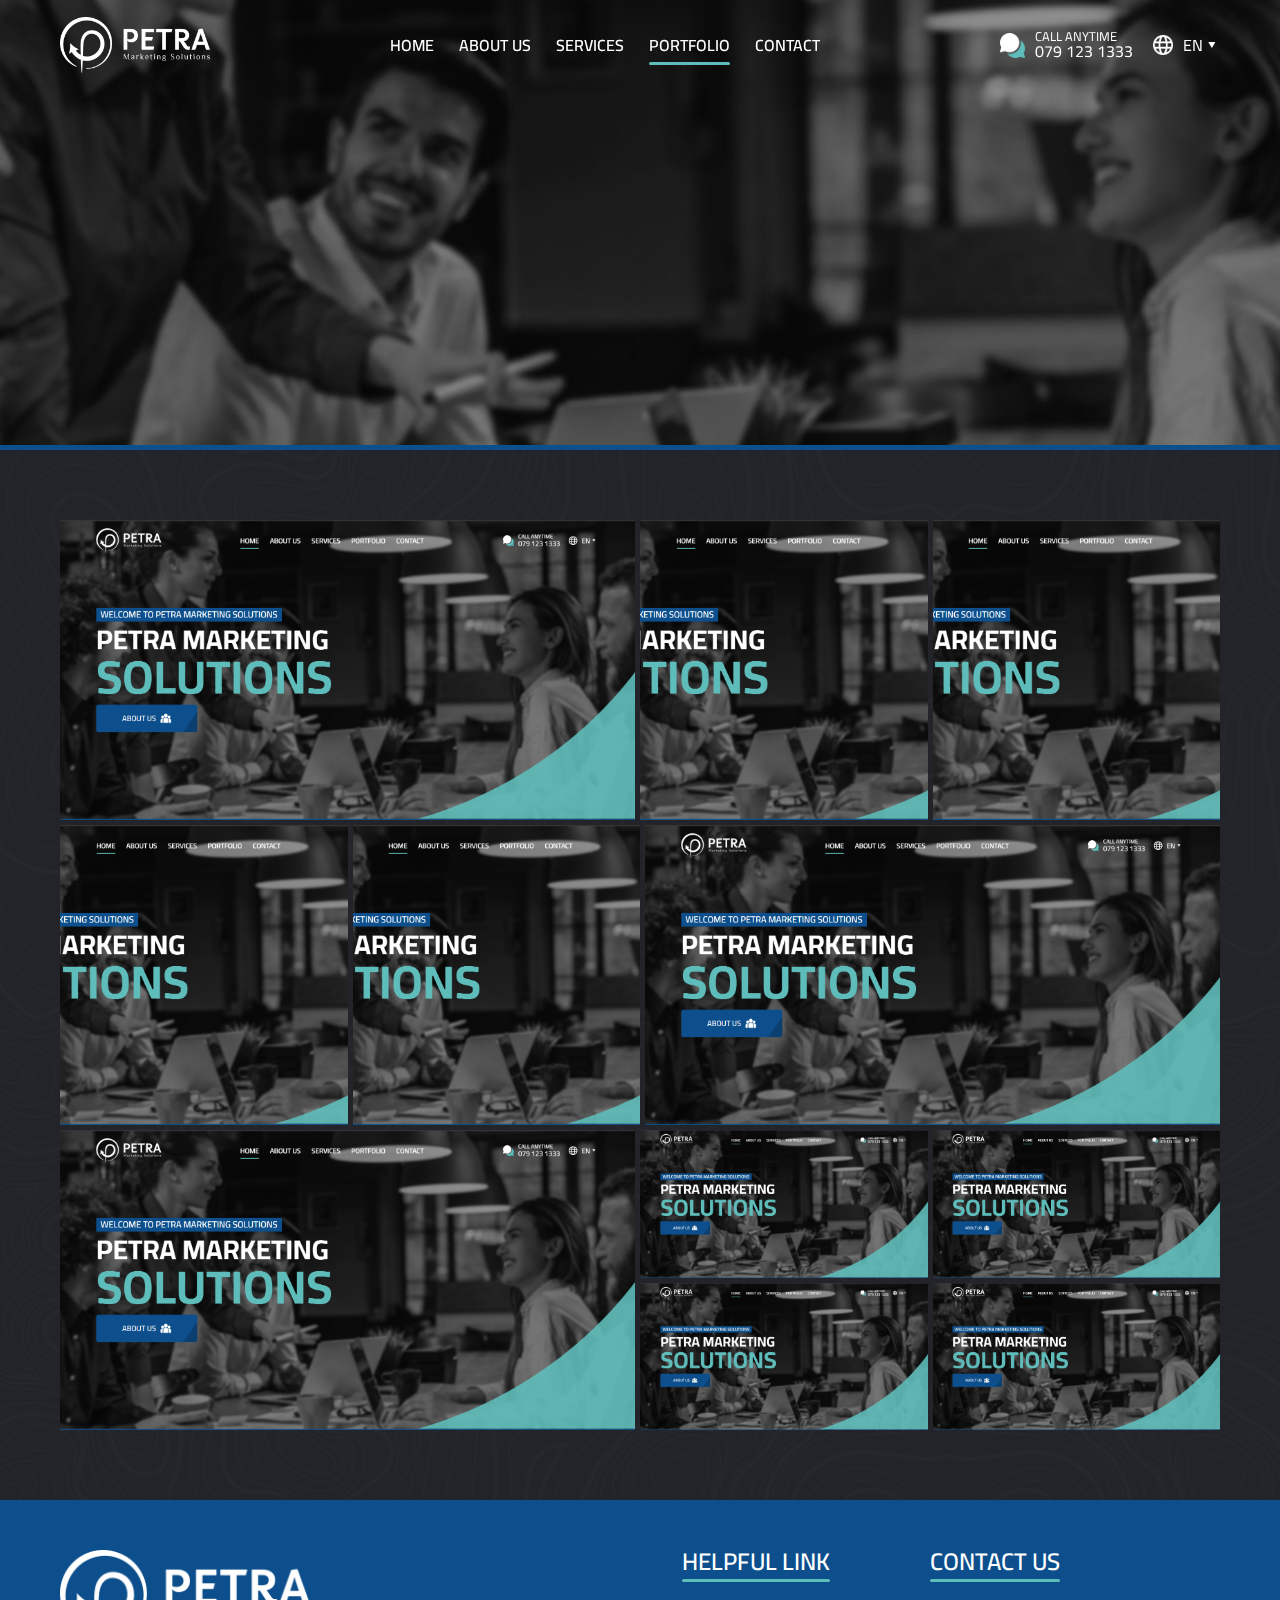
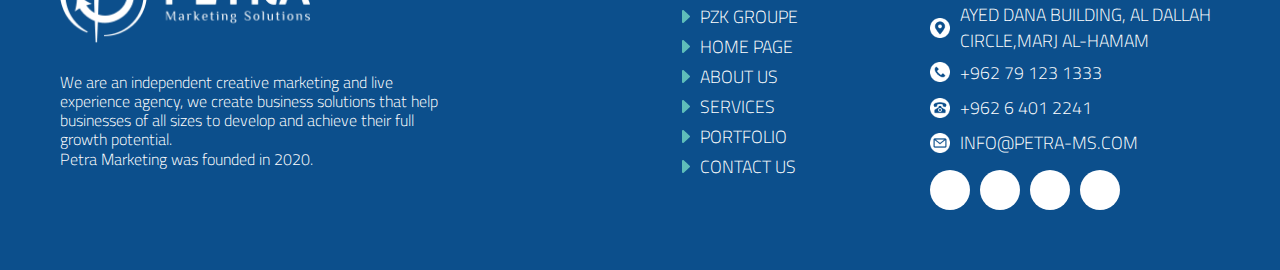
<file: pages/portfolio.html>
<!DOCTYPE html>
<html lang="en">

<head>
  <meta charset="UTF-8">
  <meta name="viewport" content="width=device-width, initial-scale=1.0">
  <link rel="icon" href="../media/tap-icon.svg" type="image/x-icon" />
  <link rel="shortcut icon" href="../media/tap-icon.svg" />
  <link rel="apple-touch-icon" href="../media/tap-icon.svg" />
  <meta name="color-scheme" content="light only">
  <link rel="stylesheet" href="https://site-assets.fontawesome.com/releases/v6.4.2/css/all.css">
  <link rel="stylesheet" href="../js/swiper-bundle.min.css">
  <link rel="stylesheet" href="../scss/style.css">
  <title>Petra</title>
</head>

<body>
  <!-- Start Nav -->
  <nav>
    <div class="box f-s">
      <a href="../index.html" class="logo">
        <img src="../media/logo.png" alt="">
      </a>
      <div class="links">
        <div class="ls">
          <ul class="mainLinks">
            <li><a class="link" href="../index.html">Home</a></li>
            <li><a class="link" href="./about.html">about us</a></li>
            <li><a class="link" href="./services.html">services</a></li>
            <li><a class="link active" href="./portfolio.html">portfolio</a></li>
            <li><a class="link" href="./contact.html">contact</a></li>
          </ul>
          <div class="mLinks">
            <a href="##">
              <img src="../media/icons/callany.png" alt="">
              <div class="ll">
                <span>call anytime</span>
                <span>079 123 1333</span>
              </div>
            </a>
            <div class="drop"><a href="##">
                <img class="lang" src="../media/icons/language.png" alt="">EN<img class="drop-icon"
                  src="../media/icons/arrow.png" alt=""></a>
              <span class="dropMenu">
                <a href="../ar-pages/portfolio.html"><img class="lang" src="../media/icons/language.png" alt=""> AR </a>
              </span>
            </div>
          </div>
        </div>
      </div>
      <div class="last">
        <div class="mLinks">
          <a href="##">
            <img src="../media/icons/callany.png" alt="">
            <div class="ll">
              <span>call anytime</span>
              <span>079 123 1333</span>
            </div>
          </a>
          <div class="drop"><a href="##">
              <img class="lang" src="../media/icons/language.png" alt="">EN<img class="drop-icon"
                src="../media/icons/arrow.png" alt=""></a>
            <span class="dropMenu">
              <a href="../ar-pages/portfolio.html"><img class="lang" src="../media/icons/language.png" alt=""> AR </a>
            </span>
          </div>
        </div>
        <button class="menu">
          <span></span>
          <span></span>
          <span></span>
        </button>
      </div>
    </div>
  </nav>
  <!-- End Nav -->

  <!-- start header -->
  <div class="header">
    <img class="hm1 homeAnimation" src="../media/home.jpg" alt="">
    <img class="hm2 layerAnimation" src="../media/layer.png" alt="">
    <div class="headerText">
      <h1 class="btmAni2000">portfolio</h1>
      <h2 class="btmAni2500">Home - <span> portfolio</span></h2>
    </div>
  </div>
  <!-- end header -->

  <!-- Start Portfolio -->
  <div class="portfolio">
    <div class="box gap5">
      <div class="p parent">
        <div class="div1"> <img src="../media/project.png" alt=""> </div>
        <div class="div2"> <img src="../media/project.png" alt=""> </div>
        <div class="div3"> <img src="../media/project.png" alt=""> </div>
      </div>
      <div class="p parent2">
        <div class="div4"> <img src="../media/project.png" alt=""> </div>
        <div class="div5"> <img src="../media/project.png" alt=""> </div>
        <div class="div6"> <img src="../media/project.png" alt=""> </div>
      </div>
      <div class="p parent3">
        <div class="div7"><img src="../media/project.png" alt=""> </div>
        <div class="div8"><img src="../media/project.png" alt=""> </div>
        <div class="div9"> <img src="../media/project.png" alt=""></div>
        <div class="div10"><img src="../media/project.png" alt=""> </div>
        <div class="div12"> <img src="../media/project.png" alt=""></div>
      </div>
    </div>
  </div>
  <!-- End Portfolio -->

  <!-- start footer -->
  <footer>
    <div class="box footer">
      <div class="footerLogo">
        <img src="../media/logo.png" alt="">
        <div class="aboutText">
          <article>
            <p>We are an independent creative marketing and live experience agency, we create business solutions that
              help businesses of all sizes to develop and achieve their full growth potential.</p>
            <p>Petra Marketing was founded in 2020.</p>
          </article>
        </div>
      </div>
      <div class="footerLinkGroup">
        <div class="linkGroup">
          <h2>helpful link</h2>
          <ul>
            <li><a href="##"><img src="../media/icons/footerLink.png" alt=""> PZK Groupe</a></li>
            <li><a href="../index.html"><img src="../media/icons/footerLink.png" alt=""> Home Page </a></li>
            <li><a href="./about.html"><img src="../media/icons/footerLink.png" alt=""> about us </a></li>
            <li><a href="./services.html"><img src="../media/icons/footerLink.png" alt=""> services</a></li>
            <li><a href="./portfolio.html"><img src="../media/icons/footerLink.png" alt=""> portfolio</a></li>
            <li><a href="./contact.html"><img src="../media/icons/footerLink.png" alt=""> contact us</a></li>
          </ul>
        </div>
        <div class="linkGroup cont">
          <h2>Contact US</h2>
          <ul>
            <li><a
                href="https://www.google.com/maps?q=%D8%A7%D9%84%D8%A8%D8%AA%D8%B1%D8%A7%D8%A1+%D9%84%D9%84%D8%AD%D9%84%D9%88%D9%84+%D8%A7%D9%84%D8%AA%D8%B3%D9%88%D9%8A%D9%82%D9%8A%D8%A9+Petra+Marketing+Solution%D8%8C+%D9%85%D8%AC%D9%85%D8%B9+%D8%B9%D8%A7%D9%8A%D8%AF+%D8%AF%D8%B9%D9%86%D8%A7,+Dalleh+Cir,+Amman&ftid=0x151ca768dcae3b01:0xea37b12abb36fff4&entry=gps&lucs=,94207319,47071704,47069508,47084304,94208458&g_st=ic"><img
                  src="../media/icons/location.png" alt="">Ayed Dana Building, Al Dallah Circle,Marj
                Al-Hamam</a></li>
            <li><a href="tel:+962791231333"><img src="../media/icons/call.png" alt=""> +962 79 123 1333 </a></li>
            <li><a href="tel:+96264012241"><img src="../media/icons/tel.png" alt=""> +962 6 401 2241 </a></li>
            <li><a href="mailto:info@petra-ms.com"><img src="../media/icons/mail.png" alt=""> info@petra-ms.com</a></li>
          </ul>
          <div class="media">
            <a href="https://www.facebook.com/petramsjo?mibextid=JRoKGi"><i class="fa-brands fa-facebook-f"></i></a>
            <a href="https://www.instagram.com/petra_marketing_?igsh=MWxxNmNjcDA4OWkzZQ=="><i
                class="fa-brands fa-instagram"></i></a>
            <a href="https://www.linkedin.com/company/90782606/admin/feed/posts/"><i
                class="fa-brands fa-linkedin-in"></i></a>
            <a href="https://api.whatsapp.com/send/?phone=%2B962791231333&text&type=phone_number&app_absent=0"><i
                class="fa-brands fa-whatsapp"></i></a>
          </div>
        </div>
      </div>
    </div>
  </footer>
  <!-- end footer -->

  <div class="goTop">
    <span>
      <i class="fa-solid fa-angle-up"></i>
    </span>
  </div>

  <!--Start Pop Up Page -->
  <div class="popInner" id="pop4">
    <div class="box3 imf">
      <img id="img" src="../media/project.png" alt="">
      <div class="close">
        <img src="../media/icons/x.png" alt="">
      </div>
      <a href="##" class="visit">
        Visit Website <i class="fa-light fa-globe-pointer"></i>
      </a>
    </div>

  </div>
  <!--End Pop Up Page -->



  <script src="../js/main.js"></script>
  <script src="../js/scroll.js"></script>
  <script src="../js/portfolio.js"></script>

</body>

</html>
</file>
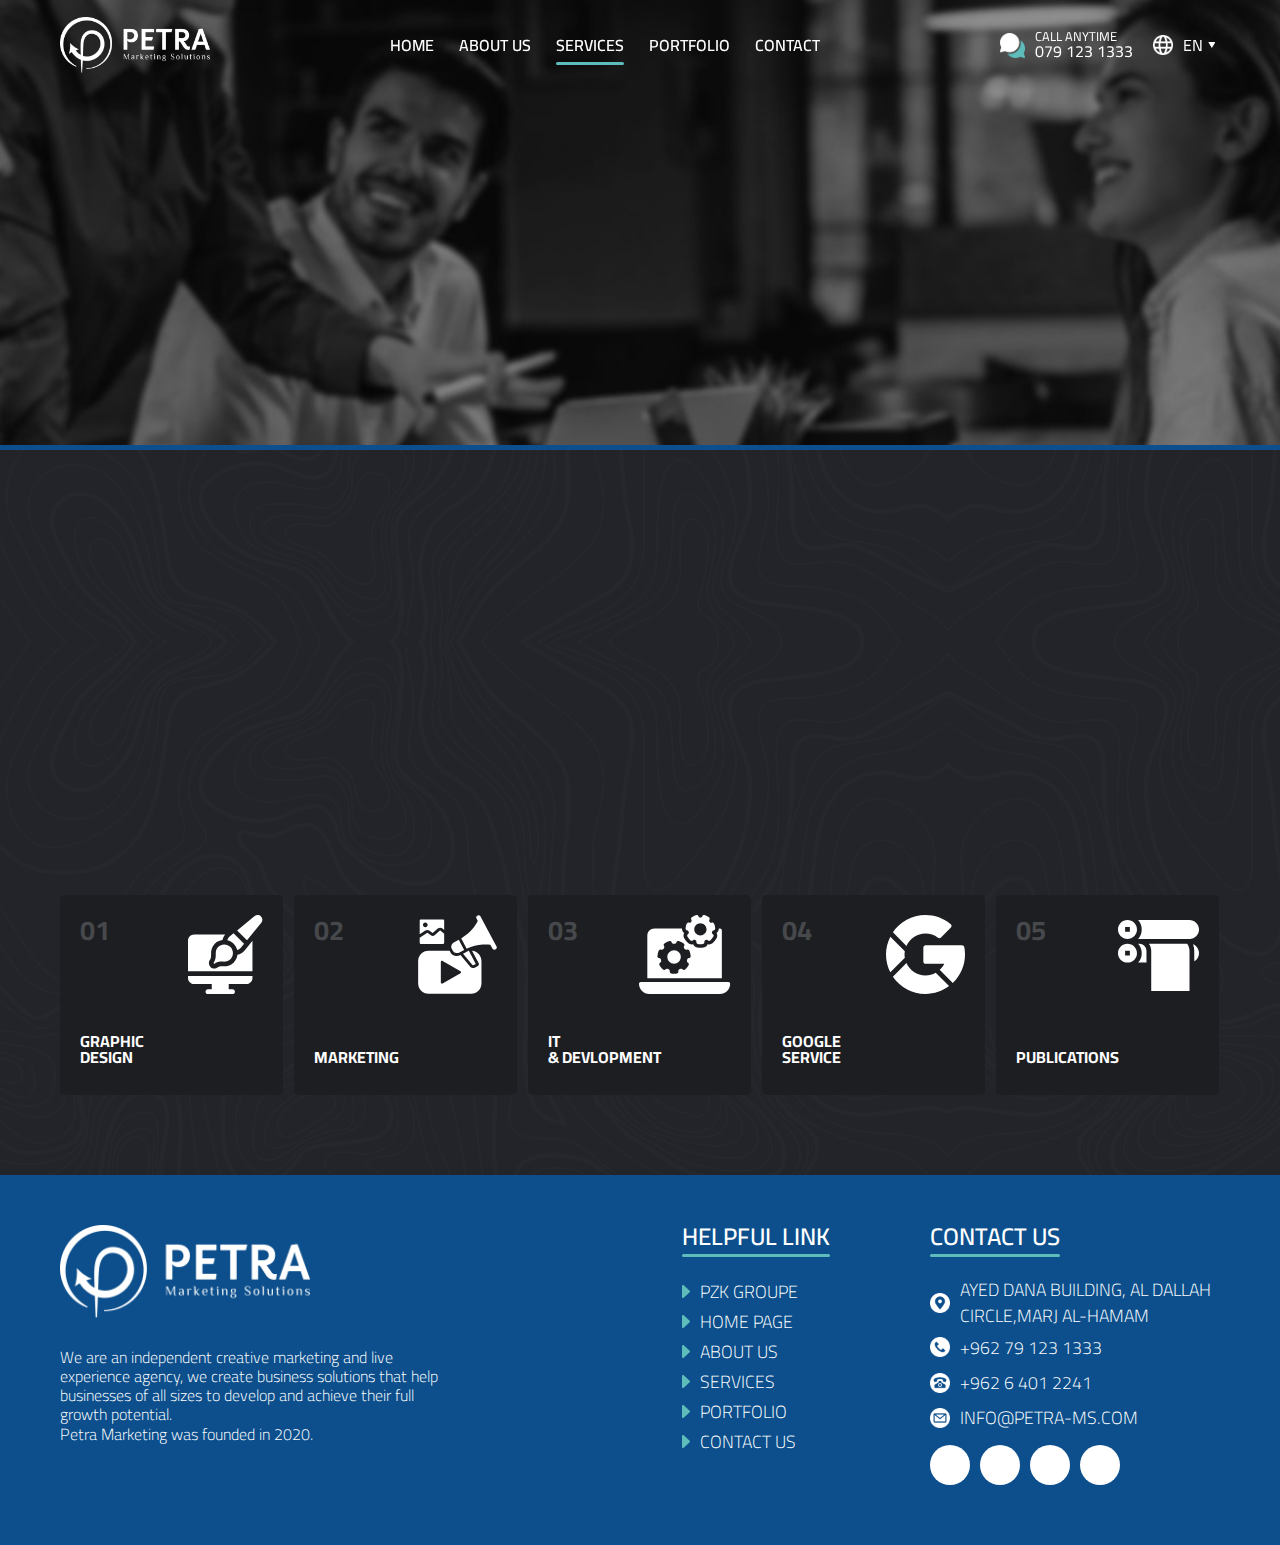
<file: pages/services.html>
<!DOCTYPE html>
<html lang="en">

<head>
  <meta charset="UTF-8">
  <meta name="viewport" content="width=device-width, initial-scale=1.0">
  <link rel="icon" href="../media/tap-icon.svg" type="image/x-icon" />
  <link rel="shortcut icon" href="../media/tap-icon.svg" />
  <link rel="apple-touch-icon" href="../media/tap-icon.svg" />
  <meta name="color-scheme" content="light only">
  <link rel="stylesheet" href="https://site-assets.fontawesome.com/releases/v6.4.2/css/all.css">
  <link rel="stylesheet" href="../js/swiper-bundle.min.css">
  <link rel="stylesheet" href="../scss/style.css">
  <title>Petra</title>
</head>

<body>
  <!-- Start Nav -->
  <nav>
    <div class="box f-s">
      <a href="../index.html" class="logo">
        <img src="../media/logo.png" alt="">
      </a>
      <div class="links">
        <div class="ls">
          <ul class="mainLinks">
            <li><a class="link" href="../index.html">Home</a></li>
            <li><a class="link" href="./about.html">about us</a></li>
            <li><a class="link active" href="./services.html">services</a></li>
            <li><a class="link" href="./portfolio.html">portfolio</a></li>
            <li><a class="link" href="./contact.html">contact</a></li>
          </ul>
          <div class="mLinks">
            <a href="##">
              <img src="../media/icons/callany.png" alt="">
              <div class="ll">
                <span>call anytime</span>
                <span>079 123 1333</span>
              </div>
            </a>
            <div class="drop"><a href="##">
                <img class="lang" src="../media/icons/language.png" alt="">EN<img class="drop-icon"
                  src="../media/icons/arrow.png" alt=""></a>
              <span class="dropMenu">
                <a href="../ar-pages/services.html"><img class="lang" src="../media/icons/language.png" alt=""> AR </a>
              </span>
            </div>
          </div>
        </div>
      </div>
      <div class="last">
        <div class="mLinks">
          <a href="##">
            <img src="../media/icons/callany.png" alt="">
            <div class="ll">
              <span>call anytime</span>
              <span>079 123 1333</span>
            </div>
          </a>
          <div class="drop"><a href="##">
              <img class="lang" src="../media/icons/language.png" alt="">EN<img class="drop-icon"
                src="../media/icons/arrow.png" alt=""></a>
            <span class="dropMenu">
              <a href="../ar-pages/services.html"><img class="lang" src="../media/icons/language.png" alt=""> AR </a>
            </span>
          </div>
        </div>
        <button class="menu">
          <span></span>
          <span></span>
          <span></span>
        </button>
      </div>
    </div>
  </nav>
  <!-- End Nav -->
  <!-- start header -->
  <div class="header">
    <img class="hm1 homeAnimation" src="../media/home.jpg" alt="">
    <img class="hm2 layerAnimation" src="../media/layer.png" alt="">
    <div class="headerText">
      <h1 class="btmAni2000">Services</h1>
      <h2 class="btmAni2500">Home - <span> Services</span></h2>
    </div>
  </div>
  <!-- end header -->

  <!-- Start Clients -->
  <div class="container">
    <div class="box svs btmAni2000">
      <h1>We provide a wide range of services that will meet all your marketing needs to assist you boom <span>your
          business!</span>
          <img class="ig1" src="../media/icons/main-icon.png" alt="">
          <img class="ig2" src="../media/icons/main-icon.png" alt="">
        </h1>
    </div>
    
    <!-- start services -->
    <div class="section">
      <div class="box sec">
        <header class="js-scroll fade-top">our services</header>
        <div class="sw">
          <div class="swiper mySwiper3">
            <div class="swiper-wrapper">
              <div class="swiper-slide">
                <div class="cat mainPage" id="GD">
                  <span class="num">01</span>
                  <span class="title">
                    <span>Graphic</span>
                    <span>Design</span>
                  </span>
                  <svg width="75" height="79" viewBox="0 0 75 79" fill="none" xmlns="http://www.w3.org/2000/svg">
                    <path
                      d="M49.42 39.8299C49.0652 42.7292 47.7614 45.4926 45.6135 47.6405C43.0028 50.2527 39.3537 51.4825 34.771 51.2973C31.557 51.1692 30.0727 52.0102 29.8289 52.1629C28.8445 53.0254 27.5947 53.4976 26.2754 53.4976C24.8328 53.4976 23.4765 52.936 22.4566 51.916C20.696 50.1555 20.4121 47.4399 21.6141 45.3708L22.4766 44.0037C22.7698 43.2893 23.1663 41.879 23.0738 39.6C22.8901 35.0159 24.1199 31.3683 26.7306 28.7575C28.8692 26.6205 31.6033 25.2967 34.5597 24.9433C34.9778 22.9328 35.8835 21.0519 37.1904 19.4719H6.17973C2.77285 19.4719 0.00012207 22.2431 0.00012207 25.65V56.2919H64.4656V25.866L56.6319 35.4664C54.7896 37.7176 52.2313 39.2498 49.42 39.8299Z"
                      fill="white" />
                    <path
                      d="M0.00015436 62.8959C0.00015436 66.3013 2.77288 69.0724 6.17977 69.0724H23.7417V74.371H19.8491C18.5709 74.371 17.5347 75.4073 17.5347 76.6855C17.5347 77.9637 18.5709 78.9999 19.8491 78.9999H44.6159C45.8941 78.9999 46.9303 77.9637 46.9303 76.6855C46.9303 75.4073 45.8941 74.371 44.6159 74.371H40.7233V69.0724H58.2859C61.6927 69.0724 64.4655 66.3013 64.4655 62.8959V60.9209H0V62.8959H0.00015436Z"
                      fill="white" />
                    <path
                      d="M25.7857 47.4982C25.7853 47.4985 25.7848 47.4989 25.7845 47.4994C25.7842 47.4996 25.784 47.4997 25.7839 47.5L25.7833 47.5006C25.7829 47.5008 25.7828 47.5011 25.7825 47.5014C25.7823 47.5019 25.7822 47.5019 25.7817 47.5022L25.7816 47.5023C25.7814 47.5026 25.7811 47.5028 25.7808 47.5031C25.7808 47.5031 25.7808 47.5031 25.7806 47.5033C25.7805 47.5034 25.7802 47.5037 25.78 47.504C25.78 47.504 25.78 47.504 25.7799 47.5042C25.7796 47.5043 25.7794 47.5047 25.7791 47.505C25.7791 47.505 25.7791 47.505 25.7789 47.5051L25.7782 47.5059C25.4856 47.8078 25.4885 48.2897 25.7868 48.5881C25.9376 48.7387 26.1349 48.814 26.3324 48.814C26.528 48.814 26.7237 48.7401 26.8738 48.5921C26.921 48.5474 29.2582 46.3868 35.0156 46.6182C38.2547 46.7488 40.7383 45.9728 42.3981 44.3132C45.7992 40.912 45.7992 35.378 42.3981 31.9769C40.7505 30.3293 38.5599 29.4219 36.2299 29.4219C33.8999 29.4219 31.7093 30.3291 30.0617 31.9769C28.4021 33.6365 27.6265 36.1203 27.7567 39.3593C27.9894 45.1481 25.8044 47.4789 25.7868 47.4971C25.7862 47.4976 25.786 47.4979 25.7857 47.4982Z"
                      fill="white" />
                    <path
                      d="M49.2194 35.0715C50.7284 34.6194 52.0878 33.7245 53.1015 32.4855L56.0588 28.8614L45.524 18.3267L41.915 21.2743C40.6729 22.2865 39.7749 23.6443 39.3213 25.1534C41.7067 25.7135 43.8946 26.9278 45.6706 28.7037C47.4882 30.5213 48.6717 32.7355 49.2194 35.0715Z"
                      fill="white" />
                    <path
                      d="M72.9858 1.38979C71.2623 -0.333703 68.5374 -0.471027 66.6488 1.07194L49.1272 15.3834L59.0002 25.2564L73.3052 7.72536C74.8466 5.83816 74.7093 3.11328 72.9858 1.38979Z"
                      fill="white" />
                  </svg>
                </div>
              </div>
              <div class="swiper-slide">
                <div class="cat" id="sub">
                  <span class="num">02</span>
                  <span class="title">
                    <span>Marketing</span>
                  </span>
                  <svg width="79" height="79" viewBox="0 0 79 79" fill="none" xmlns="http://www.w3.org/2000/svg">
                    <g clip-path="url(#clip0_156_148)">
                      <path
                        d="M33.6367 33.4824C33.1275 32.5258 33.0967 31.3531 33.5287 30.2267C34.007 29.0078 34.9637 27.9586 36.2135 27.3105L40.7961 24.8726L42.3854 27.866C42.3854 27.8814 42.4008 27.8814 42.4008 27.8814C42.4162 27.8969 42.4162 27.9277 42.4316 27.9586L46.1656 34.9636L42.4471 36.9386L42.1539 37.0929L41.583 37.3861C40.6109 37.9107 39.5463 38.1576 38.5125 38.0959C36.9541 38.0342 35.6426 37.2781 35.01 36.0746L33.6367 33.4824ZM63.4623 46.0422V68.5387C63.4623 74.2322 58.8488 78.8457 53.1707 78.8457H10.4613C4.76777 78.8457 0.154297 74.2322 0.154297 68.5387V46.0422C0.154297 40.364 4.76777 35.7506 10.4459 35.7506H31.6309L32.5103 37.4015C33.6213 39.5 35.8123 40.8115 38.3891 40.9195C38.5279 40.9349 38.6822 40.9349 38.8211 40.9349C40.0555 40.9349 41.3053 40.6418 42.4625 40.0863L52.4764 51.998C53.0936 52.7232 54.0039 53.0935 54.9605 53.0935C55.5469 53.0935 56.1641 52.9392 56.7195 52.6461L59.8518 50.9797C60.8084 50.4859 61.2096 49.3133 60.7158 48.3566L54.0193 35.7814C59.2963 36.2135 63.4623 40.6418 63.4623 46.0422ZM42.4779 56.272L24.6104 45.9496C23.8234 45.5021 22.8359 46.0576 22.8359 46.9679V67.5974C22.8359 68.5078 23.8234 69.0787 24.6104 68.6158L42.4779 58.2933C43.2648 57.8613 43.2648 56.7195 42.4779 56.272ZM55.3926 50.1619L57.7996 48.8812L50.8408 35.7969C50.81 35.8123 50.7791 35.8123 50.7482 35.8277C50.5477 35.9049 50.3625 35.982 50.1773 36.0746C50.0076 36.1517 49.8533 36.2289 49.699 36.2906C49.6219 36.3215 49.5293 36.3678 49.4521 36.3986C49.3287 36.4603 49.2207 36.5066 49.1127 36.5683C49.0047 36.6146 48.9121 36.6763 48.8195 36.7226C48.7887 36.7381 48.7578 36.7535 48.7424 36.7689L45.0238 38.7439L54.652 50.1619C54.7445 50.2853 55.0531 50.347 55.3926 50.1619ZM7.35996 15.5531L1.69727 19.3025V5.66267C1.69727 4.98377 2.2373 4.4283 2.91621 4.4283H24.9652C25.6441 4.4283 26.1842 4.98377 26.1842 5.66267V14.9668L24.5332 13.5164C23.1754 12.3437 21.1387 12.3746 19.7809 13.5627L14.6736 18.1144L11.526 15.692C10.3225 14.7662 8.64062 14.7045 7.35996 15.5531ZM7.31367 12.1431C8.60977 12.1431 9.65898 11.0939 9.65898 9.7824C9.65898 8.48631 8.60977 7.43709 7.31367 7.43709C6.00215 7.43709 4.95293 8.48631 4.95293 9.7824C4.96836 11.0939 6.01758 12.1431 7.31367 12.1431ZM78.568 31.5537C74.618 24.1012 70.6371 16.664 66.6717 9.2115C65.2522 6.54217 63.8018 3.90369 62.4131 1.21892C61.1633 -1.18811 57.1207 0.879471 58.4322 3.34822L59.2654 4.92205C59.4506 5.2615 59.6357 5.61638 59.8209 5.95584C58.6637 8.20857 57.2904 10.3842 55.6857 12.4363C54.5902 13.8558 53.4021 15.1828 52.0752 16.5252C50.918 17.6824 49.6682 18.7933 48.3412 19.858C46.7365 21.1387 45.0393 22.3422 43.234 23.4685L43.8666 24.6412C43.9437 24.7955 44.0209 24.9189 44.0672 25.0424L48.6652 33.683C48.7732 33.6213 48.8967 33.575 49.0047 33.5287C49.159 33.4515 49.3441 33.3744 49.5447 33.2972C49.6682 33.2355 49.7916 33.1892 49.9459 33.1275C50.1002 33.0658 50.2699 32.9887 50.4551 32.9115C50.5014 32.8961 50.5477 32.8806 50.5939 32.8498L50.918 32.7109C53.9885 31.4765 58.8643 29.9181 64.7584 29.5015C67.3043 29.3164 69.8193 29.3935 72.3035 29.6713C73.0441 31.0291 73.8002 32.356 74.5871 33.6676C75.9758 35.982 79.8949 34.007 78.568 31.5537ZM2.91621 28.9152H24.9652C25.6441 28.9152 26.1842 28.3597 26.1842 27.6808V18.7008L22.6816 15.6611C22.3885 15.4142 21.9564 15.4142 21.6633 15.6765L16.5715 20.2283C15.5531 21.1541 14.041 21.2004 12.9609 20.3672L9.81328 17.9601C9.55098 17.7596 9.19609 17.7595 8.91836 17.9293L1.69727 22.6971V27.6808C1.69727 28.3597 2.25273 28.9152 2.91621 28.9152Z"
                        fill="white" />
                    </g>
                    <defs>
                      <clipPath id="clip0_156_148">
                        <rect width="79" height="79" fill="white" />
                      </clipPath>
                    </defs>
                  </svg>
                </div>
              </div>
              <div class="swiper-slide">
                <div class="cat mainPage">
                  <span class="num">03</span>
                  <span class="title">
                    <span>it</span>
                    <span>& devlopment</span>
                  </span>
                  <svg width="92" height="79" viewBox="0 0 92 79" fill="none" xmlns="http://www.w3.org/2000/svg">
                    <path
                      d="M50.1557 7.71346C49.6999 7.49468 49.1711 7.45822 48.6971 7.64054C48.2231 7.82285 47.8584 8.18749 47.6579 8.64329C47.038 10.1748 46.6551 11.7974 46.564 13.5112C46.5458 14.0034 46.7281 14.4957 47.0745 14.8603C47.4027 15.225 47.8949 15.4255 48.3872 15.4255H48.4054C48.8977 15.4255 49.554 16.0272 49.7728 16.9935C50.0098 17.9597 49.6452 18.7802 49.2076 18.999C48.7518 19.1995 48.4054 19.6006 48.2413 20.0746C48.0955 20.5669 48.1502 21.0774 48.3872 21.5332C49.1894 22.9735 50.2286 24.2679 51.4866 25.3983C51.8694 25.7447 52.3617 25.9088 52.8722 25.8541C53.3645 25.8176 53.8203 25.5624 54.1484 25.1795C54.4401 24.7967 55.3335 24.6326 56.2268 25.0701C57.1202 25.4895 57.5395 26.2734 57.4301 26.7657C57.3208 27.258 57.4119 27.7685 57.6854 28.1878C57.9771 28.6071 58.4147 28.8988 58.9069 28.9718C59.7821 29.1176 60.6025 29.1905 61.3864 29.1905C62.1704 29.1905 62.9908 29.1176 63.866 28.9718C64.3582 28.8988 64.814 28.6071 65.0875 28.1878C65.361 27.7685 65.4521 27.258 65.3428 26.7657C65.2334 26.2734 65.6527 25.4895 66.5461 25.0701C67.4394 24.6326 68.3328 24.7784 68.6427 25.1795C68.9527 25.5624 69.4084 25.8176 69.9007 25.8541C70.4112 25.9088 70.9035 25.7447 71.2863 25.3983C72.5443 24.2679 73.5835 22.9735 74.3857 21.5332C74.641 21.0774 74.6774 20.5669 74.5316 20.0746C74.3675 19.6006 74.0211 19.1995 73.5653 18.999C73.2189 18.8349 72.9272 18.2879 72.9272 17.5769C72.9272 17.3946 72.9454 17.194 73.0001 16.9935C73.2189 16.0272 73.8752 15.4255 74.3857 15.4255C74.878 15.4255 75.3702 15.225 75.7166 14.8603C76.0631 14.4957 76.2271 14.0034 76.2089 13.5112C76.1177 11.7974 75.7531 10.1748 75.115 8.64329C74.9145 8.18749 74.5498 7.82285 74.0758 7.64054C73.6018 7.45822 73.073 7.49468 72.6172 7.71346C72.1797 7.93225 71.3228 7.69523 70.7029 6.91127C70.083 6.14553 70.0283 5.25217 70.3383 4.85107C70.6664 4.4682 70.7941 3.95771 70.7211 3.46545C70.6664 2.97319 70.393 2.5174 69.9736 2.22569C68.6062 1.25941 67.1112 0.530133 65.5068 0.0743376C65.0146 -0.0715168 64.5041 0.00140937 64.0665 0.256655C63.629 0.5119 63.319 0.931232 63.2096 1.42349C63.1002 1.91575 62.371 2.42624 61.3864 2.42624C60.4019 2.42624 59.6727 1.91575 59.5633 1.42349C59.4539 0.931232 59.1439 0.5119 58.7064 0.256655C58.287 0.00140937 57.7583 -0.0715168 57.2843 0.0743376C55.6617 0.530133 54.1667 1.25941 52.7993 2.22569C52.3799 2.5174 52.1065 2.97319 52.0518 3.46545C51.9788 3.95771 52.1247 4.4682 52.4346 4.85107C52.7446 5.25217 52.6899 6.14553 52.0882 6.91127C51.4683 7.69523 50.5932 7.93225 50.1557 7.71346ZM61.3864 8.18749C64.7776 8.18749 67.5306 10.9587 67.5306 14.3316C67.5306 17.7227 64.7776 20.4757 61.3864 20.4757C57.9953 20.4757 55.2423 17.7227 55.2423 14.3316C55.2423 10.9587 57.9953 8.18749 61.3864 8.18749Z"
                      fill="white" />
                    <path
                      d="M81.0222 13.6023H79.8371C79.8189 15.0244 79.2901 16.3735 78.3603 17.358C78.1233 17.5951 77.8681 17.8138 77.5946 18.0144C77.7587 18.2879 77.8681 18.5613 77.9775 18.8713C78.4515 20.4757 78.2874 21.9889 77.5581 23.3016C76.5736 25.0701 75.2791 26.6927 73.7294 28.0966C72.7267 28.9899 71.4322 29.5004 70.0831 29.5004C69.9008 29.5004 69.7002 29.4822 69.5179 29.464C69.208 29.4457 68.898 29.391 68.6063 29.2999C68.4787 29.6098 68.3146 29.8833 68.1323 30.1568C67.2936 31.4512 65.9262 32.3264 64.3948 32.5634C63.3738 32.7275 62.371 32.8186 61.3865 32.8186C60.402 32.8186 59.3992 32.7275 58.3053 32.5451C56.9015 32.3446 55.5523 31.5059 54.6954 30.2479C54.4949 29.938 54.3126 29.6281 54.1849 29.2999C53.8385 29.391 53.4921 29.4457 53.1457 29.464C53.0728 29.4822 52.8723 29.5004 52.6899 29.5004C51.3408 29.5004 50.0463 28.9899 49.0436 28.0783C47.4939 26.6927 46.1994 25.0701 45.1967 23.2834C44.4856 21.8978 44.3398 20.421 44.7409 19.0171C44.8685 18.6707 45.0144 18.3243 45.1784 18.0144C44.8867 17.8138 44.6132 17.5586 44.3762 17.2851C43.4646 16.3371 42.9542 14.9879 42.9359 13.6023H15.3877C11.4861 13.6023 8.31372 16.7746 8.31372 20.6762V63.211H82.8453V15.4984L82.8271 15.4802C82.8271 15.4619 82.8453 15.4437 82.8453 15.4437C82.8453 14.441 82.0249 13.6023 81.0222 13.6023ZM51.1767 42.4815C50.8303 42.8461 50.3563 43.0649 49.8458 43.0649C49.1712 43.0649 48.2961 43.7942 48.0226 45.0339C47.7309 46.2737 48.2049 47.3129 48.8066 47.6046C49.2624 47.8052 49.6088 48.2063 49.7728 48.6803C49.9369 49.1726 49.8822 49.683 49.627 50.1388C48.7336 51.7432 47.5668 53.22 46.1447 54.478C45.7801 54.8062 45.2878 54.9885 44.7773 54.9338C44.2851 54.8973 43.8111 54.6421 43.5011 54.2592C43.0818 53.7305 41.9696 53.5117 40.821 54.0587C39.6724 54.6056 39.1619 55.6084 39.3078 56.2647C39.4172 56.757 39.326 57.2857 39.0525 57.705C38.7791 58.1244 38.3233 58.3978 37.831 58.489C36.8465 58.6531 35.9349 58.726 35.0598 58.726C34.1664 58.726 33.2548 58.6531 32.2703 58.489C31.7781 58.3978 31.3405 58.1244 31.0488 57.705C30.7753 57.2857 30.6841 56.757 30.7935 56.2647C30.9576 55.6084 30.4289 54.6056 29.2803 54.0587C28.1317 53.4935 27.0196 53.7123 26.6002 54.2592C26.2903 54.6421 25.8345 54.8973 25.324 54.9338C24.8317 54.9885 24.3395 54.8244 23.9566 54.478C22.5345 53.22 21.3677 51.7432 20.4743 50.1388C20.2191 49.683 20.1826 49.1726 20.3285 48.6803C20.4926 48.2063 20.839 47.8052 21.2948 47.6046C21.8964 47.3129 22.3704 46.2737 22.0787 45.0339C21.8053 43.7942 20.9301 43.0649 20.2556 43.0649C19.7451 43.0649 19.271 42.8461 18.9246 42.4815C18.5782 42.1168 18.4141 41.6428 18.4324 41.1323C18.5418 39.218 18.9611 37.3948 19.6539 35.6992C19.8545 35.2252 20.2191 34.8606 20.6931 34.6783C21.1671 34.5142 21.6959 34.5324 22.1517 34.7512C22.7533 35.0611 23.8655 34.7694 24.6494 33.7849C25.4516 32.7822 25.4881 31.6518 25.0505 31.1231C24.7406 30.722 24.5947 30.2297 24.6677 29.7192C24.7406 29.227 25.0141 28.7712 25.4152 28.4794C26.9466 27.4038 28.6422 26.5833 30.4471 26.0728C30.9212 25.927 31.4499 25.9999 31.8692 26.2552C32.3068 26.5104 32.6167 26.9297 32.7261 27.422C32.872 28.0783 33.7836 28.7712 35.0598 28.7712C36.3178 28.7712 37.2294 28.0783 37.3752 27.422C37.4846 26.9297 37.7946 26.5104 38.2321 26.2552C38.6514 25.9999 39.1802 25.927 39.6724 26.0728C41.4591 26.5833 43.1547 27.4038 44.6862 28.4794C45.1055 28.7712 45.3608 29.227 45.4337 29.7192C45.5066 30.2297 45.3608 30.722 45.0508 31.1231C44.6315 31.6518 44.6679 32.7822 45.4519 33.7849C46.2541 34.7694 47.348 35.0611 47.9497 34.7512C48.4055 34.5324 48.9342 34.5142 49.4082 34.6783C49.8822 34.8606 50.2469 35.2252 50.4474 35.6992C51.1585 37.3948 51.5596 39.2362 51.669 41.1323C51.7054 41.6246 51.5231 42.1351 51.1767 42.4815Z"
                      fill="white" />
                    <path
                      d="M35.0597 35.3347C31.3404 35.3347 28.314 38.343 28.314 42.0623C28.314 45.7815 31.3404 48.808 35.0597 48.808C38.779 48.808 41.7873 45.7815 41.7873 42.0623C41.7873 38.3247 38.779 35.3347 35.0597 35.3347Z"
                      fill="white" />
                    <path
                      d="M89.3359 66.8757H1.82318C0.820431 66.8757 0 67.6962 0 68.6989C0 74.3872 4.61265 78.9999 10.301 78.9999H80.8581C86.5464 78.9999 91.159 74.3872 91.159 68.6989C91.159 67.6962 90.3386 66.8757 89.3359 66.8757Z"
                      fill="white" />
                  </svg>
                </div>
              </div>
              <div class="swiper-slide">
                <div class="cat mainPage" id="GS">
                  <span class="num">04</span>
                  <span class="title">
                    <span>Google </span>
                    <span>Service</span>
                  </span>
                  <svg width="79" height="79" viewBox="0 0 79 79" fill="none" xmlns="http://www.w3.org/2000/svg">
                    <path
                      d="M78.9998 39.4999C78.9998 37.0182 78.7669 34.5342 78.3059 32.1225C78.0979 31.0309 77.1419 30.2419 76.0322 30.2419H39.6542C38.3749 30.2419 37.3397 31.2771 37.3397 32.5564V46.4431C37.3397 47.7224 38.3749 48.7575 39.6542 48.7575H58.319C57.156 51.1118 55.5533 53.1545 53.6714 54.8731L66.7527 67.9543C74.2794 60.7834 78.9998 50.6924 78.9998 39.4999Z"
                      fill="white" />
                    <path
                      d="M39.4998 18.5156C44.0406 18.5156 48.3598 19.9576 51.9896 22.6879C52.9072 23.3773 54.2024 23.2937 55.016 22.4731L64.8932 12.596C65.352 12.1371 65.5983 11.5065 65.569 10.8578C65.5397 10.2092 65.2412 9.60342 64.7439 9.18527C57.6764 3.26152 48.7101 0 39.4998 0C25.945 0 13.9702 6.88996 6.89124 17.351L20.4767 30.9365C23.7179 23.6358 31.0103 18.5156 39.4998 18.5156Z"
                      fill="white" />
                    <path
                      d="M39.4998 78.9997C48.3353 78.9997 56.4713 76.0372 63.0458 71.1017L49.719 57.775C46.6729 59.4901 43.1913 60.4841 39.4998 60.4841C31.0103 60.4841 23.7179 55.3639 20.4767 48.0632L6.89124 61.6487C13.9702 72.1097 25.945 78.9997 39.4998 78.9997Z"
                      fill="white" />
                    <path
                      d="M18.8526 42.8335C18.6753 41.7412 18.5156 40.6412 18.5156 39.4999C18.5156 38.3586 18.6753 37.2586 18.8526 36.1663L4.32956 21.6433C1.58185 27.0097 0 33.0682 0 39.4999C0 45.9316 1.58185 51.99 4.32972 57.3563L18.8526 42.8335Z"
                      fill="white" />
                  </svg>
                </div>
              </div>
              <div class="swiper-slide">
                <div class="cat mainPage">
                  <span class="num">05</span>
                  <span class="title">
                    <span>Publications</span>
                  </span>
                  <svg width="81" height="81" viewBox="0 0 81 81" fill="none" xmlns="http://www.w3.org/2000/svg">
                    <path
                      d="M28.4766 35.7539V47.6191H20.095C22.3557 45.099 23.7305 41.7704 23.7305 38.127C23.7305 34.4835 22.3557 31.1549 20.095 28.6348H21.3574C25.2825 28.6348 28.4766 31.8289 28.4766 35.7539Z"
                      fill="white" />
                    <path
                      d="M76.2536 46.3519V35.7539C76.2536 33.5074 75.8122 31.3306 74.9563 29.3103C78.3687 30.6519 80.8177 33.8586 80.9902 37.6919C81.1547 41.4081 79.2025 44.6513 76.2536 46.3519Z"
                      fill="white" />
                    <path
                      d="M71.5076 23.8888H20.095C22.3557 21.3687 23.7305 18.0401 23.7305 14.3967C23.7305 10.7533 22.3557 7.42471 20.095 4.90454H71.3716C76.5385 4.90454 80.7625 8.88333 80.9903 13.9616C81.2339 19.4402 76.877 23.8888 71.5076 23.8888Z"
                      fill="white" />
                    <path
                      d="M69.1283 28.6348H30.8433C32.3367 30.6202 33.2226 33.085 33.2226 35.7539V76.0955H71.5076V35.7539C71.5076 33.085 70.6217 30.6202 69.1283 28.6348Z"
                      fill="white" />
                    <path
                      d="M9.49219 4.90454C4.25883 4.90454 0 9.16337 0 14.3967C0 19.6301 4.25883 23.8889 9.49219 23.8889C14.7255 23.8889 18.9844 19.6301 18.9844 14.3967C18.9844 9.16337 14.7255 4.90454 9.49219 4.90454ZM11.8652 16.7698H7.11914V12.0237H11.8652V16.7698Z"
                      fill="white" />
                    <path
                      d="M9.49219 28.6348C4.25883 28.6348 0 32.8936 0 38.127C0 43.3603 4.25883 47.6191 9.49219 47.6191C14.7255 47.6191 18.9844 43.3603 18.9844 38.127C18.9844 32.8936 14.7255 28.6348 9.49219 28.6348ZM11.8652 40.5H7.11914V35.7539H11.8652V40.5Z"
                      fill="white" />
                  </svg>
                </div>
              </div>
              <div class="swiper-slide">
                <div class="cat mainPage" id="PR">
                  <span class="num">06</span>
                  <span class="title">
                    <span>Public</span>
                    <span>Relations</span>
                  </span>
                  <svg width="78" height="78" viewBox="0 0 78 78" fill="none" xmlns="http://www.w3.org/2000/svg">
                    <path
                      d="M34.5312 30.5469C34.5312 32.3425 33.3386 33.8632 31.7037 34.3599C31.8152 33.9934 31.875 33.6055 31.875 33.2031C31.875 31.0064 30.0873 29.2188 27.8906 29.2188C25.6939 29.2188 23.9062 31.0064 23.9062 33.2031C23.9062 35.3998 25.6939 37.1875 27.8906 37.1875H30.5469C34.2085 37.1875 37.1875 34.2085 37.1875 30.5469V15.9375C37.1875 17.8952 36.1117 19.5898 34.5312 20.5116V30.5469Z"
                      fill="white" />
                    <path
                      d="M34.5312 15.9375C34.5312 14.4726 33.3399 13.2812 31.875 13.2812V18.5938C33.3399 18.5938 34.5312 17.4024 34.5312 15.9375Z"
                      fill="white" />
                    <path
                      d="M29.2188 18.5938V11.475C29.2188 10.8442 28.7698 10.2957 28.1509 10.1721L17.1434 7.97144C15.0025 8.03519 13.2812 9.79628 13.2812 11.9532V18.5938C13.2812 22.9885 16.8552 26.5625 21.25 26.5625C25.6448 26.5625 29.2188 22.9885 29.2188 18.5938ZM15.9375 11.9532C15.9375 11.22 16.5325 10.625 17.2656 10.625C17.9988 10.625 18.5938 11.22 18.5938 11.9532C18.5938 12.6863 17.9988 13.2813 17.2656 13.2813C16.5325 13.2813 15.9375 12.6863 15.9375 11.9532ZM25.2344 18.5938C25.2344 20.7945 23.4507 22.5782 21.25 22.5782C19.0493 22.5782 17.2656 20.7945 17.2656 18.5938V17.2657H25.2344V18.5938ZM25.2344 13.2813C24.5013 13.2813 23.9062 12.6863 23.9062 11.9532C23.9062 11.22 24.5013 10.625 25.2344 10.625C25.9675 10.625 26.5625 11.22 26.5625 11.9532C26.5625 12.6863 25.9675 13.2813 25.2344 13.2813Z"
                      fill="white" />
                    <path
                      d="M31.875 27.8933V21.25H31.5257C30.9811 23.3537 29.8071 25.2012 28.22 26.5891C29.584 26.6581 30.847 27.1216 31.875 27.8933Z"
                      fill="white" />
                    <path
                      d="M17.729 28.6064L17.3877 29.2891C18.0358 30.8443 19.5446 31.875 21.2499 31.875C21.2964 31.875 21.3402 31.8657 21.3854 31.8643C21.5979 30.8311 22.0733 29.904 22.7055 29.1058C22.2287 29.1736 21.7453 29.2187 21.2499 29.2187C20.0147 29.2187 18.8327 28.9956 17.729 28.6064Z"
                      fill="white" />
                    <path
                      d="M56.9965 42.2357C57.132 40.8717 58.2688 39.8438 59.6395 39.8438H62.548C63.9187 39.8438 65.0555 40.8717 65.191 42.237L65.7488 47.8125H71.7188V34.5312H50.4688V47.8125H56.4387L56.9965 42.2357Z"
                      fill="white" />
                    <path d="M59.6394 42.5L58.5769 53.125H63.6105L62.548 42.5H59.6394Z" fill="white" />
                    <path
                      d="M15.0317 28.0593L15.3491 27.4231C12.503 25.5159 10.625 22.27 10.625 18.5938V11.9531C10.625 8.74703 12.9107 6.06422 15.9375 5.44664V2.65625H18.5938V5.55156L28.6716 7.56766C30.2414 7.88109 31.438 9.10961 31.7714 10.625H31.875C32.8472 10.625 33.7463 10.9066 34.5312 11.3634V9.29688C34.5312 4.17031 30.3609 0 25.2344 0H17.2656C12.1391 0 7.96875 4.17031 7.96875 9.29688V23.5835C7.96875 25.5903 8.48539 27.5427 9.41906 29.3064L15.0317 28.0593Z"
                      fill="white" />
                    <path
                      d="M32.5444 47.2109C32.1061 47.8683 31.875 48.632 31.875 49.4209V53.125H37.1875V42.5H34.4821C34.3705 43.8281 33.9482 45.1045 33.2031 46.2227L32.5444 47.2109Z"
                      fill="white" />
                    <path d="M0 55.7812H77.0326V58.4375H0V55.7812Z" fill="white" />
                    <path
                      d="M7.96875 37.1875H21.25V42.7271C22.7959 43.2756 23.9062 44.7525 23.9062 46.4844C23.9062 48.2136 22.792 49.6745 21.25 50.2244V53.125H29.2188V49.4209C29.2188 48.106 29.6052 46.8324 30.3344 45.738L30.9931 44.7499C31.5709 43.8839 31.875 42.8759 31.875 41.8359C31.875 41.1281 31.7236 40.4401 31.4513 39.7986C31.1538 39.8265 30.8523 39.8438 30.5469 39.8438H27.8906C24.6805 39.8438 21.9964 37.5541 21.3828 34.522C21.339 34.5233 21.2952 34.5313 21.25 34.5313C18.6296 34.5313 16.2855 33.0477 15.134 30.7581L9.47352 32.0158C7.02313 32.5603 5.3125 34.6933 5.3125 37.2021V39.8438H7.96875V37.1875Z"
                      fill="white" />
                    <path
                      d="M37.1874 37.2021C37.1874 37.1516 37.1768 37.1052 37.1755 37.0547C36.2883 37.9578 35.2178 38.679 34.0251 39.1624C34.1048 39.3895 34.1991 39.6113 34.2602 39.8438H37.1874V37.2021Z"
                      fill="white" />
                    <path d="M5.3125 61.0938H71.7188V77.0312H5.3125V61.0938Z" fill="white" />
                    <path d="M10.625 50.4688H18.5938V53.125H10.625V50.4688Z" fill="white" />
                    <path d="M10.625 39.8438H18.5938V42.5H10.625V39.8438Z" fill="white" />
                    <path
                      d="M6.64062 47.8125H19.9219C20.6537 47.8125 21.25 47.2162 21.25 46.4844C21.25 45.7526 20.6537 45.1562 19.9219 45.1562H7.96875V42.5H5.3125V46.4844C5.3125 47.2162 5.90883 47.8125 6.64062 47.8125Z"
                      fill="white" />
                  </svg>
                </div>
              </div>
              <div class="swiper-slide">
                <div class="cat mainPage" id="CM">
                  <span class="num">07</span>
                  <span class="title">
                    <span>Celebrity</span>
                    <span>Management</span>
                  </span>
                  <svg width="68" height="83" viewBox="0 0 68 83" fill="none" xmlns="http://www.w3.org/2000/svg">
                    <path
                      d="M1.92371 74.8315V80.0681C1.92371 81.5732 3.15 82.7978 4.65745 82.7978H63.3423C64.8498 82.7978 66.0761 81.5732 66.0761 80.0681V74.8315H1.92371Z"
                      fill="white" />
                    <path
                      d="M30.3268 20.7957C28.7817 20.7957 27.5247 22.0507 27.5247 23.5935C27.5247 24.0868 27.1312 24.4902 26.6374 24.5031C25.403 24.5355 24.4297 24.9496 23.6619 25.7697C21.6772 27.8897 21.8185 31.8904 21.8201 31.9306C21.8206 31.9436 21.821 31.9566 21.821 31.9699C21.8131 36.0416 23.2136 37.4793 24.1925 37.9868V27.5699C24.4052 26.6888 24.9113 26.4626 25.7111 26.8915C30.3025 30.989 35.2117 34.225 41.717 32.279C42.4808 32.0482 43.633 31.9919 43.7409 33.0563V37.203C45.8682 34.6222 46.0549 30.7925 44.5219 27.8803C42.2217 23.5104 37.7214 20.7957 32.7769 20.7957H30.3268Z"
                      fill="white" />
                    <path
                      d="M26.0149 29.6033V39.0604C26.0149 43.4383 29.5819 47 33.9667 47C38.3514 47 41.9184 43.4385 41.9184 39.0604V34.1145C36.7321 35.5445 31.0682 34.189 27.0622 30.5377L26.0149 29.6033Z"
                      fill="white" />
                    <path
                      d="M33.3251 56.458L31.2861 68.3434L34 72.0973L36.7191 68.336L34.8907 56.458C34.5928 56.458 33.3251 56.458 33.3251 56.458Z"
                      fill="white" />
                    <path d="M44.6084 68.5212H50.0095V73.0119H44.6084V68.5212Z" fill="white" />
                    <path d="M17.9905 68.5212H23.3422V73.0119H17.9905V68.5212Z" fill="white" />
                    <path
                      d="M29.5847 69.099C29.4414 68.901 29.384 68.6536 29.4254 68.4128L31.5679 55.9241C29.3726 54.9102 28.1262 52.6687 28.1847 50.303C22.305 51.5723 17.9908 56.8255 17.9908 62.9274V66.7015H23.3426V62.8844C23.3426 62.382 23.7506 61.9745 24.2539 61.9745C24.7572 61.9745 25.1652 62.382 25.1652 62.8844V73.012H32.4139L29.5847 69.099Z"
                      fill="white" />
                    <path
                      d="M59.9709 35.8892H46.6062C46.0131 37.3498 45.0302 38.7755 43.7208 39.6903C43.5325 42.6243 42.0382 45.2078 39.8156 46.8713V48.4486C46.7197 49.7472 51.832 55.8338 51.832 62.9271V73.0117H62.7046V38.6188C62.7046 37.1137 61.4783 35.8892 59.9709 35.8892Z"
                      fill="white" />
                    <path
                      d="M39.8155 50.303C39.8738 52.5894 38.7157 54.7635 36.6371 55.8244L38.5772 68.4282C38.6135 68.6644 38.5553 68.9052 38.4153 69.099L35.5864 73.0122H42.7858V63.0609C42.7858 62.5585 43.1938 62.151 43.6971 62.151C44.2004 62.151 44.6084 62.5585 44.6084 63.0609V66.7017H50.0096V62.9275C50.0095 56.8255 45.6953 51.5723 39.8155 50.303Z"
                      fill="white" />
                    <path
                      d="M16.1682 62.9271C16.1682 55.8338 21.2805 49.7471 28.1846 48.4486V46.921C25.9898 45.3073 24.4906 42.8026 24.2324 39.9445C23.1623 39.6515 21.3864 38.7374 20.5112 35.8892H8.02915C6.5217 35.8892 5.29541 37.1137 5.29541 38.6188V73.0119H16.1682V62.9271Z"
                      fill="white" />
                    <path
                      d="M37.2805 48.2404C34.9355 49.0874 32.2864 48.9945 30.007 47.9839V50.6517C30.007 52.8501 31.7982 54.6385 33.9999 54.6385C36.2017 54.6385 37.9929 52.8499 37.9929 50.6517V47.9553C37.7706 48.0559 37.51 48.1577 37.2805 48.2404Z"
                      fill="white" />
                    <path
                      d="M6.66224 29.4294L10.7798 31.6054L9.99353 26.9965L13.3247 23.7327L8.72109 23.0603L6.66224 18.8672L4.60357 23.0603L0 23.7327L3.33112 26.9965L2.54471 31.6054L6.66224 29.4294Z"
                      fill="white" />
                    <path
                      d="M34 10.5622L38.1175 12.7382L37.3311 8.12952L40.6622 4.86552L36.0589 4.1931L34 0L31.9412 4.1931L27.3378 4.86552L30.6689 8.12952L29.8825 12.7382L34 10.5622Z"
                      fill="white" />
                    <path
                      d="M61.3377 27.6677L65.4552 29.8437L64.6688 25.2348L67.9999 21.971L63.3964 21.2986L61.3377 17.1055L59.2789 21.2986L54.6753 21.971L58.0064 25.2348L57.2202 29.8437L61.3377 27.6677Z"
                      fill="white" />
                  </svg>
                </div>
              </div>
            </div>
          </div>
        </div>
      </div>
    </div>
    <!-- End services -->

  </div>
  <!-- End Services -->

  <div class="goTop">
    <span>
      <i class="fa-solid fa-angle-up"></i>
    </span>
  </div>

  <!-- start footer -->
  <footer>
    <div class="box footer">
      <div class="footerLogo">
        <img src="../media/logo.png" alt="">
        <div class="aboutText">
          <article>
            <p>We are an independent creative marketing and live experience agency, we create business solutions that
              help businesses of all sizes to develop and achieve their full growth potential.</p>
            <p>Petra Marketing was founded in 2020.</p>
          </article>
        </div>
      </div>
      <div class="footerLinkGroup">
        <div class="linkGroup">
          <h2>helpful link</h2>
          <ul>
            <li><a href="##"><img src="../media/icons/footerLink.png" alt=""> PZK Groupe</a></li>
            <li><a href="../index.html"><img src="../media/icons/footerLink.png" alt=""> Home Page </a></li>
            <li><a href="./about.html"><img src="../media/icons/footerLink.png" alt=""> about us </a></li>
            <li><a href="./services.html"><img src="../media/icons/footerLink.png" alt=""> services</a></li>
            <li><a href="./portfolio.html"><img src="../media/icons/footerLink.png" alt=""> portfolio</a></li>
            <li><a href="./contact.html"><img src="../media/icons/footerLink.png" alt=""> contact us</a></li>
          </ul>
        </div>
        <div class="linkGroup cont">
          <h2>Contact US</h2>
          <ul>
            <li><a href="https://www.google.com/maps?q=%D8%A7%D9%84%D8%A8%D8%AA%D8%B1%D8%A7%D8%A1+%D9%84%D9%84%D8%AD%D9%84%D9%88%D9%84+%D8%A7%D9%84%D8%AA%D8%B3%D9%88%D9%8A%D9%82%D9%8A%D8%A9+Petra+Marketing+Solution%D8%8C+%D9%85%D8%AC%D9%85%D8%B9+%D8%B9%D8%A7%D9%8A%D8%AF+%D8%AF%D8%B9%D9%86%D8%A7,+Dalleh+Cir,+Amman&ftid=0x151ca768dcae3b01:0xea37b12abb36fff4&entry=gps&lucs=,94207319,47071704,47069508,47084304,94208458&g_st=ic"><img src="../media/icons/location.png" alt="">Ayed Dana Building, Al Dallah Circle,Marj
                Al-Hamam</a></li>
            <li><a href="tel:+962791231333"><img src="../media/icons/call.png" alt=""> +962 79 123 1333 </a></li>
            <li><a href="tel:+96264012241"><img src="../media/icons/tel.png" alt=""> +962 6 401 2241 </a></li>
            <li><a href="mailto:info@petra-ms.com"><img src="../media/icons/mail.png" alt=""> info@petra-ms.com</a></li>
          </ul>
          <div class="media">
            <a href="https://www.facebook.com/petramsjo?mibextid=JRoKGi"><i class="fa-brands fa-facebook-f"></i></a>
            <a href="https://www.instagram.com/petra_marketing_?igsh=MWxxNmNjcDA4OWkzZQ=="><i class="fa-brands fa-instagram"></i></a>
            <a href="https://www.linkedin.com/company/90782606/admin/feed/posts/"><i class="fa-brands fa-linkedin-in"></i></a>
            <a href="https://api.whatsapp.com/send/?phone=%2B962791231333&text&type=phone_number&app_absent=0"><i class="fa-brands fa-whatsapp"></i></a>
          </div>
        </div>
      </div>
    </div>
  </footer>
  <!-- end footer -->


  
  <!--Start Pop Up Sub -->
  <div class="popInner" id="pop1">
    <div class="twoSUb">
      <div class="cat mainPage" id="DM">
        <span class="num">01</span>
        <span class="title">
          <span>digital</span>
          <span>marketing</span>
        </span>
        <svg width="79" height="79" viewBox="0 0 79 79" fill="none" xmlns="http://www.w3.org/2000/svg">
          <g clip-path="url(#clip0_513_3933)">
            <path
              d="M33.6367 33.4824C33.1275 32.5258 33.0967 31.3531 33.5287 30.2267C34.007 29.0078 34.9637 27.9586 36.2135 27.3105L40.7961 24.8726L42.3854 27.866C42.3854 27.8814 42.4008 27.8814 42.4008 27.8814C42.4162 27.8969 42.4162 27.9277 42.4316 27.9586L46.1656 34.9636L42.4471 36.9386L42.1539 37.0929L41.583 37.3861C40.6109 37.9107 39.5463 38.1576 38.5125 38.0959C36.9541 38.0342 35.6426 37.2781 35.01 36.0746L33.6367 33.4824ZM63.4623 46.0422V68.5387C63.4623 74.2322 58.8488 78.8457 53.1707 78.8457H10.4613C4.76777 78.8457 0.154297 74.2322 0.154297 68.5387V46.0422C0.154297 40.364 4.76777 35.7506 10.4459 35.7506H31.6309L32.5103 37.4015C33.6213 39.5 35.8123 40.8115 38.3891 40.9195C38.5279 40.9349 38.6822 40.9349 38.8211 40.9349C40.0555 40.9349 41.3053 40.6418 42.4625 40.0863L52.4764 51.998C53.0936 52.7232 54.0039 53.0935 54.9605 53.0935C55.5469 53.0935 56.1641 52.9392 56.7195 52.6461L59.8518 50.9797C60.8084 50.4859 61.2096 49.3133 60.7158 48.3566L54.0193 35.7814C59.2963 36.2135 63.4623 40.6418 63.4623 46.0422ZM42.4779 56.272L24.6104 45.9496C23.8234 45.5021 22.8359 46.0576 22.8359 46.9679V67.5974C22.8359 68.5078 23.8234 69.0787 24.6104 68.6158L42.4779 58.2933C43.2648 57.8613 43.2648 56.7195 42.4779 56.272ZM55.3926 50.1619L57.7996 48.8812L50.8408 35.7969C50.81 35.8123 50.7791 35.8123 50.7482 35.8277C50.5477 35.9049 50.3625 35.982 50.1773 36.0746C50.0076 36.1517 49.8533 36.2289 49.699 36.2906C49.6219 36.3215 49.5293 36.3678 49.4521 36.3986C49.3287 36.4603 49.2207 36.5066 49.1127 36.5683C49.0047 36.6146 48.9121 36.6763 48.8195 36.7226C48.7887 36.7381 48.7578 36.7535 48.7424 36.7689L45.0238 38.7439L54.652 50.1619C54.7445 50.2853 55.0531 50.347 55.3926 50.1619ZM7.35996 15.5531L1.69727 19.3025V5.66267C1.69727 4.98377 2.2373 4.4283 2.91621 4.4283H24.9652C25.6441 4.4283 26.1842 4.98377 26.1842 5.66267V14.9668L24.5332 13.5164C23.1754 12.3437 21.1387 12.3746 19.7809 13.5627L14.6736 18.1144L11.526 15.692C10.3225 14.7662 8.64062 14.7045 7.35996 15.5531ZM7.31367 12.1431C8.60977 12.1431 9.65898 11.0939 9.65898 9.7824C9.65898 8.48631 8.60977 7.43709 7.31367 7.43709C6.00215 7.43709 4.95293 8.48631 4.95293 9.7824C4.96836 11.0939 6.01758 12.1431 7.31367 12.1431ZM78.568 31.5537C74.618 24.1012 70.6371 16.664 66.6717 9.2115C65.2522 6.54217 63.8018 3.90369 62.4131 1.21892C61.1633 -1.18811 57.1207 0.879471 58.4322 3.34822L59.2654 4.92205C59.4506 5.2615 59.6357 5.61638 59.8209 5.95584C58.6637 8.20857 57.2904 10.3842 55.6857 12.4363C54.5902 13.8558 53.4021 15.1828 52.0752 16.5252C50.918 17.6824 49.6682 18.7933 48.3412 19.858C46.7365 21.1387 45.0393 22.3422 43.234 23.4685L43.8666 24.6412C43.9437 24.7955 44.0209 24.9189 44.0672 25.0424L48.6652 33.683C48.7732 33.6213 48.8967 33.575 49.0047 33.5287C49.159 33.4515 49.3441 33.3744 49.5447 33.2972C49.6682 33.2355 49.7916 33.1892 49.9459 33.1275C50.1002 33.0658 50.2699 32.9887 50.4551 32.9115C50.5014 32.8961 50.5477 32.8806 50.5939 32.8498L50.918 32.7109C53.9885 31.4765 58.8643 29.9181 64.7584 29.5015C67.3043 29.3164 69.8193 29.3935 72.3035 29.6713C73.0441 31.0291 73.8002 32.356 74.5871 33.6676C75.9758 35.982 79.8949 34.007 78.568 31.5537ZM2.91621 28.9152H24.9652C25.6441 28.9152 26.1842 28.3597 26.1842 27.6808V18.7008L22.6816 15.6611C22.3885 15.4142 21.9564 15.4142 21.6633 15.6765L16.5715 20.2283C15.5531 21.1541 14.041 21.2004 12.9609 20.3672L9.81328 17.9601C9.55098 17.7596 9.19609 17.7595 8.91836 17.9293L1.69727 22.6971V27.6808C1.69727 28.3597 2.25273 28.9152 2.91621 28.9152Z"
              fill="white" />
          </g>
          <defs>
            <clipPath id="clip0_513_3933">
              <rect width="79" height="79" fill="white" />
            </clipPath>
          </defs>
        </svg>
      </div>
      <div class="cat mainPage" id="OM">
        <span class="num">02</span>
        <span class="title">
          <span>offline</span>
          <span>marketing</span>
        </span>
        <svg width="78" height="75" viewBox="0 0 78 75" fill="none" xmlns="http://www.w3.org/2000/svg">
          <path
            d="M78 39.9926C78 40.6305 77.4866 41.1474 76.8529 41.1474H70.7722C70.1385 41.1474 69.6251 40.6305 69.6251 39.9926C69.6251 39.3546 70.1385 38.8377 70.7722 38.8377H76.8529C77.4866 38.8377 78 39.3546 78 39.9926ZM64.6875 31.3822C64.8682 31.4872 65.0655 31.5371 65.26 31.5371C65.6564 31.5371 66.042 31.33 66.2544 30.9595L69.2949 25.6575C69.6116 25.1051 69.4237 24.3988 68.8751 24.0799C68.3265 23.7611 67.6246 23.9501 67.3082 24.5026L64.2677 29.8046C63.951 30.3569 64.1389 31.0633 64.6875 31.3822ZM59.75 29.7299C60.3835 29.7299 60.897 29.213 60.897 28.575L60.8972 22.773C60.8972 22.1352 60.3838 21.6181 59.7501 21.6181C59.1167 21.6181 58.6031 22.1351 58.6031 22.773L58.6029 28.575C58.6029 29.2127 59.1164 29.7299 59.75 29.7299ZM68.2018 35.0798C68.4144 35.4503 68.7998 35.6574 69.1963 35.6574C69.3908 35.6574 69.5881 35.6075 69.7687 35.5025L75.1351 32.3829C75.6837 32.064 75.8717 31.3577 75.5549 30.8053C75.2382 30.2528 74.5363 30.0639 73.9881 30.3827L68.6217 33.5022C68.0731 33.8211 67.8849 34.5275 68.2018 35.0798ZM15.5514 13.9985H35.4935C36.1272 13.9985 36.6406 13.4816 36.6406 12.8436V6.24533C36.6406 5.60737 36.1272 5.09044 35.4935 5.09044H15.5514C14.9177 5.09044 14.4043 5.60737 14.4043 6.24533V12.8437C14.4043 13.4816 14.9177 13.9985 15.5514 13.9985ZM36.6404 26.0401C36.6404 25.4022 36.127 24.8852 35.4934 24.8852H5.87111C5.23747 24.8852 4.72405 25.4022 4.72405 26.0401C4.72405 26.6781 5.23747 27.195 5.87111 27.195H35.4935C36.127 27.195 36.6404 26.6779 36.6404 26.0401ZM68.8569 53.564C69.3313 54.3911 69.4567 55.3572 69.21 56.284C68.9633 57.2112 68.375 57.9846 67.5535 58.4622C67.0072 58.7797 66.3999 58.942 65.7835 58.942C65.473 58.942 65.1603 58.9007 64.8518 58.8176C63.9309 58.5692 63.1627 57.9768 62.6884 57.1497L62.5126 56.843L45.1303 60.7051L44.9846 60.7898L52.5662 68.4231C53.0539 68.9144 53.3226 69.5685 53.3226 70.2651C53.3226 70.9614 53.0539 71.6157 52.5662 72.1069L50.4493 74.2382C49.9614 74.7295 49.3118 75 48.6198 75C47.9279 75 47.2784 74.7295 46.7905 74.2382L37.6557 65.041C37.0636 65.3421 36.4289 65.4871 35.8014 65.4873C34.3714 65.4873 32.9793 64.7409 32.2145 63.4072L32.1828 63.3521C31.2633 63.8469 30.2547 64.1025 29.2307 64.1025C28.6795 64.1025 28.1245 64.0293 27.5768 63.8817C25.9433 63.441 24.5807 62.3908 23.7401 60.9248C22.9074 59.4728 22.6827 57.778 23.1039 56.1478H5.18731C4.55367 56.1478 4.04025 55.6308 4.04025 54.9929V52.0799H1.14706C0.513424 52.0799 0 51.563 0 50.925V10.6553C0 10.349 0.120824 10.0554 0.335859 9.83857L9.77187 0.338151C9.98706 0.121648 10.2787 0 10.5831 0H40.2174C40.851 0 41.3645 0.516928 41.3645 1.15489V4.06783H44.2575C44.8911 4.06783 45.4046 4.58475 45.4046 5.22271V30.516L46.6374 29.1588L46.4615 28.8522C45.9871 28.0251 45.8617 27.0589 46.1084 26.132C46.3551 25.2052 46.9435 24.4316 47.7651 23.9539C48.5867 23.4763 49.5462 23.3498 50.4666 23.5985C51.3875 23.8469 52.1557 24.4393 52.63 25.2663L57.0839 33.0334C57.6911 32.8784 58.3165 32.8001 58.9536 32.8001C63.1462 32.8001 66.5573 36.2344 66.5573 40.4556C66.5573 42.4842 65.7817 44.3745 64.4015 45.7946L68.8569 53.564ZM31.0364 61.3529L27.0201 54.3491C26.1881 54.8922 25.592 55.7192 25.331 56.699C25.0519 57.7478 25.1926 58.8385 25.7268 59.7701C26.2611 60.7017 27.129 61.3697 28.1707 61.6507C29.1434 61.9131 30.1531 61.8067 31.0364 61.3529ZM34.3463 40.3914H18.224V44.6799H30.6746L34.3463 42.5455V40.3914ZM36.6404 39.2365V40.1643L39.0704 37.4892V2.30978H11.7301V10.6553C11.7301 11.2933 11.2167 11.8102 10.5831 11.8102H2.29412V49.7702H25.3142C25.4291 48.7044 25.9491 47.6949 26.8086 46.9895H17.0771C16.4435 46.9895 15.93 46.4726 15.93 45.8346V39.2363C15.93 38.5984 16.4435 38.0815 17.0771 38.0815H35.4935C36.127 38.0816 36.6404 38.5985 36.6404 39.2365ZM42.9277 61.9855L39.7184 63.851L48.4129 72.6049C48.4828 72.6754 48.564 72.6902 48.62 72.6902C48.676 72.6902 48.7572 72.6754 48.8271 72.6049L50.9439 70.4736C51.014 70.4031 51.0287 70.3213 51.0287 70.2651C51.0287 70.2088 51.014 70.127 50.9439 70.0566L42.9277 61.9855ZM61.3094 54.7448L47.8405 31.2567L36.7648 43.4498L45.2836 58.3056L61.3094 54.7448ZM64.2631 40.4556C64.2631 37.5079 61.8814 35.1098 58.9536 35.1098C58.7328 35.1098 58.5145 35.1248 58.2984 35.1516L63.1896 43.6811C63.8815 42.7649 64.2631 41.6442 64.2631 40.4556ZM5.87111 20.5966H35.4935C36.1272 20.5966 36.6406 20.0797 36.6406 19.4417C36.6406 18.8037 36.1272 18.2868 35.4935 18.2868H5.87111C5.23747 18.2868 4.72405 18.8037 4.72405 19.4417C4.72405 20.0797 5.23747 20.5966 5.87111 20.5966ZM75.1351 47.6022L70.1445 44.7013C69.5956 44.3824 68.8942 44.5715 68.5776 45.124C68.2609 45.6763 68.4488 46.3826 68.9974 46.7015L73.9881 49.6025C74.1688 49.7075 74.366 49.7574 74.5605 49.7574C74.9569 49.7574 75.3425 49.5503 75.5549 49.1798C75.8717 48.6274 75.6836 47.9211 75.1351 47.6022ZM35.4934 31.4833H17.077C16.4433 31.4833 15.9299 32.0003 15.9299 32.6382C15.9299 33.2762 16.4433 33.7931 17.077 33.7931H35.4934C36.127 33.7931 36.6404 33.2762 36.6404 32.6382C36.6404 32.0003 36.127 31.4833 35.4934 31.4833ZM12.4243 31.4833H5.8708C5.23716 31.4833 4.72374 32.0003 4.72374 32.6382V45.8346C4.72374 46.4726 5.23716 46.9895 5.8708 46.9895H12.4243C13.058 46.9895 13.5714 46.4726 13.5714 45.8346V32.6382C13.5714 32.0004 13.058 31.4833 12.4243 31.4833Z"
            fill="white" />
        </svg>
      </div>
    </div>
    <div class="close">
      <img src="../media/icons/x.png" alt="">
    </div>
  </div>
  <!--End Pop Up Sub -->

  <!--Start Pop Up Page -->
  <div class="popInner" id="pop2">
    <div class="box itemsInner">
    </div>
    <div class="close">
      <img src="../media/icons/x.png" alt="">
    </div>
  </div>
  <!--End Pop Up Page -->



  <script src="../js/main.js"></script>
  <script src="../js/scroll.js"></script>
  <script src="../js/swiper-bundle.min.js"></script>
  <script src="../js/swiper.js"></script>
  <script src="../js/pages.js"></script>
</body>

</html>
</file>
<file: scss/style.css>
@charset "UTF-8";
@import url("https://fonts.googleapis.com/css2?family=Cairo:wght@300;400;500;600;700;800;900&display=swap");
/* Start Default */
* {
  margin: 0;
  padding: 0;
  box-sizing: border-box;
  font-family: "Cairo", sans-serif;
}

::-moz-selection {
  color: #fff;
  background: #0c4f8c;
}

::selection {
  color: #fff;
  background: #0c4f8c;
}

body {
  width: 100%;
  overflow-x: hidden !important;
  background-color: #222429;
  background-image: url(../media/backimg.png);
}
body::-webkit-scrollbar {
  width: 5px;
}
body::-webkit-scrollbar-track {
  background: #fff;
}
body::-webkit-scrollbar-thumb {
  background: #0c4f8c;
}

@media (max-width: 900px) {
  body::-webkit-scrollbar {
    width: 0px;
  }
}
html {
  width: 100%;
  scroll-behavior: smooth;
}

html,
body {
  max-width: 100%;
  overflow-x: hidden;
}

a {
  text-decoration: none;
  color: #000;
}

button {
  border: none;
  outline: none;
  background-color: transparent;
  cursor: pointer;
}

input::-webkit-outer-spin-button,
input::-webkit-inner-spin-button {
  -webkit-appearance: none;
  margin: 0;
}

/* clears the ‘X’ from Internet Explorer */
input[type=search]::-ms-clear {
  display: none;
  width: 0;
  height: 0;
}

input[type=checkbox] {
  appearance: none;
  -webkit-appearance: none;
  -moz-appearance: none;
  width: 20px;
  height: 20px;
  border: 1px solid #5ebdba; /* Border color */
  border-radius: 4px;
  outline: none;
  transition: 0.3s;
}

/* Change the color of the checkbox when checked */
input[type=checkbox]:checked {
  border-color: #5ebdba; /* Border color when checked */
  background-color: #5ebdba; /* Background color when checked */
}

/* Style the checkmark inside the checkbox */
input[type=checkbox]::before {
  content: "✓"; /* Unicode character for checkmark */
  display: block;
  width: 16px;
  height: 16px;
  margin: 2px;
  font-size: 16px;
  color: #fff; /* Checkmark color */
  line-height: 16px;
  text-align: center;
  visibility: hidden;
}

/* Show the checkmark when the checkbox is checked */
input[type=checkbox]:checked::before {
  visibility: visible;
}

input[type=search]::-ms-reveal {
  display: none;
  width: 0;
  height: 0;
}

/* clears the ‘X’ from Chrome */
input[type=search]::-webkit-search-decoration,
input[type=search]::-webkit-search-cancel-button,
input[type=search]::-webkit-search-results-button,
input[type=search]::-webkit-search-results-decoration {
  display: none;
}

select {
  -webkit-appearance: none;
  -moz-appearance: none;
}

.js-scroll {
  opacity: 0;
}

.js-scroll.scrolled {
  opacity: 1;
}

.scrolled.fade-left {
  animation: fadeleft 800ms cubic-bezier(0.215, 0.61, 0.355, 1) forwards;
}

.scrolled.fade-right {
  animation: faderight 800ms cubic-bezier(0.215, 0.61, 0.355, 1) forwards;
}

.scrolled.fade-top {
  animation: fadetop 800ms cubic-bezier(0.215, 0.61, 0.355, 1) forwards;
}

.scrolled.fade-btm {
  animation: fadebtm 800ms cubic-bezier(0.215, 0.61, 0.355, 1) forwards;
}

@keyframes fadeleft {
  0% {
    transform: translateX(-100px);
    opacity: 0;
  }
  100% {
    transform: translateX(0);
    opacity: 1;
  }
}
@keyframes faderight {
  0% {
    transform: translateX(100px);
    opacity: 0;
  }
  100% {
    transform: translateX(0);
    opacity: 1;
  }
}
@keyframes fadetop {
  0% {
    transform: translateY(-100px);
    opacity: 0;
  }
  100% {
    transform: translateY(0);
    opacity: 1;
  }
}
@keyframes fadebtm {
  0% {
    transform: translateY(100px);
    opacity: 0;
  }
  100% {
    transform: translateY(0);
    opacity: 1;
  }
}
.opacity {
  opacity: 0;
}

.opacity-ani {
  opacity: 0;
  animation: opacityani 800ms ease 500ms forwards;
}

@keyframes opacityani {
  100% {
    opacity: 1;
  }
}
/* End Default */
.box {
  max-width: 1200px;
  width: 100%;
  padding: 0 20px;
}

.box2 {
  max-width: 1300px;
  width: 100%;
  padding: 0 20px;
}

nav {
  display: flex;
  justify-content: center;
  align-items: center;
  width: 100%;
}

/* End Default */
nav {
  position: fixed;
  top: 0;
  left: 0;
  width: 100%;
  height: 90px;
  display: flex;
  justify-content: center;
  align-items: center;
  background-color: transparent;
  transition: 0.2s;
  z-index: 5;
}

nav.color {
  background-color: #222429;
  box-shadow: 0px 5px 10px rgba(0, 0, 0, 0.251);
  -webkit-backdrop-filter: blur(10px);
          backdrop-filter: blur(10px);
}

.goTop {
  display: none;
  position: fixed;
  bottom: 5%;
  right: 20px;
  z-index: 5;
}
.goTop span {
  display: flex;
  justify-content: center;
  align-items: center;
  width: 55px;
  height: 55px;
  border-radius: 50%;
  background-color: #1c1e22;
  box-shadow: 0px 0px 10px rgba(0, 0, 0, 0.251);
  cursor: pointer;
  transition: 0.2s;
}
.goTop span:hover {
  background-color: #0c4f8c;
}
.goTop span:hover i {
  color: #fff;
}
.goTop span i {
  color: #fff;
  font-size: 1.5em;
}

.f-s {
  width: 100%;
  display: flex;
  align-items: center;
  justify-content: space-between;
}

.logo {
  display: flex;
  align-items: center;
}
.logo img {
  width: 150px;
  -o-object-fit: contain;
     object-fit: contain;
}

@media (max-width: 421px) {
  .logo img {
    width: 130px;
  }
}
.links {
  display: flex;
}

.mainLinks {
  display: flex;
  list-style: none;
  gap: 25px;
}

.link {
  width: -moz-fit-content;
  width: fit-content;
  font-size: 1em;
  color: #fff;
  font-weight: 600;
  text-transform: uppercase;
}
.link img {
  width: 7px;
}

.link {
  display: flex;
  align-items: center;
  overflow: hidden;
  position: relative;
  height: 90px;
  gap: 5px;
  transition: 0.2s;
}
.link::after {
  content: "";
  position: absolute;
  bottom: 0;
  width: 100%;
  height: 3px;
  bottom: 25px;
  background-color: #5ebdba;
  border-radius: 3px;
  left: -101%;
  transition: 0.2s;
}

.link.active::after {
  left: 0;
}

.menu {
  display: none;
  flex-direction: column;
  position: relative;
  height: 80px;
  width: 35px;
  border: none;
  outline: none;
  background-color: transparent;
}
.menu span {
  height: 2px;
  width: 30px;
  border-radius: 2px;
  background-color: #fff;
  position: absolute;
  transition: 0.3s;
}
.menu span:nth-child(1) {
  top: 28px;
}
.menu span:nth-child(2) {
  top: 40px;
}
.menu span:nth-child(3) {
  top: 52px;
}

.activeMenu .box .menu span:nth-child(1) {
  transform: rotate(45deg);
  top: 40px;
  background-color: red;
}

.activeMenu .box .menu span:nth-child(2) {
  width: 0;
  opacity: 0;
}

.activeMenu .box .menu span:nth-child(3) {
  transform: rotate(-45deg);
  background-color: red;
  top: 40px;
}

.ls {
  display: flex;
  gap: 20px;
}
.ls .mLinks {
  display: none;
}

.home {
  width: 100%;
  height: 100vh;
  display: flex;
  justify-content: center;
  align-items: center;
  position: relative;
  border-bottom: 7px solid #0c4f8c;
  overflow: hidden;
  -webkit-user-select: none;
     -moz-user-select: none;
          user-select: none;
}

.homeImg {
  position: absolute;
  width: 100%;
  height: 100%;
  -o-object-fit: cover;
     object-fit: cover;
  -o-object-position: left;
     object-position: left;
}

.layer {
  position: absolute;
  right: 0;
  bottom: 0;
  width: 600px;
}

.mLinks {
  display: flex;
  align-items: center;
  gap: 20px;
}
.mLinks a {
  display: flex;
  align-items: center;
  gap: 10px;
}
.mLinks a img {
  width: 25px;
  height: 25px;
  -o-object-fit: contain;
     object-fit: contain;
}
.mLinks a .ll {
  display: flex;
  flex-direction: column;
}
.mLinks a .ll span {
  line-height: 1.1;
  color: #fff;
}
.mLinks a .ll span:nth-child(1) {
  font-size: 0.8em;
  text-transform: uppercase;
}

.drop {
  display: flex;
  align-items: center;
  justify-content: center;
  position: relative;
  width: -moz-fit-content;
  width: fit-content;
}
.drop .dropMenu {
  display: flex;
  justify-content: center;
  align-items: center;
  display: none;
  height: 43px;
  padding: 0 20px;
  position: absolute;
  top: calc(100% + 10px);
  background-color: #5ebdba;
  border-radius: 5px;
}
.drop a {
  color: #fff;
  font-weight: 500px;
}
.drop a .lang {
  width: 20px;
  -o-object-fit: contain;
     object-fit: contain;
}
.drop a .drop-icon {
  display: flex;
  justify-content: center;
  align-items: center;
  width: 7px;
  transform: translateX(-5px);
  transition: 0.2s;
}

.drop.active .dropMenu {
  display: flex;
}
.drop.active .drop-icon {
  transform: translateX(-5px) rotate(-90deg);
}

@media (max-width: 901px) {
  .menu {
    display: flex;
  }
  .last .mLinks {
    display: none;
  }
  .ls {
    display: flex;
    flex-direction: column;
    position: fixed;
    width: 100%;
    height: calc(100vh - 80px);
    overflow-y: scroll;
    top: 80px;
    left: -100%;
    gap: 0;
    transition: 0.4s;
    background-color: #222429;
    padding: 0 0 70px 0;
  }
  .ls .mLinks {
    display: flex;
    flex-direction: column;
    align-items: flex-start;
    padding-left: 5%;
  }
  .ls::-webkit-scrollbar {
    width: 0px;
  }
  .mainLinks {
    display: flex;
    flex-direction: column;
    padding: 20px 0;
    width: 100%;
    gap: 20px;
  }
  .link {
    margin-left: 5%;
  }
  .link {
    height: 40px;
  }
  .link::after {
    bottom: 0;
  }
  .activeMenu .f-s .links .ls {
    left: 0;
  }
  .layer {
    display: none;
  }
}
.layerAnimation {
  bottom: -100%;
  animation: layerAnimation 1300ms cubic-bezier(0.215, 0.61, 0.355, 1) 500ms forwards;
}

.layerAnimation2 {
  bottom: -100%;
  animation: layerAnimation 1300ms cubic-bezier(0.215, 0.61, 0.355, 1) 3.5s forwards;
}

@keyframes layerAnimation {
  100% {
    bottom: 0;
  }
}
.homeAnimation {
  width: 150%;
  animation: homeAnimation 3000ms cubic-bezier(0.215, 0.61, 0.355, 1) 500ms forwards;
}

.homeAnimation2 {
  width: 150%;
  animation: homeAnimation 3000ms cubic-bezier(0.215, 0.61, 0.355, 1) 3s forwards;
}

@keyframes homeAnimation {
  100% {
    width: 100%;
  }
}
.btmAni2000 {
  opacity: 0;
  transform: translateY(200px);
  animation: btmAni 800ms cubic-bezier(0.215, 0.61, 0.355, 1) 700ms forwards;
}

.btmAni2500 {
  opacity: 0;
  transform: translateY(200px);
  animation: btmAni 800ms cubic-bezier(0.215, 0.61, 0.355, 1) 1000ms forwards;
}

.btmAni3000 {
  opacity: 0;
  transform: translateY(200px);
  animation: btmAni 800ms cubic-bezier(0.215, 0.61, 0.355, 1) 2800ms forwards;
}

.btmAni20002 {
  opacity: 0;
  transform: translateY(200px);
  animation: btmAni 800ms cubic-bezier(0.215, 0.61, 0.355, 1) 4s forwards;
}

.btmAni25002 {
  opacity: 0;
  transform: translateY(200px);
  animation: btmAni 800ms cubic-bezier(0.215, 0.61, 0.355, 1) 4.2s forwards;
}

.btmAni30002 {
  opacity: 0;
  transform: translateY(200px);
  animation: btmAni 800ms cubic-bezier(0.215, 0.61, 0.355, 1) 4.4s forwards;
}

@keyframes btmAni {
  100% {
    opacity: 1;
    transform: translateY(0);
  }
}
.fadeL {
  opacity: 0;
  transform: translateX(-200px);
  animation: fadeL 800ms cubic-bezier(0.215, 0.61, 0.355, 1) 3000ms forwards;
}

.fadeL200 {
  opacity: 0;
  transform: translateX(-200px);
  animation: fadeL 800ms cubic-bezier(0.215, 0.61, 0.355, 1) 3200ms forwards;
}

.fadeL400 {
  opacity: 0;
  transform: translateX(-200px);
  animation: fadeL 800ms cubic-bezier(0.215, 0.61, 0.355, 1) 3400ms forwards;
}

.fadeL600 {
  opacity: 0;
  transform: translateX(-200px);
  animation: fadeL 800ms cubic-bezier(0.215, 0.61, 0.355, 1) 3600ms forwards;
}

@keyframes fadeL {
  100% {
    opacity: 1;
    transform: translateX(0);
  }
}
.hm {
  display: flex;
  justify-content: left;
  align-items: flex-start;
  position: absolute;
  flex-direction: column;
  gap: 10px;
}
.hm h4 {
  background-color: #0c4f8c;
  padding: 5px 10px;
  line-height: 1;
  text-transform: uppercase;
  color: #fff;
  font-size: 1.3em;
  font-weight: 600;
}
.hm h1 {
  text-transform: uppercase;
  color: #fff;
  font-size: 4em;
  font-weight: 700;
  line-height: 1;
}
.hm h1 span {
  font-size: 1.7em;
  color: #5ebdba;
}

.btn {
  display: flex;
  gap: 10px;
  align-items: center;
  justify-content: center;
  padding: 15px 60px;
  background-color: #0c4f8c;
  border-radius: 5px;
  color: #fff;
  transition: 0.3s all ease;
  position: relative;
  font-size: 1.1em;
  text-transform: uppercase;
  font-weight: 600;
  overflow: hidden;
}
.btn img {
  width: 25px;
  z-index: 2;
}
.btn span {
  z-index: 2;
}
.btn i {
  position: absolute;
  right: -40px;
  width: 50px;
  height: 100px;
  transform: skewX(-34deg);
  background-color: rgba(0, 0, 0, 0.2);
  transition: 0.4s all ease;
  z-index: 1;
}
.btn:hover i {
  width: 100%;
  right: 0;
  transform: skewX(0deg);
}

.hlk {
  display: flex;
  justify-content: center;
  align-items: center;
  flex-direction: column;
  align-items: flex-start;
  gap: 3px;
  position: relative;
}

.homeMedia {
  display: flex;
  flex-direction: column;
  position: fixed;
  left: 0;
  bottom: 10%;
  z-index: 5;
}
.homeMedia a {
  display: flex;
  justify-content: center;
  align-items: center;
  width: 45px;
  height: 45px;
  border-radius: 0 5px 5px 0;
  transition: 0.2s;
  box-shadow: 0px 0px 5px #1c1e22;
}
.homeMedia a:hover {
  width: 55px;
}
.homeMedia a:nth-child(odd) {
  background-color: #0c4f8c;
}
.homeMedia a:nth-child(even) {
  background-color: #5ebdba;
}
.homeMedia a img {
  width: 25px;
}

.icon {
  width: 55px;
  height: 55px;
  border-radius: 50%;
  display: flex;
  justify-content: center;
  align-items: center;
  position: absolute;
  z-index: 5;
  background-color: #1c1e22;
  box-shadow: 0px 0px 10px rgba(0, 0, 0, 0.251);
  color: #fff;
  font-size: 1.5em;
  display: none;
  cursor: pointer;
}

@media (max-width: 1301px) {
  .hm {
    padding-left: 100px;
  }
}
@media (max-width: 901px) {
  .goTop {
    bottom: 40px;
  }
  .homeMedia {
    display: flex;
    justify-content: center;
    align-items: center;
    left: 20px;
    bottom: 40px;
    padding: 20px;
  }
  .icon {
    display: flex;
  }
  .hlk a {
    position: absolute;
    width: 50px;
    height: 50px;
    border-radius: 50%;
  }
  .fadeL {
    opacity: 0;
    transform: translateX(0);
    animation: none;
  }
  .fadeL200 {
    opacity: 0;
    transform: translateX(0);
    animation: none;
  }
  .fadeL400 {
    opacity: 0;
    transform: translateX(0);
    animation: none;
  }
  .fadeL600 {
    opacity: 0;
    transform: translateX(0);
    animation: none;
  }
  .homeMedia a {
    width: 35px;
    height: 35px;
    animation: none;
    opacity: 0;
    left: 0;
    bottom: -10px;
  }
  .homeMedia a:hover {
    width: 35px;
  }
  .homeMedia a:nth-child(1) {
    transition: 0.2s all ease 150ms;
  }
  .homeMedia a:nth-child(2) {
    transition: 0.2s all ease 300ms;
  }
  .homeMedia a:nth-child(3) {
    transition: 0.2s all ease 450ms;
  }
  .homeMedia a:nth-child(4) {
    transition: 0.2s all ease 600ms;
  }
  .homeMedia a img {
    width: 17px;
  }
  .homeMedia.active .hlk a {
    opacity: 1;
  }
  .homeMedia.active .hlk a:nth-child(1) {
    bottom: 45px;
    left: -30px;
  }
  .homeMedia.active .hlk a:nth-child(2) {
    bottom: 35px;
    left: 15px;
  }
  .homeMedia.active .hlk a:nth-child(3) {
    bottom: 0px;
    left: 40px;
  }
  .homeMedia.active .hlk a:nth-child(4) {
    bottom: -45px;
    left: 40px;
  }
  .hm {
    padding-left: 20px;
  }
  .homeImg {
    display: flex;
    justify-content: center;
    align-items: center;
    position: relative;
  }
  .homeImg a {
    position: absolute;
  }
}
@media (max-width: 751px) {
  .hm {
    justify-content: center;
    align-items: center;
  }
  .hm h4 {
    font-size: 1em;
  }
  .hm h1 {
    font-size: 3em;
  }
  .btn {
    padding: 10px 45px;
    font-size: 1em;
  }
  .btn img {
    width: 20px;
  }
}
@media (max-width: 501px) {
  .hm {
    gap: 20px;
  }
  .hm h4 {
    font-size: 0.8em;
    text-align: center;
  }
  .hm h1 {
    font-size: 2em;
  }
}
.section {
  width: 100%;
  display: flex;
  justify-content: center;
  align-items: center;
  padding: 50px 0;
}

.sec {
  display: flex;
  justify-content: center;
  align-items: center;
  flex-direction: column;
  gap: 50px;
}

header {
  display: flex;
  flex-direction: column;
  width: -moz-fit-content;
  width: fit-content;
  color: #fff;
  font-weight: 700;
  font-size: 2em;
  text-transform: uppercase;
  color: #fff;
}
header::after {
  content: "";
  width: 100%;
  height: 3px;
  background-color: #5ebdba;
}

.secsInner {
  width: 100%;
  display: flex;
  gap: 10px;
  flex-wrap: wrap;
}
.secsInner h1 {
  color: #fff;
  font-size: 3em;
  padding-right: 173px;
}
.secsInner h1 span {
  color: #5ebdba;
  font-size: 1.5em;
  line-height: 1;
}

.cat {
  display: flex;
  flex-direction: column;
  cursor: pointer;
  width: 223px;
  height: 200px;
  background-color: #1c1e22;
  position: relative;
  overflow: hidden;
  transition: 0.4s all ease;
  border-radius: 5px;
}
.cat svg {
  position: absolute;
  top: 20px;
  right: 20px;
}
.cat svg path {
  transition: 0.4s all ease;
}
.cat::after {
  content: "";
  position: absolute;
  right: -100%;
  bottom: 0;
  width: 100px;
  height: 100%;
  transform: skewX(-34deg);
  background-color: rgba(0, 0, 0, 0.2);
  transition: 0.4s all ease;
  z-index: 1;
}
.cat:hover {
  background-color: #5ebdba;
}
.cat:hover svg path {
  fill: #1f1a17;
}
.cat:hover::after {
  right: -90px;
}

.num {
  position: absolute;
  left: 20px;
  top: 10px;
  font-size: 1.7em;
  font-weight: 700;
  color: rgba(255, 255, 255, 0.2);
}

.title {
  display: flex;
  flex-direction: column;
  position: absolute;
  bottom: 30px;
  left: 20px;
}
.title span {
  line-height: 1;
  color: #fff;
  text-transform: uppercase;
  transition: 0.4s all ease;
  font-weight: 700;
}

.cat:hover .title span {
  color: #000;
}

@media (max-width: 1200px) {
  .secsInner {
    justify-content: center;
  }
  .secsInner h1 {
    width: 100%;
    padding: 0;
  }
}
@media (max-width: 701px) {
  .secsInner h1 {
    font-size: 2.5em;
  }
}
@media (max-width: 501px) {
  .secsInner h1 {
    font-size: 2em;
  }
  .cat {
    width: 100%;
  }
}
@media (max-width: 421px) {
  .secsInner h1 {
    font-size: 1.7em;
  }
}
.about {
  display: flex;
  gap: 30px;
  justify-content: space-between;
}

.fdc {
  flex-direction: column;
}

.aImg {
  width: 240px;
  -o-object-fit: contain;
     object-fit: contain;
}

.aboutText {
  width: 700px;
  display: flex;
  flex-direction: column;
  align-items: flex-start;
}
.aboutText article {
  padding: 20px 0;
}
.aboutText article p {
  font-size: 1.5em;
  color: #fff;
  line-height: 1.2;
  font-weight: 300;
}
.aboutText h3 {
  font-size: 2em;
  text-transform: uppercase;
  color: #5ebdba;
  line-height: 1.2;
  padding-bottom: 10px;
}
.aboutText h1 {
  width: -moz-fit-content;
  width: fit-content;
  text-align: center;
  gap: 4px;
  color: #fff;
  font-size: 3em;
  line-height: 0.75;
  text-transform: uppercase;
  padding-left: 40px;
  position: relative;
}
.aboutText h1::after {
  top: 0;
  content: "";
  position: absolute;
  left: 0;
  height: 100%;
  width: 20px;
  background-color: #5ebdba;
}
.aboutText h1 span {
  color: #5ebdba;
  font-size: 0.6em;
}
.aboutText .fs1 span {
  color: #5ebdba;
  font-size: 1em;
}
.aboutText h2 {
  display: flex;
  width: -moz-fit-content;
  width: fit-content;
  text-align: center;
  align-items: center;
  gap: 4px;
  color: #fff;
  font-size: 2.5em;
  line-height: 0.75;
  text-transform: uppercase;
  padding-left: 40px;
  position: relative;
  margin-bottom: 20px;
}
.aboutText h2::after {
  content: "";
  position: absolute;
  left: 0;
  height: 100%;
  width: 10px;
  background-color: #5ebdba;
}
.aboutText h2 span {
  color: #5ebdba;
  font-size: 1em;
}
.aboutText .btn img {
  width: 7px;
}

.abtTw {
  padding-left: 20px;
  display: flex;
  justify-content: center;
  position: relative;
}
.abtTw article {
  padding: 0;
}
.abtTw::before {
  content: "";
  position: absolute;
  left: 0;
  top: 8px;
  height: 95%;
  width: 10px;
  background-color: #5ebdba;
}
.abtTw p {
  font-size: 1.5em;
  color: #fff;
  line-height: 1.2;
  font-weight: 300;
}

.txt {
  padding: 15px 0;
  font-size: 1.5em;
  color: #fff;
  font-weight: 300;
  line-height: 1.2;
}

@media (max-width: 1001px) {
  .aboutText {
    width: auto;
  }
}
@media (max-width: 901px) {
  .about {
    flex-direction: column;
  }
  .about img {
    margin: 0 auto;
  }
}
.w100 {
  width: 100%;
}

.abts {
  display: flex;
  flex-direction: column;
  gap: 30px;
}

@media (max-width: 701px) {
  .aImg {
    width: 170px;
  }
  .aboutText h1 {
    font-size: 2em;
    padding-left: 25px;
  }
  .aboutText h1::after {
    width: 15px;
  }
  .aboutText article p {
    font-size: 1.2em;
  }
  .aboutText .txt {
    font-size: 1.2em;
  }
}
@media (max-width: 421px) {
  article p {
    font-size: 1em;
  }
  .txt {
    font-size: 1em;
  }
}
@media (max-width: 351px) {
  .section {
    padding: 20px 0;
  }
  .aboutText h1 {
    font-size: 1.5em;
    padding-left: 20px;
  }
  .aboutText h1::after {
    width: 10px;
  }
  .aboutText article p {
    font-size: 0.9em;
  }
  .aboutText .txt {
    font-size: 0.9em;
  }
}
.clients {
  display: flex;
  justify-content: center;
}
.clients .btn img {
  width: 7px;
}

.mySwiper {
  width: 100%;
  height: 100%;
}
.mySwiper .swiper-slide {
  border-radius: 5px;
  overflow: hidden;
  width: -moz-fit-content;
  width: fit-content;
}

.client {
  width: 150px;
  height: 150px;
  display: flex;
  justify-content: center;
  align-items: center;
  border: 10px solid;
  border-image-slice: 1;
  border-width: 5px;
  background-image: linear-gradient(to top, rgba(0, 125, 194, 0.2), rgba(94, 189, 186, 0.2));
  border-image-source: linear-gradient(to top, rgb(42, 137, 134), rgb(94, 189, 186));
}
.client img {
  width: 90%;
  height: 90%;
  -o-object-fit: contain;
     object-fit: contain;
}

.counter {
  width: 100%;
  display: flex;
  justify-content: center;
  align-items: center;
  flex-wrap: wrap;
  gap: 10px;
}
.counter .counterCard:nth-child(odd) {
  background-color: #0c4f8c;
}
.counter .counterCard:nth-child(even) {
  background-color: #5ebdba;
}

.counterCard {
  width: 280px;
  height: 190px;
  display: flex;
  justify-content: center;
  align-items: center;
  flex-direction: column;
  border-radius: 5px;
  position: relative;
  overflow: hidden;
}
.counterCard h1 {
  display: flex;
  align-items: center;
  gap: 5px;
  font-size: 3.5em;
  font-weight: 800;
  color: #fff;
  line-height: 1.25;
  z-index: 2;
}
.counterCard h1::after {
  content: "+";
  font-size: 0.5em;
}
.counterCard span {
  font-size: 1.2em;
  color: #fff;
  font-weight: 600;
  text-transform: uppercase;
  z-index: 2;
}
.counterCard::after {
  content: "";
  position: absolute;
  right: -70px;
  bottom: 0;
  width: 100px;
  height: 100%;
  transform: skewX(-30deg);
  background-color: rgba(0, 0, 0, 0.2);
  transition: 0.4s all ease;
  z-index: 1;
}
.counterCard:hover::after {
  transform: skewX(0deg);
  width: 100%;
  right: 0;
}

.mySwiper2 {
  width: 100%;
  height: 100%;
}

.member {
  display: flex;
  flex-direction: column;
  align-items: center;
  justify-content: center;
}
.member h2 {
  font-size: 1.2em;
  text-transform: uppercase;
  color: #fff;
  line-height: 1;
  padding-top: 10px;
  white-space: nowrap;
  font-weight: 400;
}
.member span {
  text-transform: uppercase;
  color: #5ebdba;
}

.memberImg {
  display: flex;
  justify-content: center;
  align-items: center;
  position: relative;
  border-radius: 5px;
  border: 5px solid #5ebdba;
}
.memberImg img {
  width: 150px;
  height: 150px;
  -o-object-fit: cover;
     object-fit: cover;
  filter: grayscale(10);
  transition: 0.2s all ease;
}
.memberImg:hover img {
  filter: grayscale(0);
}

.pr0 {
  padding-right: 0;
}

@media (max-width: 370px) {
  .client {
    margin: 0 auto;
  }
}
@media (max-width: 615px) {
  .counterCard {
    width: calc(50% - 15px);
  }
}
@media (max-width: 501px) {
  .counterCard {
    height: 150px;
  }
  .counterCard h1 {
    font-size: 2.5em;
  }
  .counterCard span {
    font-size: 1em;
  }
}
@media (max-width: 351px) {
  .counterCard {
    width: 100%;
    height: 170px;
  }
  .counterCard h1 {
    font-size: 3em;
  }
  .counterCard span {
    font-size: 1.1em;
  }
}
footer {
  width: 100%;
  display: flex;
  justify-content: center;
  padding: 50px 0;
  background-color: #0c4f8c;
}

.footer {
  display: flex;
  justify-content: space-between;
}

.footerLogo {
  display: flex;
  flex-direction: column;
  gap: 10px;
}
.footerLogo img {
  width: 250px;
}
.footerLogo .aboutText {
  width: 400px;
}
.footerLogo .aboutText article p {
  font-size: 1em;
}

.footerLinkGroup {
  display: flex;
  gap: 100px;
}

.linkGroup {
  display: flex;
  flex-direction: column;
  gap: 20px;
}
.linkGroup h2 {
  display: flex;
  flex-direction: column;
  line-height: 1;
  gap: 5px;
  text-transform: uppercase;
  color: #fff;
  font-weight: 600;
  width: -moz-fit-content;
  width: fit-content;
}
.linkGroup h2::after {
  content: "";
  width: 100%;
  height: 3px;
  border-radius: 3px;
  background-color: #5ebdba;
}
.linkGroup ul {
  display: flex;
  flex-direction: column;
  list-style: none;
}
.linkGroup ul li a {
  display: flex;
  align-items: center;
  gap: 10px;
  font-size: 1.1em;
  line-height: 1.7;
  color: #fff;
  text-transform: uppercase;
  transition: 0.2s all ease;
  font-weight: 300;
}
.linkGroup ul li a img {
  width: 8px;
  -o-object-fit: contain;
     object-fit: contain;
}
.linkGroup ul li a:hover {
  color: #5ebdba;
}

.cont {
  width: 290px;
}
.cont ul li:nth-child(1) a {
  line-height: 1.5;
}
.cont ul li a {
  line-height: 2;
}
.cont ul li a img {
  width: 20px;
}

.media {
  display: flex;
  gap: 10px;
  transform: translateY(-10px);
}
.media a {
  display: flex;
  justify-content: center;
  align-items: center;
  border-radius: 50%;
  width: 40px;
  height: 40px;
  text-decoration: none;
  background-color: #fff;
}
.media a i {
  color: #0c4f8c;
  font-size: 1.3em;
  transition: 200ms all ease;
}
.media a:hover i {
  color: #5ebdba;
}

@media (max-width: 1001px) {
  .footer {
    flex-direction: column;
    gap: 30px;
  }
}
@media (max-width: 601px) {
  .footerLinkGroup {
    flex-direction: column;
    gap: 30px;
  }
  .linkGroup {
    width: 100%;
  }
  .cont {
    width: 100%;
  }
}
@media (max-width: 421px) {
  .footerLogo img {
    width: 200px;
  }
  .footerLogo .aboutText {
    width: 100%;
  }
}
.teamMembers {
  width: 100%;
  display: flex;
  gap: 10px;
  justify-content: center;
  flex-wrap: wrap;
}

.header {
  display: flex;
  justify-content: center;
  align-items: center;
  width: 100%;
  height: 450px;
  position: relative;
  border-bottom: 5px solid #0c4f8c;
  overflow: hidden;
  /*
  &::after {
    content: "";
    position: absolute;
    width: 100%;
    height: 100%;
    top: 0;
    background-color: rgba(51, 51, 51, 0.707);
    z-index: 2;
  }*/
}

.hm1 {
  position: absolute;
  width: 150%;
  height: 150%;
  -o-object-fit: cover;
     object-fit: cover;
  -o-object-position: center;
     object-position: center;
}

.hm2 {
  position: absolute;
  width: 350px;
  -o-object-fit: contain;
     object-fit: contain;
  bottom: -100%;
  right: 0;
}

@media (max-width: 901px) {
  .hm2 {
    display: none;
  }
}
.headerText {
  display: flex;
  justify-content: center;
  align-items: center;
  flex-direction: column;
  position: absolute;
  z-index: 2;
  padding: 0 20px;
}
.headerText h1 {
  font-size: 5em;
  color: #fff;
  text-transform: uppercase;
  line-height: 1;
  text-align: center;
  padding-bottom: 10px;
}
.headerText h2 {
  text-transform: uppercase;
  font-size: 1.5em;
  color: #fff;
  font-weight: 400;
  text-align: center;
}
.headerText h2 span {
  margin-left: 2px;
}
.headerText h2 span:last-child {
  color: #0c4f8c;
  font-weight: 700;
}

.container {
  width: 100%;
  display: flex;
  flex-direction: column;
  justify-content: center;
  padding: 50px 0;
}

@media (max-width: 801px) {
  .header {
    height: 300px;
  }
  .headerText h1 {
    font-size: 2.5em;
  }
  .headerText h2 {
    font-size: 1em;
  }
}
@media (max-width: 431px) {
  .headerText h1 {
    font-size: 2em;
  }
  .headerText h2 {
    font-size: 0.8em;
  }
}
.clientWrapper {
  border-radius: 5px;
  overflow: hidden;
}

.clientsInner {
  display: flex;
  margin: 0 auto;
  justify-content: center;
  gap: 5px;
  flex-wrap: wrap;
}

.clientWrapper .client {
  width: 150px;
  height: 150px;
}

.svs {
  display: flex;
  justify-content: center;
  padding: 50px 20px;
  margin: 0 auto;
}
.svs h1 {
  position: relative;
  max-width: 800px;
  padding: 40px;
  border-radius: 5px;
  background-color: #1c1e22;
  color: #fff;
  font-size: 1.5em;
  font-weight: 400;
  margin: 0 auto;
  text-transform: capitalize;
  text-align: center;
  line-height: 1.5;
  transition: 0.3s all ease;
}
.svs h1:hover {
  background-color: #0c4f8c;
}
.svs h1 span {
  display: inline-flex;
  color: #5ebdba;
}

.ig1 {
  position: absolute;
  left: -25px;
  top: -25px;
  z-index: 2;
  width: 70px;
  -o-object-fit: contain;
     object-fit: contain;
}

.ig2 {
  position: absolute;
  right: -50px;
  top: -40px;
  z-index: -1;
  width: 180px;
  -o-object-fit: contain;
     object-fit: contain;
  opacity: 0.1;
}

@media (max-width: 850px) {
  .svs {
    padding: 50px 20px 30px 20px;
  }
  .svs h1 {
    padding: 40px 30px;
  }
  .ig1 {
    left: -15px;
    top: -15px;
    width: 50px;
  }
  .ig2 {
    width: 150px;
  }
}
.cont-img {
  width: 100%;
  -o-object-fit: cover;
     object-fit: cover;
  border-radius: 10px;
  outline: 3px solid #0c4f8c;
}

.blueMain::before {
  background-color: #0c4f8c;
}
.blueMain h3 {
  color: #0c4f8c;
}

.tags {
  font-size: 1em !important;
}

@media (max-width: 521px) {
  .c20 {
    padding: 0 0 50px 0;
  }
  .abtTw {
    padding-left: 0;
  }
  .abtTw::before {
    display: none;
  }
  .abtTw h3 {
    font-size: 1.5em;
  }
  .abtTw p {
    font-size: 1em;
  }
  .tags {
    font-size: 0.8em !important;
  }
}
.ghc {
  position: absolute;
  top: 15%;
  display: flex;
  justify-content: center;
  align-items: center;
  flex-direction: column;
}
.ghc h1 {
  color: #fff;
  text-align: center;
  line-height: 1.2em;
  font-size: 3.2em;
}
.ghc p {
  color: #fff;
  text-align: center;
}
.ghc p span {
  color: #0c4f8c;
  font-weight: 700;
}

.mySwiper3 {
  width: 100%;
  height: 100%;
}

.sw {
  width: 100%;
}

.popInner {
  position: fixed;
  width: 100%;
  height: 100vh;
  top: 0;
  left: 0;
  display: flex;
  justify-content: center;
  align-items: center;
  display: none;
  z-index: 15;
  background-color: rgba(72, 72, 72, 0.86);
}

.twoSUb {
  width: 100%;
  display: flex;
  justify-content: center;
  align-items: center;
  gap: 10px;
  flex-wrap: wrap;
  padding: 0 20px !important;
}

.close {
  position: absolute;
  top: 50px;
  right: 50px;
  width: 40px;
  height: 40px;
  border-radius: 50%;
  display: flex;
  justify-content: center;
  align-items: center;
  background-color: #0c4f8c;
  cursor: pointer;
}
.close img {
  width: 10px;
}

@media (max-width: 1100px) {
  .close {
    top: 10px;
    right: 10px;
  }
}
.itemsInner {
  display: flex;
  row-gap: 50px;
  -moz-column-gap: 10px;
       column-gap: 10px;
  justify-content: center;
  align-items: center;
  flex-wrap: wrap;
  padding: 100px 20px;
  height: 100vh;
  overflow-y: scroll;
}
.itemsInner::-webkit-scrollbar {
  width: 0px;
}

.box3 {
  max-width: 1050px;
  width: 100%;
  padding: 0 20px;
}
.box3 .close {
  top: -10px;
  right: 10px;
}

.imf {
  display: flex;
  justify-content: center;
  align-items: center;
  position: relative;
}

#img {
  width: 100%;
  border-radius: 10px;
  height: 450px;
  -o-object-fit: cover;
     object-fit: cover;
}

.visit {
  position: absolute;
  bottom: 0;
  left: 20px;
  height: 40px;
  padding: 0 30px;
  display: flex;
  justify-content: center;
  align-items: center;
  gap: 10px;
  border-radius: 0 10px 0 10px;
  background-color: #222429;
  color: #fff;
}

@media (max-width: 1000px) {
  #img {
    height: auto;
  }
}
.item {
  width: 300px;
  height: 380px;
  display: flex;
  flex-direction: column;
  align-items: center;
  background-color: #222429;
  border-radius: 5px;
  padding: 40px 20px 20px 20px;
  position: relative;
}

.itemHead {
  position: absolute;
  top: -35px;
  display: flex;
  justify-content: center;
  align-items: center;
  width: 70px;
  height: 70px;
  border-radius: 50%;
  background-color: #5ebdba;
  color: #fff;
  font-size: 1.5em;
  font-weight: 700;
}

.content {
  display: flex;
  flex-direction: column;
  position: relative;
  align-items: center;
}
.content span {
  color: #5ebdba;
  text-align: center;
}
.content p {
  text-align: center;
  color: #fff;
  text-transform: capitalize;
}

@media (max-width: 450px) {
  .item {
    width: 100%;
    height: auto;
  }
}
.splash {
  width: 100%;
  height: 100%;
  position: fixed;
  z-index: 20;
  background-color: #000;
  display: flex;
  justify-content: center;
  align-items: center;
  bottom: 0;
  animation: sec5 500ms ease 6000ms forwards;
}
.splash video {
  width: 300px;
  -o-object-fit: contain;
     object-fit: contain;
}

@keyframes sec5 {
  100% {
    bottom: -100%;
  }
}
.section {
  width: 100%;
  display: flex;
  justify-content: center;
  align-items: center;
  padding: 30px 0;
}

.contact {
  width: 100%;
  display: flex;
  justify-content: space-between;
}

.location {
  width: 500px;
  display: flex;
  flex-direction: column;
  align-items: flex-start;
  gap: 20px;
}
.location iframe {
  width: 100%;
  height: 350px;
  border-radius: 10px;
}

.coLinks li {
  display: flex;
  align-items: center;
  gap: 5px;
  color: #5ebdba;
}
.coLinks li span {
  font-size: 1.3em;
  text-transform: uppercase;
  white-space: nowrap;
}

@media (max-width: 1071px) {
  .contact {
    gap: 25px;
    flex-direction: column;
    justify-content: center;
    align-items: center;
  }
}
@media (max-width: 601px) {
  .form {
    width: 100%;
    padding: 0;
  }
  .location {
    width: 100%;
  }
}
@media (max-width: 551px) {
  .coLinks li {
    align-items: flex-start;
    flex-direction: column;
  }
  .location iframe {
    height: 250px;
  }
  .du label {
    padding-left: 0;
  }
  .du label::before {
    display: none;
  }
  .du .check label {
    padding-left: 10px;
  }
}
.form2 {
  max-width: 500px;
  width: 100%;
  display: flex;
  flex-direction: column;
  border-radius: 10px;
}
.form2 form {
  display: flex;
  flex-direction: column;
  gap: 20px;
}
.form2 header {
  width: 100%;
  display: flex;
  flex-direction: column;
}
.form2 header h1 {
  color: #fff;
  font-size: 1.7em;
  text-transform: uppercase;
}
.form2 header span {
  text-transform: uppercase;
  font-size: 0.8em;
  color: #fff;
  font-weight: 300;
}
.form2 header .hcen {
  text-align: center;
  padding-bottom: 10px;
}

.w600 {
  max-width: 600px;
}

@media (max-width: 501px) {
  .file #fileData {
    width: 60%;
  }
  .forms {
    padding: 50px 10px;
  }
  .form,
  .dataCard {
    width: 100%;
    padding: 30px 20px;
  }
  .bac {
    width: calc(100% - 40px);
  }
}
.input {
  width: 100%;
  display: flex;
  gap: 5px;
  flex-direction: column;
  position: relative;
}
.input label {
  width: 100%;
  display: flex;
  align-items: center;
  position: relative;
  padding-left: 10px;
  text-transform: uppercase;
  color: #fff;
  font-size: 1.1em;
}
.input label::before {
  content: "";
  position: absolute;
  height: 20px;
  width: 6px;
  left: 0;
  background-color: #5ebdba;
}
.input input[type=text],
.input input[type=number],
.input .in {
  width: 100%;
  display: flex;
  align-items: center;
  padding-left: 10px;
  color: #fff;
  font-size: 1em;
  border: none;
  outline: none;
  background-color: transparent;
  height: 40px;
  background-color: rgba(94, 189, 186, 0.14);
}
.input textarea {
  border: none;
  outline: none;
  background-color: transparent;
  width: 100%;
  height: 200px;
  padding: 10px;
  resize: none;
  background-color: rgba(94, 189, 186, 0.14);
  color: #fff;
  font-size: 1.1em;
}
.input .send .login {
  margin: 0 auto;
}
.input span {
  position: absolute;
  height: 40px;
  width: 6px;
  left: 0;
  background-color: #5ebdba;
  bottom: 0;
}

.input.ta span {
  height: 200px;
}

.checks {
  display: flex;
  gap: 20px;
}

.check {
  display: flex;
  align-items: center;
}
.check label::before {
  display: none;
}

.sendBtn button {
  width: 200px;
  height: 40px;
  border-radius: 5px;
  text-align: center;
  color: #fff;
  border: none;
  outline: none;
  background-color: transparent;
  background-color: #5ebdba;
  font-weight: 600;
  font-size: 1em;
  cursor: pointer;
  transition: 0.2s;
}

.p {
  width: 100%;
  display: grid;
  height: 300px;
  grid-template-rows: 1fr;
  grid-column-gap: 5px;
  grid-row-gap: 5px;
}
.p div {
  position: relative;
  display: flex;
  justify-content: center;
  align-items: center;
  overflow-x: hidden;
  cursor: pointer;
  -webkit-user-select: none;
     -moz-user-select: none;
          user-select: none;
}
.p div::after {
  content: "";
  position: absolute;
  width: 100%;
  height: 100%;
  background-color: rgba(34, 36, 41, 0.4784313725);
  left: -100%;
  transition: 0.3s all ease;
}
.p div:hover::after {
  left: 0;
}
.p div img {
  position: absolute;
  width: 100%;
  height: 100%;
  -o-object-fit: cover;
     object-fit: cover;
  -o-object-position: center;
     object-position: center;
}

.parent {
  grid-template-columns: 2fr repeat(2, 1fr);
}

.div1 {
  grid-area: 1/1/2/2;
}

.div2 {
  grid-area: 1/2/2/3;
}

.div3 {
  grid-area: 1/3/2/4;
}

.portfolio {
  width: 100%;
  display: flex;
  justify-content: center;
  padding: 70px 0;
}

.gap5 {
  display: flex;
  flex-direction: column;
  gap: 5px;
}

.parent2 {
  grid-template-columns: repeat(2, 1fr) 2fr;
}

.div4 {
  grid-area: 1/1/2/2;
}

.div5 {
  grid-area: 1/2/2/3;
}

.div6 {
  grid-area: 1/3/2/4;
}

.parent3 {
  grid-template-columns: 2fr repeat(2, 1fr);
  grid-template-rows: repeat(2, 1fr);
}

.div7 {
  grid-area: 1/2/2/3;
}

.div8 {
  grid-area: 1/3/2/4;
}

.div9 {
  grid-area: 2/2/3/3;
}

.div10 {
  grid-area: 2/3/3/4;
}

.div11 {
  grid-area: 1/1/2/2;
}

.div12 {
  grid-area: 1/1/3/2;
}

@media (max-width: 1000px) {
  .p {
    height: 400px;
  }
  .parent {
    grid-template-columns: 2fr repeat(2, 1fr);
    grid-template-rows: 2fr repeat(2, 1fr);
  }
  .parent2 {
    grid-template-columns: 2fr repeat(2, 1fr);
    grid-template-rows: 2fr repeat(2, 1fr);
  }
  .div1 {
    grid-area: 2/1/4/4;
  }
  .div2 {
    grid-area: 1/1/2/2;
  }
  .div3 {
    grid-area: 1/2/2/4;
  }
  .div4 {
    grid-area: 1/1/2/2;
  }
  .div5 {
    grid-area: 1/2/2/4;
  }
  .div6 {
    grid-area: 2/1/4/4;
  }
  .parent3 {
    height: 800px;
    grid-template-columns: 2fr repeat(2, 1fr);
    grid-template-rows: 2fr repeat(3, 2fr);
  }
  .div7 {
    grid-area: 1/1/2/2;
  }
  .div8 {
    grid-area: 1/2/2/4;
  }
  .div9 {
    grid-area: 2/1/2/2;
  }
  .div10 {
    grid-area: 2/2/2/4;
  }
  .div12 {
    grid-area: 3/1/5/4;
  }
}
@media (max-width: 550px) {
  .visit {
    font-size: 0.8em;
    height: 30px;
    padding: 0 20px;
    gap: 5px;
  }
}
.loader {
  display: flex;
  justify-content: center;
  align-items: center;
  flex-direction: column;
  top: 0;
  left: 0;
  position: fixed;
  z-index: 40;
  width: 100%;
  height: 100%;
  background-color: #0c4f8c;
  animation: hide 400ms ease 2500ms forwards;
}
.loader img:nth-child(2) {
  width: 80px;
  margin-left: 25px;
  transform: translateY(-20px);
}

@keyframes hide {
  100% {
    top: 100%;
  }
}
.loaderLogo {
  opacity: 0;
  animation: loader 1.5s linear 0s infinite forwards;
}
.loaderLogo img {
  width: 150px;
}

@keyframes loader {
  0% {
    opacity: 0;
  }
  50% {
    opacity: 1;
  }
  100% {
    opacity: 0;
  }
}
.adsSw {
  width: 100%;
  height: 100%;
  border-radius: 10px;
}
.adsSw .swiper-slide img {
  width: 100%;
  height: 300px;
  border-radius: 10px;
  -o-object-fit: cover;
     object-fit: cover;
  border: 2px solid #0c4f8c;
}
.adsSw .swiper-pagination-bullet {
  background-color: #fff;
  transition: 0.2s all ease;
  opacity: 1;
}
.adsSw .swiper-pagination-bullet-active {
  width: 20px;
  height: 7px;
  border-radius: 10px;
  background-color: #0c4f8c;
}

@media (max-width: 976px) {
  .adsSw .swiper-slide img {
    height: auto;
  }
}/*# sourceMappingURL=style.css.map */
</file>
<file: ar-scss/style.css>
@charset "UTF-8";
@import url("https://fonts.googleapis.com/css2?family=Cairo:wght@300;400;500;600;700;800;900&display=swap");
/* Start Default */
* {
  margin: 0;
  padding: 0;
  box-sizing: border-box;
  font-family: "Cairo", sans-serif;
}

::-moz-selection {
  color: #fff;
  background: #0c4f8c;
}

::selection {
  color: #fff;
  background: #0c4f8c;
}

body {
  width: 100%;
  direction: rtl;
  overflow-x: hidden !important;
  background-color: #222429;
  background-image: url(../media/backimg.png);
}
body::-webkit-scrollbar {
  width: 5px;
}
body::-webkit-scrollbar-track {
  background: #fff;
}
body::-webkit-scrollbar-thumb {
  background: #0c4f8c;
}

@media (max-width: 900px) {
  body::-webkit-scrollbar {
    width: 0px;
  }
}
html {
  width: 100%;
  scroll-behavior: smooth;
}

html,
body {
  max-width: 100%;
  overflow-x: hidden;
}

a {
  text-decoration: none;
  color: #000;
}

button {
  border: none;
  outline: none;
  background-color: transparent;
  cursor: pointer;
}

input::-webkit-outer-spin-button,
input::-webkit-inner-spin-button {
  -webkit-appearance: none;
  margin: 0;
}

/* clears the ‘X’ from Internet Explorer */
input[type=search]::-ms-clear {
  display: none;
  width: 0;
  height: 0;
}

input[type=checkbox] {
  appearance: none;
  -webkit-appearance: none;
  -moz-appearance: none;
  width: 20px;
  height: 20px;
  border: 1px solid #5ebdba; /* Border color */
  border-radius: 4px;
  outline: none;
  transition: 0.3s;
}

/* Change the color of the checkbox when checked */
input[type=checkbox]:checked {
  border-color: #5ebdba; /* Border color when checked */
  background-color: #5ebdba; /* Background color when checked */
}

/* Style the checkmark inside the checkbox */
input[type=checkbox]::before {
  content: "✓"; /* Unicode character for checkmark */
  display: block;
  width: 16px;
  height: 16px;
  margin: 2px;
  font-size: 16px;
  color: #fff; /* Checkmark color */
  line-height: 16px;
  text-align: center;
  visibility: hidden;
}

/* Show the checkmark when the checkbox is checked */
input[type=checkbox]:checked::before {
  visibility: visible;
}

input[type=search]::-ms-reveal {
  display: none;
  width: 0;
  height: 0;
}

/* clears the ‘X’ from Chrome */
input[type=search]::-webkit-search-decoration,
input[type=search]::-webkit-search-cancel-button,
input[type=search]::-webkit-search-results-button,
input[type=search]::-webkit-search-results-decoration {
  display: none;
}

select {
  -webkit-appearance: none;
  -moz-appearance: none;
}

.js-scroll {
  opacity: 0;
}

.js-scroll.scrolled {
  opacity: 1;
}

.scrolled.fade-left {
  animation: fadeleft 800ms cubic-bezier(0.215, 0.61, 0.355, 1) forwards;
}

.scrolled.fade-right {
  animation: faderight 800ms cubic-bezier(0.215, 0.61, 0.355, 1) forwards;
}

.scrolled.fade-top {
  animation: fadetop 800ms cubic-bezier(0.215, 0.61, 0.355, 1) forwards;
}

.scrolled.fade-btm {
  animation: fadebtm 800ms cubic-bezier(0.215, 0.61, 0.355, 1) forwards;
}

@keyframes fadeleft {
  0% {
    transform: translateX(-100px);
    opacity: 0;
  }
  100% {
    transform: translateX(0);
    opacity: 1;
  }
}
@keyframes faderight {
  0% {
    transform: translateX(100px);
    opacity: 0;
  }
  100% {
    transform: translateX(0);
    opacity: 1;
  }
}
@keyframes fadetop {
  0% {
    transform: translateY(-100px);
    opacity: 0;
  }
  100% {
    transform: translateY(0);
    opacity: 1;
  }
}
@keyframes fadebtm {
  0% {
    transform: translateY(100px);
    opacity: 0;
  }
  100% {
    transform: translateY(0);
    opacity: 1;
  }
}
.opacity {
  opacity: 0;
}

.opacity-ani {
  opacity: 0;
  animation: opacityani 800ms ease 500ms forwards;
}

@keyframes opacityani {
  100% {
    opacity: 1;
  }
}
/* End Default */
.box {
  max-width: 1200px;
  width: 100%;
  padding: 0 20px;
}

.box2 {
  max-width: 1300px;
  width: 100%;
  padding: 0 20px;
}

nav {
  display: flex;
  justify-content: center;
  align-items: center;
  width: 100%;
}

/* End Default */
nav {
  position: fixed;
  top: 0;
  left: 0;
  width: 100%;
  height: 90px;
  display: flex;
  justify-content: center;
  align-items: center;
  background-color: transparent;
  transition: 0.2s;
  z-index: 5;
}

nav.color {
  background-color: #222429;
  box-shadow: 0px 5px 10px rgba(0, 0, 0, 0.251);
  -webkit-backdrop-filter: blur(10px);
          backdrop-filter: blur(10px);
}

.goTop {
  display: none;
  position: fixed;
  bottom: 5%;
  right: 20px;
  z-index: 5;
}
.goTop span {
  display: flex;
  justify-content: center;
  align-items: center;
  width: 55px;
  height: 55px;
  border-radius: 50%;
  background-color: #1c1e22;
  box-shadow: 0px 0px 10px rgba(0, 0, 0, 0.251);
  cursor: pointer;
  transition: 0.2s;
}
.goTop span:hover {
  background-color: #0c4f8c;
}
.goTop span:hover i {
  color: #fff;
}
.goTop span i {
  color: #fff;
  font-size: 1.5em;
}

.f-s {
  width: 100%;
  display: flex;
  align-items: center;
  justify-content: space-between;
}

.logo {
  display: flex;
  align-items: center;
}
.logo img {
  width: 150px;
  -o-object-fit: contain;
     object-fit: contain;
}

@media (max-width: 421px) {
  .logo img {
    width: 130px;
  }
}
.links {
  display: flex;
}

.mainLinks {
  display: flex;
  list-style: none;
  gap: 25px;
}

.link {
  width: -moz-fit-content;
  width: fit-content;
  font-size: 1em;
  color: #fff;
  font-weight: 600;
  text-transform: uppercase;
}
.link img {
  width: 7px;
}

.link {
  display: flex;
  align-items: center;
  overflow: hidden;
  position: relative;
  height: 90px;
  gap: 5px;
  transition: 0.2s;
}
.link::after {
  content: "";
  position: absolute;
  bottom: 0;
  width: 100%;
  height: 3px;
  bottom: 25px;
  background-color: #5ebdba;
  border-radius: 3px;
  left: -101%;
  transition: 0.2s;
}

.link.active::after {
  left: 0;
}

.menu {
  display: none;
  flex-direction: column;
  position: relative;
  height: 80px;
  width: 35px;
  border: none;
  outline: none;
  background-color: transparent;
}
.menu span {
  height: 2px;
  width: 30px;
  border-radius: 2px;
  background-color: #fff;
  position: absolute;
  transition: 0.3s;
}
.menu span:nth-child(1) {
  top: 28px;
}
.menu span:nth-child(2) {
  top: 40px;
}
.menu span:nth-child(3) {
  top: 52px;
}

.activeMenu .box .menu span:nth-child(1) {
  transform: rotate(45deg);
  top: 40px;
  background-color: red;
}

.activeMenu .box .menu span:nth-child(2) {
  width: 0;
  opacity: 0;
}

.activeMenu .box .menu span:nth-child(3) {
  transform: rotate(-45deg);
  background-color: red;
  top: 40px;
}

.ls {
  display: flex;
  gap: 20px;
}
.ls .mLinks {
  display: none;
}

.home {
  width: 100%;
  height: 100vh;
  display: flex;
  justify-content: center;
  align-items: center;
  position: relative;
  border-bottom: 7px solid #0c4f8c;
  overflow: hidden;
  -webkit-user-select: none;
     -moz-user-select: none;
          user-select: none;
}

.homeImg {
  position: absolute;
  width: 100%;
  height: 100%;
  -o-object-fit: cover;
     object-fit: cover;
  -o-object-position: left;
     object-position: left;
}

.layer {
  position: absolute;
  left: 0;
  bottom: 0;
  width: 600px;
  transform: rotateY(180deg);
}

.mLinks {
  display: flex;
  align-items: center;
  gap: 20px;
}
.mLinks a {
  display: flex;
  align-items: center;
  gap: 10px;
}
.mLinks a img {
  width: 25px;
  height: 25px;
  -o-object-fit: contain;
     object-fit: contain;
}
.mLinks a .ll {
  display: flex;
  flex-direction: column;
}
.mLinks a .ll span {
  line-height: 1.1;
  color: #fff;
}
.mLinks a .ll span:nth-child(1) {
  font-size: 0.8em;
  text-transform: uppercase;
}

.drop {
  display: flex;
  align-items: center;
  justify-content: center;
  position: relative;
  width: -moz-fit-content;
  width: fit-content;
}
.drop .dropMenu {
  display: flex;
  justify-content: center;
  align-items: center;
  display: none;
  height: 43px;
  padding: 0 20px;
  position: absolute;
  top: calc(100% + 10px);
  background-color: #5ebdba;
  border-radius: 5px;
}
.drop a {
  color: #fff;
  font-weight: 500px;
}
.drop a .lang {
  width: 20px;
  -o-object-fit: contain;
     object-fit: contain;
}
.drop a .drop-icon {
  display: flex;
  justify-content: center;
  align-items: center;
  width: 7px;
  transform: translateX(-5px);
  transition: 0.2s;
}

.drop.active .dropMenu {
  display: flex;
}
.drop.active .drop-icon {
  transform: translateX(-5px) rotate(-90deg);
}

@media (max-width: 901px) {
  .menu {
    display: flex;
  }
  .last .mLinks {
    display: none;
  }
  .ls {
    display: flex;
    flex-direction: column;
    position: fixed;
    width: 100%;
    height: calc(100vh - 80px);
    overflow-y: scroll;
    top: 80px;
    left: -100%;
    gap: 0;
    transition: 0.4s;
    background-color: #222429;
    padding: 0 0 70px 0;
  }
  .ls .mLinks {
    display: flex;
    flex-direction: column;
    align-items: flex-start;
    padding-left: 5%;
  }
  .ls::-webkit-scrollbar {
    width: 0px;
  }
  .mainLinks {
    display: flex;
    flex-direction: column;
    padding: 20px 0;
    width: 100%;
    gap: 20px;
  }
  .link {
    margin-left: 5%;
  }
  .link {
    height: 40px;
  }
  .link::after {
    bottom: 0;
  }
  .activeMenu .f-s .links .ls {
    left: 0;
  }
  .layer {
    display: none;
  }
}
.layerAnimation {
  bottom: -100%;
  animation: layerAnimation 1300ms cubic-bezier(0.215, 0.61, 0.355, 1) 500ms forwards;
}

.layerAnimation2 {
  bottom: -100%;
  animation: layerAnimation 1300ms cubic-bezier(0.215, 0.61, 0.355, 1) 3.5s forwards;
}

@keyframes layerAnimation {
  100% {
    bottom: 0;
  }
}
.homeAnimation {
  width: 150%;
  animation: homeAnimation 3000ms cubic-bezier(0.215, 0.61, 0.355, 1) 500ms forwards;
}

.homeAnimation2 {
  width: 150%;
  animation: homeAnimation 3000ms cubic-bezier(0.215, 0.61, 0.355, 1) 3s forwards;
}

@keyframes homeAnimation {
  100% {
    width: 100%;
  }
}
.btmAni2000 {
  opacity: 0;
  transform: translateY(200px);
  animation: btmAni 800ms cubic-bezier(0.215, 0.61, 0.355, 1) 700ms forwards;
}

.btmAni2500 {
  opacity: 0;
  transform: translateY(200px);
  animation: btmAni 800ms cubic-bezier(0.215, 0.61, 0.355, 1) 1000ms forwards;
}

.btmAni3000 {
  opacity: 0;
  transform: translateY(200px);
  animation: btmAni 800ms cubic-bezier(0.215, 0.61, 0.355, 1) 2800ms forwards;
}

.btmAni20002 {
  opacity: 0;
  transform: translateY(200px);
  animation: btmAni 800ms cubic-bezier(0.215, 0.61, 0.355, 1) 4s forwards;
}

.btmAni25002 {
  opacity: 0;
  transform: translateY(200px);
  animation: btmAni 800ms cubic-bezier(0.215, 0.61, 0.355, 1) 4.2s forwards;
}

.btmAni30002 {
  opacity: 0;
  transform: translateY(200px);
  animation: btmAni 800ms cubic-bezier(0.215, 0.61, 0.355, 1) 4.4s forwards;
}

@keyframes btmAni {
  100% {
    opacity: 1;
    transform: translateY(0);
  }
}
.fadeL {
  opacity: 0;
  transform: translateX(200px);
  animation: fadeL 800ms cubic-bezier(0.215, 0.61, 0.355, 1) 3000ms forwards;
}

.fadeL200 {
  opacity: 0;
  transform: translateX(200px);
  animation: fadeL 800ms cubic-bezier(0.215, 0.61, 0.355, 1) 3200ms forwards;
}

.fadeL400 {
  opacity: 0;
  transform: translateX(200px);
  animation: fadeL 800ms cubic-bezier(0.215, 0.61, 0.355, 1) 3400ms forwards;
}

.fadeL600 {
  opacity: 0;
  transform: translateX(200px);
  animation: fadeL 800ms cubic-bezier(0.215, 0.61, 0.355, 1) 3600ms forwards;
}

@keyframes fadeL {
  100% {
    opacity: 1;
    transform: translateX(0);
  }
}
.hm {
  display: flex;
  justify-content: left;
  align-items: flex-start;
  position: absolute;
  flex-direction: column;
  gap: 20px;
}
.hm h4 {
  background-color: #0c4f8c;
  padding: 5px 10px;
  line-height: 1;
  text-transform: uppercase;
  color: #fff;
  font-size: 1.3em;
  font-weight: 600;
}
.hm h1 {
  text-transform: uppercase;
  color: #fff;
  font-size: 4em;
  font-weight: 700;
  line-height: 1;
}
.hm h1 span {
  font-size: 1.7em;
  color: #5ebdba;
}

.btn {
  display: flex;
  gap: 10px;
  align-items: center;
  justify-content: center;
  padding: 15px 60px;
  background-color: #0c4f8c;
  border-radius: 5px;
  color: #fff;
  transition: 0.3s all ease;
  position: relative;
  font-size: 1.1em;
  text-transform: uppercase;
  font-weight: 600;
  overflow: hidden;
}
.btn img {
  width: 25px;
  z-index: 2;
}
.btn span {
  z-index: 2;
}
.btn i {
  position: absolute;
  right: -40px;
  width: 50px;
  height: 100px;
  transform: skewX(-34deg);
  background-color: rgba(0, 0, 0, 0.2);
  transition: 0.4s all ease;
  z-index: 1;
}
.btn:hover i {
  width: 100%;
  right: 0;
  transform: skewX(0deg);
}

.hlk {
  display: flex;
  justify-content: center;
  align-items: center;
  flex-direction: column;
  align-items: flex-start;
  gap: 3px;
  position: relative;
}

.homeMedia {
  display: flex;
  flex-direction: column;
  position: fixed;
  right: 0;
  bottom: 10%;
  z-index: 5;
}
.homeMedia a {
  display: flex;
  justify-content: center;
  align-items: center;
  width: 45px;
  height: 45px;
  border-radius: 5px 0 0 5px;
  transition: 0.2s;
  box-shadow: 0px 0px 5px #1c1e22;
}
.homeMedia a:hover {
  width: 55px;
}
.homeMedia a:nth-child(odd) {
  background-color: #0c4f8c;
}
.homeMedia a:nth-child(even) {
  background-color: #5ebdba;
}
.homeMedia a img {
  width: 25px;
}

.icon {
  width: 55px;
  height: 55px;
  border-radius: 50%;
  display: flex;
  justify-content: center;
  align-items: center;
  position: absolute;
  z-index: 5;
  background-color: #1c1e22;
  box-shadow: 0px 0px 10px rgba(0, 0, 0, 0.251);
  color: #fff;
  font-size: 1.5em;
  display: none;
  cursor: pointer;
}

@media (max-width: 1301px) {
  .hm {
    padding-left: 100px;
  }
}
@media (max-width: 901px) {
  .goTop {
    bottom: 40px;
  }
  .homeMedia {
    display: flex;
    justify-content: center;
    align-items: center;
    right: auto;
    left: 20px;
    bottom: 40px;
    padding: 20px;
  }
  .icon {
    display: flex;
  }
  .hlk a {
    position: absolute;
    width: 50px;
    height: 50px;
    border-radius: 50%;
  }
  .fadeL {
    opacity: 0;
    transform: translateX(0);
    animation: none;
  }
  .fadeL200 {
    opacity: 0;
    transform: translateX(0);
    animation: none;
  }
  .fadeL400 {
    opacity: 0;
    transform: translateX(0);
    animation: none;
  }
  .fadeL600 {
    opacity: 0;
    transform: translateX(0);
    animation: none;
  }
  .homeMedia a {
    width: 35px;
    height: 35px;
    animation: none;
    opacity: 0;
    left: 0;
    bottom: -10px;
  }
  .homeMedia a:hover {
    width: 35px;
  }
  .homeMedia a:nth-child(1) {
    transition: 0.2s all ease 150ms;
  }
  .homeMedia a:nth-child(2) {
    transition: 0.2s all ease 300ms;
  }
  .homeMedia a:nth-child(3) {
    transition: 0.2s all ease 450ms;
  }
  .homeMedia a:nth-child(4) {
    transition: 0.2s all ease 600ms;
  }
  .homeMedia a img {
    width: 17px;
  }
  .homeMedia.active .hlk a {
    opacity: 1;
  }
  .homeMedia.active .hlk a:nth-child(1) {
    bottom: 45px;
    left: -30px;
  }
  .homeMedia.active .hlk a:nth-child(2) {
    bottom: 35px;
    left: 15px;
  }
  .homeMedia.active .hlk a:nth-child(3) {
    bottom: 0px;
    left: 40px;
  }
  .homeMedia.active .hlk a:nth-child(4) {
    bottom: -45px;
    left: 40px;
  }
  .hm {
    padding-left: 20px;
  }
  .homeImg {
    display: flex;
    justify-content: center;
    align-items: center;
    position: relative;
  }
  .homeImg a {
    position: absolute;
  }
}
@media (max-width: 751px) {
  .hm {
    justify-content: center;
    align-items: center;
  }
  .hm h4 {
    font-size: 1em;
  }
  .hm h1 {
    font-size: 3em;
  }
  .btn {
    padding: 10px 45px;
    font-size: 1em;
  }
  .btn img {
    width: 20px;
  }
}
@media (max-width: 501px) {
  .hm {
    gap: 20px;
  }
  .hm h4 {
    font-size: 0.8em;
    text-align: center;
  }
  .hm h1 {
    font-size: 2em;
  }
}
.section {
  width: 100%;
  display: flex;
  justify-content: center;
  align-items: center;
}

.sec {
  display: flex;
  justify-content: center;
  align-items: center;
  flex-direction: column;
  gap: 50px;
}

header {
  display: flex;
  flex-direction: column;
  width: -moz-fit-content;
  width: fit-content;
  color: #fff;
  font-weight: 700;
  font-size: 2em;
  text-transform: uppercase;
  color: #fff;
}
header::after {
  content: "";
  width: 100%;
  height: 3px;
  background-color: #5ebdba;
}

.secsInner {
  width: 100%;
  display: flex;
  gap: 10px;
  flex-wrap: wrap;
}
.secsInner h1 {
  color: #fff;
  font-size: 3em;
  padding-right: 173px;
}
.secsInner h1 span {
  color: #5ebdba;
  font-size: 1.5em;
  line-height: 1;
}

.cat {
  display: flex;
  flex-direction: column;
  cursor: pointer;
  width: 223px;
  height: 200px;
  background-color: #1c1e22;
  position: relative;
  overflow: hidden;
  transition: 0.4s all ease;
  border-radius: 5px;
}
.cat svg {
  position: absolute;
  top: 20px;
  right: 20px;
}
.cat svg path {
  transition: 0.4s all ease;
}
.cat::after {
  content: "";
  position: absolute;
  right: -100%;
  bottom: 0;
  width: 100px;
  height: 100%;
  transform: skewX(-34deg);
  background-color: rgba(0, 0, 0, 0.2);
  transition: 0.4s all ease;
  z-index: 1;
}
.cat:hover {
  background-color: #5ebdba;
}
.cat:hover svg path {
  fill: #1f1a17;
}
.cat:hover::after {
  right: -90px;
}

.num {
  position: absolute;
  left: 20px;
  top: 10px;
  font-size: 1.7em;
  font-weight: 700;
  color: rgba(255, 255, 255, 0.2);
}

.title {
  display: flex;
  flex-direction: column;
  position: absolute;
  bottom: 30px;
  left: 20px;
}
.title span {
  line-height: 1.2;
  color: #fff;
  text-transform: uppercase;
  transition: 0.4s all ease;
  font-weight: 700;
}

.cat:hover .title span {
  color: #000;
}

@media (max-width: 1200px) {
  .secsInner {
    justify-content: center;
  }
  .secsInner h1 {
    width: 100%;
    padding: 0;
  }
}
@media (max-width: 701px) {
  .secsInner h1 {
    font-size: 2.5em;
  }
}
@media (max-width: 501px) {
  .secsInner h1 {
    font-size: 2em;
  }
  .cat {
    width: 100%;
  }
}
@media (max-width: 421px) {
  .secsInner h1 {
    font-size: 1.7em;
  }
}
.about {
  display: flex;
  gap: 30px;
  justify-content: space-between;
}

.fdc {
  flex-direction: column;
}

.aImg {
  width: 240px;
  -o-object-fit: contain;
     object-fit: contain;
}

.aboutText {
  width: 700px;
  display: flex;
  flex-direction: column;
  align-items: flex-start;
}
.aboutText article {
  padding: 20px 0;
}
.aboutText article p {
  font-size: 1.5em;
  color: #fff;
  line-height: 1.2;
  font-weight: 300;
  padding: 5px 0;
}
.aboutText h3 {
  font-size: 2em;
  text-transform: uppercase;
  color: #5ebdba;
  line-height: 1.2;
  padding-bottom: 10px;
}
.aboutText h1 {
  width: -moz-fit-content;
  width: fit-content;
  text-align: right !important;
  gap: 4px;
  color: #fff;
  font-size: 3em;
  line-height: 1;
  text-transform: uppercase;
  padding-right: 40px;
  position: relative;
}
.aboutText h1::after {
  top: 0;
  content: "";
  position: absolute;
  right: 0;
  height: 100%;
  width: 20px;
  background-color: #5ebdba;
}
.aboutText h1 span {
  color: #5ebdba;
  font-size: 0.6em;
}
.aboutText .fs1 span {
  color: #5ebdba;
  font-size: 1em;
}
.aboutText h2 {
  display: flex;
  width: -moz-fit-content;
  width: fit-content;
  text-align: right;
  align-items: center;
  gap: 4px;
  color: #fff;
  font-size: 2.5em;
  line-height: 0.75;
  text-transform: uppercase;
  padding-right: 40px;
  position: relative;
  margin-bottom: 20px;
}
.aboutText h2::after {
  content: "";
  position: absolute;
  right: 0;
  height: 100%;
  width: 10px;
  background-color: #5ebdba;
}
.aboutText h2 span {
  color: #5ebdba;
  font-size: 1em;
}
.aboutText .btn img {
  width: 7px;
}

.abtTw {
  padding-left: 20px;
  display: flex;
  justify-content: center;
  position: relative;
}
.abtTw article {
  padding: 0;
}
.abtTw::before {
  content: "";
  position: absolute;
  left: 0;
  top: 8px;
  height: 95%;
  width: 10px;
  background-color: #5ebdba;
}
.abtTw p {
  font-size: 1.5em;
  color: #fff;
  line-height: 1.2;
  font-weight: 300;
}

.txt {
  padding: 15px 0;
  font-size: 1.5em;
  color: #fff;
  font-weight: 300;
  line-height: 1.2;
}

@media (max-width: 1001px) {
  .aboutText {
    width: auto;
  }
}
@media (max-width: 901px) {
  .about {
    flex-direction: column;
  }
  .about img {
    margin: 0 auto;
  }
}
.w100 {
  width: 100%;
}

.abts {
  display: flex;
  flex-direction: column;
  gap: 30px;
}

@media (max-width: 701px) {
  .aImg {
    width: 170px;
  }
  .aboutText h1 {
    font-size: 2em;
    padding-left: 25px;
  }
  .aboutText h1::after {
    width: 15px;
  }
  .aboutText article p {
    font-size: 1.2em;
  }
  .aboutText .txt {
    font-size: 1.2em;
  }
}
@media (max-width: 421px) {
  article p {
    font-size: 1em;
  }
  .txt {
    font-size: 1em;
  }
}
@media (max-width: 351px) {
  .section {
    padding: 20px 0;
  }
  .aboutText h1 {
    font-size: 1.5em;
    padding-left: 20px;
  }
  .aboutText h1::after {
    width: 10px;
  }
  .aboutText article p {
    font-size: 0.9em;
  }
  .aboutText .txt {
    font-size: 0.9em;
  }
}
.clients {
  display: flex;
  justify-content: center;
}
.clients .btn img {
  width: 7px;
}

.mySwiper {
  width: 100%;
  height: 100%;
}
.mySwiper .swiper-slide {
  border-radius: 5px;
  overflow: hidden;
  width: -moz-fit-content;
  width: fit-content;
}

.client {
  width: 150px;
  height: 150px;
  display: flex;
  justify-content: center;
  align-items: center;
  border: 10px solid;
  border-image-slice: 1;
  border-width: 5px;
  background-image: linear-gradient(to top, rgba(0, 125, 194, 0.2), rgba(94, 189, 186, 0.2));
  border-image-source: linear-gradient(to top, rgb(42, 137, 134), rgb(94, 189, 186));
}
.client img {
  width: 90%;
  height: 90%;
  -o-object-fit: contain;
     object-fit: contain;
}

.counter {
  width: 100%;
  display: flex;
  justify-content: center;
  align-items: center;
  flex-wrap: wrap;
  gap: 10px;
}
.counter .counterCard:nth-child(odd) {
  background-color: #0c4f8c;
}
.counter .counterCard:nth-child(even) {
  background-color: #5ebdba;
}

.counterCard {
  width: 280px;
  height: 190px;
  display: flex;
  justify-content: center;
  align-items: center;
  flex-direction: column;
  border-radius: 5px;
  position: relative;
  overflow: hidden;
}
.counterCard h1 {
  display: flex;
  align-items: center;
  gap: 5px;
  font-size: 3.5em;
  font-weight: 800;
  color: #fff;
  line-height: 1.25;
  z-index: 2;
}
.counterCard h1::after {
  content: "+";
  font-size: 0.5em;
}
.counterCard span {
  font-size: 1.2em;
  color: #fff;
  font-weight: 600;
  text-transform: uppercase;
  z-index: 2;
}
.counterCard::after {
  content: "";
  position: absolute;
  right: -70px;
  bottom: 0;
  width: 100px;
  height: 100%;
  transform: skewX(-30deg);
  background-color: rgba(0, 0, 0, 0.2);
  transition: 0.4s all ease;
  z-index: 1;
}
.counterCard:hover::after {
  transform: skewX(0deg);
  width: 100%;
  right: 0;
}

.mySwiper2 {
  width: 100%;
  height: 100%;
}

.member {
  display: flex;
  flex-direction: column;
  align-items: center;
  justify-content: center;
}
.member h2 {
  font-size: 1.2em;
  text-transform: uppercase;
  color: #fff;
  line-height: 1;
  padding-top: 10px;
  white-space: nowrap;
  font-weight: 400;
}
.member span {
  text-transform: uppercase;
  color: #5ebdba;
}

.memberImg {
  display: flex;
  justify-content: center;
  align-items: center;
  position: relative;
  border-radius: 5px;
  border: 5px solid #5ebdba;
}
.memberImg img {
  width: 150px;
  height: 150px;
  -o-object-fit: cover;
     object-fit: cover;
  filter: grayscale(10);
  transition: 0.2s all ease;
}
.memberImg:hover img {
  filter: grayscale(0);
}

.pr0 {
  padding-right: 0;
}

@media (max-width: 370px) {
  .client {
    margin: 0 auto;
  }
}
@media (max-width: 615px) {
  .counterCard {
    width: calc(50% - 15px);
  }
}
@media (max-width: 501px) {
  .counterCard {
    height: 150px;
  }
  .counterCard h1 {
    font-size: 2.5em;
  }
  .counterCard span {
    font-size: 1em;
  }
}
@media (max-width: 351px) {
  .counterCard {
    width: 100%;
    height: 170px;
  }
  .counterCard h1 {
    font-size: 3em;
  }
  .counterCard span {
    font-size: 1.1em;
  }
}
footer {
  width: 100%;
  display: flex;
  justify-content: center;
  padding: 50px 0;
  background-color: #0c4f8c;
}

.footer {
  display: flex;
  justify-content: space-between;
}

.footerLogo {
  display: flex;
  flex-direction: column;
  gap: 10px;
}
.footerLogo img {
  width: 250px;
}
.footerLogo .aboutText {
  width: 400px;
}
.footerLogo .aboutText article p {
  font-size: 1em;
}

.footerLinkGroup {
  display: flex;
  gap: 100px;
}

.linkGroup {
  display: flex;
  flex-direction: column;
  gap: 20px;
}
.linkGroup h2 {
  display: flex;
  flex-direction: column;
  line-height: 1;
  gap: 5px;
  text-transform: uppercase;
  color: #fff;
  font-weight: 600;
  width: -moz-fit-content;
  width: fit-content;
}
.linkGroup h2::after {
  content: "";
  width: 100%;
  height: 3px;
  border-radius: 3px;
  background-color: #5ebdba;
}
.linkGroup ul {
  display: flex;
  flex-direction: column;
  list-style: none;
}
.linkGroup ul li a {
  display: flex;
  align-items: center;
  gap: 10px;
  font-size: 1.1em;
  line-height: 1.7;
  color: #fff;
  text-transform: uppercase;
  transition: 0.2s all ease;
  font-weight: 300;
}
.linkGroup ul li a img {
  width: 8px;
  -o-object-fit: contain;
     object-fit: contain;
}
.linkGroup ul li a:hover {
  color: #5ebdba;
}

.cont {
  width: 290px;
}
.cont ul li:nth-child(1) a {
  line-height: 1.5;
}
.cont ul li a {
  line-height: 2;
}
.cont ul li a img {
  width: 20px;
}

.media {
  display: flex;
  gap: 10px;
  transform: translateY(-10px);
}
.media a {
  display: flex;
  justify-content: center;
  align-items: center;
  border-radius: 50%;
  width: 40px;
  height: 40px;
  text-decoration: none;
  background-color: #fff;
}
.media a i {
  color: #0c4f8c;
  font-size: 1.3em;
  transition: 200ms all ease;
}
.media a:hover i {
  color: #5ebdba;
}

@media (max-width: 1001px) {
  .footer {
    flex-direction: column;
    gap: 30px;
  }
}
@media (max-width: 601px) {
  .footerLinkGroup {
    flex-direction: column;
    gap: 30px;
  }
  .linkGroup {
    width: 100%;
  }
  .cont {
    width: 100%;
  }
}
@media (max-width: 421px) {
  .footerLogo img {
    width: 200px;
  }
  .footerLogo .aboutText {
    width: 100%;
  }
}
.teamMembers {
  width: 100%;
  display: flex;
  gap: 10px;
  justify-content: center;
  flex-wrap: wrap;
}

.header {
  display: flex;
  justify-content: center;
  align-items: center;
  width: 100%;
  height: 450px;
  position: relative;
  border-bottom: 5px solid #0c4f8c;
  overflow: hidden;
  /*
  &::after {
    content: "";
    position: absolute;
    width: 100%;
    height: 100%;
    top: 0;
    background-color: rgba(51, 51, 51, 0.707);
    z-index: 2;
  }*/
}

.hm1 {
  position: absolute;
  width: 150%;
  height: 150%;
  -o-object-fit: cover;
     object-fit: cover;
  -o-object-position: center;
     object-position: center;
}

.hm2 {
  position: absolute;
  width: 350px;
  -o-object-fit: contain;
     object-fit: contain;
  bottom: -100%;
  right: 0;
}

@media (max-width: 901px) {
  .hm2 {
    display: none;
  }
}
.headerText {
  display: flex;
  justify-content: center;
  align-items: center;
  flex-direction: column;
  position: absolute;
  z-index: 2;
  padding: 0 20px;
}
.headerText h1 {
  font-size: 5em;
  color: #fff;
  text-transform: uppercase;
  line-height: 1;
  text-align: center;
  padding-bottom: 10px;
}
.headerText h2 {
  text-transform: uppercase;
  font-size: 1.5em;
  color: #fff;
  font-weight: 400;
  text-align: center;
}
.headerText h2 span {
  margin-left: 2px;
}
.headerText h2 span:last-child {
  color: #0c4f8c;
  font-weight: 700;
}

.container {
  width: 100%;
  display: flex;
  flex-direction: column;
  justify-content: center;
  padding: 30px 0;
}

@media (max-width: 801px) {
  .header {
    height: 300px;
  }
  .headerText h1 {
    font-size: 2.5em;
  }
  .headerText h2 {
    font-size: 1em;
  }
}
@media (max-width: 431px) {
  .headerText h1 {
    font-size: 2em;
  }
  .headerText h2 {
    font-size: 0.8em;
  }
}
.clientWrapper {
  border-radius: 5px;
  overflow: hidden;
}

.clientsInner {
  display: flex;
  margin: 0 auto;
  justify-content: center;
  gap: 5px;
  flex-wrap: wrap;
}

.clientWrapper .client {
  width: 150px;
  height: 150px;
}

.svs {
  display: flex;
  justify-content: center;
  padding: 50px 20px;
  margin: 0 auto;
}
.svs h1 {
  position: relative;
  max-width: 800px;
  padding: 40px;
  border-radius: 5px;
  background-color: #1c1e22;
  color: #fff;
  font-size: 1.5em;
  font-weight: 400;
  margin: 0 auto;
  text-transform: capitalize;
  text-align: center;
  line-height: 1.5;
  transition: 0.3s all ease;
}
.svs h1:hover {
  background-color: #0c4f8c;
}
.svs h1 span {
  display: inline-flex;
  color: #5ebdba;
}

.ig1 {
  position: absolute;
  left: -25px;
  top: -25px;
  z-index: 2;
  width: 70px;
  -o-object-fit: contain;
     object-fit: contain;
}

.ig2 {
  position: absolute;
  right: -50px;
  top: -40px;
  z-index: -1;
  width: 180px;
  -o-object-fit: contain;
     object-fit: contain;
  opacity: 0.1;
}

@media (max-width: 850px) {
  .svs {
    padding: 50px 20px 30px 20px;
  }
  .svs h1 {
    padding: 40px 30px;
  }
  .ig1 {
    left: -15px;
    top: -15px;
    width: 50px;
  }
  .ig2 {
    width: 150px;
  }
}
.cont-img {
  width: 100%;
  -o-object-fit: cover;
     object-fit: cover;
  border-radius: 10px;
  outline: 3px solid #0c4f8c;
}

.blueMain::before {
  background-color: #0c4f8c;
}
.blueMain h3 {
  color: #0c4f8c;
}

.tags {
  font-size: 1em !important;
}

@media (max-width: 521px) {
  .c20 {
    padding: 0 0 50px 0;
  }
  .abtTw {
    padding-left: 0;
  }
  .abtTw::before {
    display: none;
  }
  .abtTw h3 {
    font-size: 1.5em;
  }
  .abtTw p {
    font-size: 1em;
  }
  .tags {
    font-size: 0.8em !important;
  }
}
.ghc {
  position: absolute;
  top: 15%;
  display: flex;
  justify-content: center;
  align-items: center;
  flex-direction: column;
}
.ghc h1 {
  color: #fff;
  text-align: center;
  line-height: 1.2em;
  font-size: 3.2em;
}
.ghc p {
  color: #fff;
  text-align: center;
}
.ghc p span {
  color: #0c4f8c;
  font-weight: 700;
}

.mySwiper3 {
  width: 100%;
  height: 100%;
}

.sw {
  width: 100%;
}

.popInner {
  position: fixed;
  width: 100%;
  height: 100vh;
  top: 0;
  left: 0;
  display: flex;
  justify-content: center;
  align-items: center;
  display: none;
  z-index: 15;
  background-color: rgba(72, 72, 72, 0.86);
}

.twoSUb {
  width: 100%;
  display: flex;
  justify-content: center;
  align-items: center;
  gap: 10px;
  flex-wrap: wrap;
  padding: 0 20px !important;
}

.close {
  position: absolute;
  top: 50px;
  right: 50px;
  width: 40px;
  height: 40px;
  border-radius: 50%;
  display: flex;
  justify-content: center;
  align-items: center;
  background-color: #0c4f8c;
  cursor: pointer;
}
.close img {
  width: 10px;
}

@media (max-width: 1100px) {
  .close {
    top: 10px;
    right: 10px;
  }
}
.itemsInner {
  display: flex;
  row-gap: 50px;
  -moz-column-gap: 10px;
       column-gap: 10px;
  justify-content: center;
  align-items: center;
  flex-wrap: wrap;
  padding: 100px 20px;
  height: 100vh;
  overflow-y: scroll;
}
.itemsInner::-webkit-scrollbar {
  width: 0px;
}

.box3 {
  max-width: 1050px;
  width: 100%;
  padding: 0 20px;
}
.box3 .close {
  top: -10px;
  right: 10px;
}

.imf {
  display: flex;
  justify-content: center;
  align-items: center;
  position: relative;
}

#img {
  width: 100%;
  border-radius: 10px;
  height: 450px;
  -o-object-fit: cover;
     object-fit: cover;
}

.visit {
  position: absolute;
  bottom: 0;
  left: 20px;
  height: 40px;
  padding: 0 30px;
  display: flex;
  justify-content: center;
  align-items: center;
  gap: 10px;
  border-radius: 0 10px 0 10px;
  background-color: #222429;
  color: #fff;
}

@media (max-width: 1000px) {
  #img {
    height: auto;
  }
}
.item {
  width: 300px;
  height: 380px;
  display: flex;
  flex-direction: column;
  align-items: center;
  background-color: #222429;
  border-radius: 5px;
  padding: 40px 20px 20px 20px;
  position: relative;
}

.itemHead {
  position: absolute;
  top: -35px;
  display: flex;
  justify-content: center;
  align-items: center;
  width: 70px;
  height: 70px;
  border-radius: 50%;
  background-color: #5ebdba;
  color: #fff;
  font-size: 1.5em;
  font-weight: 700;
}

.content {
  display: flex;
  flex-direction: column;
  position: relative;
  align-items: center;
}
.content span {
  color: #5ebdba;
  text-align: center;
}
.content p {
  text-align: center;
  color: #fff;
  text-transform: capitalize;
}

@media (max-width: 450px) {
  .item {
    width: 100%;
    height: auto;
  }
}
.splash {
  width: 100%;
  height: 100%;
  position: fixed;
  z-index: 20;
  background-color: #000;
  display: flex;
  justify-content: center;
  align-items: center;
  bottom: 0;
  animation: sec5 500ms ease 6000ms forwards;
}
.splash video {
  width: 300px;
  -o-object-fit: contain;
     object-fit: contain;
}

@keyframes sec5 {
  100% {
    bottom: -100%;
  }
}
.section {
  width: 100%;
  display: flex;
  justify-content: center;
  align-items: center;
  padding: 20px 0;
}

.contact {
  width: 100%;
  display: flex;
  justify-content: space-between;
}

.location {
  width: 500px;
  display: flex;
  flex-direction: column;
  align-items: flex-start;
  gap: 20px;
}
.location iframe {
  width: 100%;
  height: 350px;
  border-radius: 10px;
}

.coLinks li {
  display: flex;
  align-items: center;
  gap: 5px;
  color: #5ebdba;
}
.coLinks li span {
  font-size: 1.3em;
  text-transform: uppercase;
  white-space: nowrap;
}

@media (max-width: 1071px) {
  .contact {
    gap: 25px;
    flex-direction: column;
    justify-content: center;
    align-items: center;
  }
}
@media (max-width: 601px) {
  .form {
    width: 100%;
    padding: 0;
  }
  .location {
    width: 100%;
  }
}
@media (max-width: 551px) {
  .coLinks li {
    align-items: flex-start;
    flex-direction: column;
  }
  .location iframe {
    height: 250px;
  }
  .du label {
    padding-left: 0;
  }
  .du label::before {
    display: none;
  }
  .du .check label {
    padding-left: 10px;
  }
}
.form2 {
  max-width: 500px;
  width: 100%;
  display: flex;
  flex-direction: column;
  border-radius: 10px;
}
.form2 form {
  display: flex;
  flex-direction: column;
  gap: 20px;
}
.form2 header {
  width: 100%;
  display: flex;
  flex-direction: column;
}
.form2 header h1 {
  color: #fff;
  font-size: 1.7em;
  text-transform: uppercase;
}
.form2 header span {
  text-transform: uppercase;
  font-size: 0.8em;
  color: #fff;
  font-weight: 300;
}
.form2 header .hcen {
  text-align: center;
  padding-bottom: 10px;
}

.w600 {
  max-width: 600px;
}

@media (max-width: 501px) {
  .file #fileData {
    width: 60%;
  }
  .forms {
    padding: 50px 10px;
  }
  .form,
  .dataCard {
    width: 100%;
    padding: 30px 20px;
  }
  .bac {
    width: calc(100% - 40px);
  }
}
.input {
  width: 100%;
  display: flex;
  gap: 5px;
  flex-direction: column;
  position: relative;
}
.input label {
  width: 100%;
  display: flex;
  align-items: center;
  position: relative;
  padding-right: 10px;
  text-transform: uppercase;
  color: #fff;
  font-size: 1.1em;
}
.input label::before {
  content: "";
  position: absolute;
  height: 20px;
  width: 6px;
  right: 0;
  background-color: #5ebdba;
}
.input input[type=text],
.input input[type=number],
.input .in {
  width: 100%;
  display: flex;
  align-items: center;
  padding-right: 10px;
  color: #fff;
  font-size: 1em;
  border: none;
  outline: none;
  background-color: transparent;
  height: 40px;
  background-color: rgba(94, 189, 186, 0.14);
}
.input textarea {
  border: none;
  outline: none;
  background-color: transparent;
  width: 100%;
  height: 200px;
  padding: 10px;
  resize: none;
  background-color: rgba(94, 189, 186, 0.14);
  color: #fff;
  font-size: 1.1em;
}
.input .send .login {
  margin: 0 auto;
}
.input span {
  position: absolute;
  height: 40px;
  width: 6px;
  right: 0;
  background-color: #5ebdba;
  bottom: 0;
}

.input.ta span {
  height: 200px;
}

.checks {
  display: flex;
  gap: 20px;
}

.check {
  display: flex;
  align-items: center;
}
.check label::before {
  display: none;
}

.sendBtn button {
  width: 200px;
  height: 40px;
  border-radius: 5px;
  text-align: center;
  color: #fff;
  border: none;
  outline: none;
  background-color: transparent;
  background-color: #5ebdba;
  font-weight: 600;
  font-size: 1em;
  cursor: pointer;
  transition: 0.2s;
}

.p {
  width: 100%;
  display: grid;
  height: 300px;
  grid-template-rows: 1fr;
  grid-column-gap: 5px;
  grid-row-gap: 5px;
}
.p div {
  position: relative;
  display: flex;
  justify-content: center;
  align-items: center;
  overflow-x: hidden;
  cursor: pointer;
  -webkit-user-select: none;
     -moz-user-select: none;
          user-select: none;
}
.p div::after {
  content: "";
  position: absolute;
  width: 100%;
  height: 100%;
  background-color: rgba(34, 36, 41, 0.4784313725);
  left: -100%;
  transition: 0.3s all ease;
}
.p div:hover::after {
  left: 0;
}
.p div img {
  position: absolute;
  width: 100%;
  height: 100%;
  -o-object-fit: cover;
     object-fit: cover;
  -o-object-position: center;
     object-position: center;
}

.parent {
  grid-template-columns: 2fr repeat(2, 1fr);
}

.div1 {
  grid-area: 1/1/2/2;
}

.div2 {
  grid-area: 1/2/2/3;
}

.div3 {
  grid-area: 1/3/2/4;
}

.portfolio {
  width: 100%;
  display: flex;
  justify-content: center;
  padding: 70px 0;
}

.gap5 {
  display: flex;
  flex-direction: column;
  gap: 5px;
}

.parent2 {
  grid-template-columns: repeat(2, 1fr) 2fr;
}

.div4 {
  grid-area: 1/1/2/2;
}

.div5 {
  grid-area: 1/2/2/3;
}

.div6 {
  grid-area: 1/3/2/4;
}

.parent3 {
  grid-template-columns: 2fr repeat(2, 1fr);
  grid-template-rows: repeat(2, 1fr);
}

.div7 {
  grid-area: 1/2/2/3;
}

.div8 {
  grid-area: 1/3/2/4;
}

.div9 {
  grid-area: 2/2/3/3;
}

.div10 {
  grid-area: 2/3/3/4;
}

.div11 {
  grid-area: 1/1/2/2;
}

.div12 {
  grid-area: 1/1/3/2;
}

@media (max-width: 1000px) {
  .p {
    height: 400px;
  }
  .parent {
    grid-template-columns: 2fr repeat(2, 1fr);
    grid-template-rows: 2fr repeat(2, 1fr);
  }
  .parent2 {
    grid-template-columns: 2fr repeat(2, 1fr);
    grid-template-rows: 2fr repeat(2, 1fr);
  }
  .div1 {
    grid-area: 2/1/4/4;
  }
  .div2 {
    grid-area: 1/1/2/2;
  }
  .div3 {
    grid-area: 1/2/2/4;
  }
  .div4 {
    grid-area: 1/1/2/2;
  }
  .div5 {
    grid-area: 1/2/2/4;
  }
  .div6 {
    grid-area: 2/1/4/4;
  }
  .parent3 {
    height: 800px;
    grid-template-columns: 2fr repeat(2, 1fr);
    grid-template-rows: 2fr repeat(3, 2fr);
  }
  .div7 {
    grid-area: 1/1/2/2;
  }
  .div8 {
    grid-area: 1/2/2/4;
  }
  .div9 {
    grid-area: 2/1/2/2;
  }
  .div10 {
    grid-area: 2/2/2/4;
  }
  .div12 {
    grid-area: 3/1/5/4;
  }
}
@media (max-width: 550px) {
  .visit {
    font-size: 0.8em;
    height: 30px;
    padding: 0 20px;
    gap: 5px;
  }
}
.loader {
  display: flex;
  justify-content: center;
  align-items: center;
  flex-direction: column;
  top: 0;
  left: 0;
  position: fixed;
  z-index: 40;
  width: 100%;
  height: 100%;
  background-color: #0c4f8c;
  animation: hide 400ms ease 2500ms forwards;
}
.loader img:nth-child(2) {
  width: 80px;
  margin-left: 25px;
  transform: translateY(-20px);
}

@keyframes hide {
  100% {
    top: 100%;
  }
}
.loaderLogo {
  opacity: 0;
  animation: loader 1.5s linear 0s infinite forwards;
}
.loaderLogo img {
  width: 150px;
}

@keyframes loader {
  0% {
    opacity: 0;
  }
  50% {
    opacity: 1;
  }
  100% {
    opacity: 0;
  }
}
.adsSw {
  width: 100%;
  height: 100%;
  border-radius: 10px;
}
.adsSw .swiper-slide img {
  width: 100%;
  height: 300px;
  border-radius: 10px;
  -o-object-fit: cover;
     object-fit: cover;
  border: 2px solid #0c4f8c;
}
.adsSw .swiper-pagination-bullet {
  background-color: #fff;
  transition: 0.2s all ease;
  opacity: 1;
}
.adsSw .swiper-pagination-bullet-active {
  width: 20px;
  height: 7px;
  border-radius: 10px;
  background-color: #0c4f8c;
}

@media (max-width: 976px) {
  .adsSw .swiper-slide img {
    height: auto;
  }
}/*# sourceMappingURL=style.css.map */
</file>
